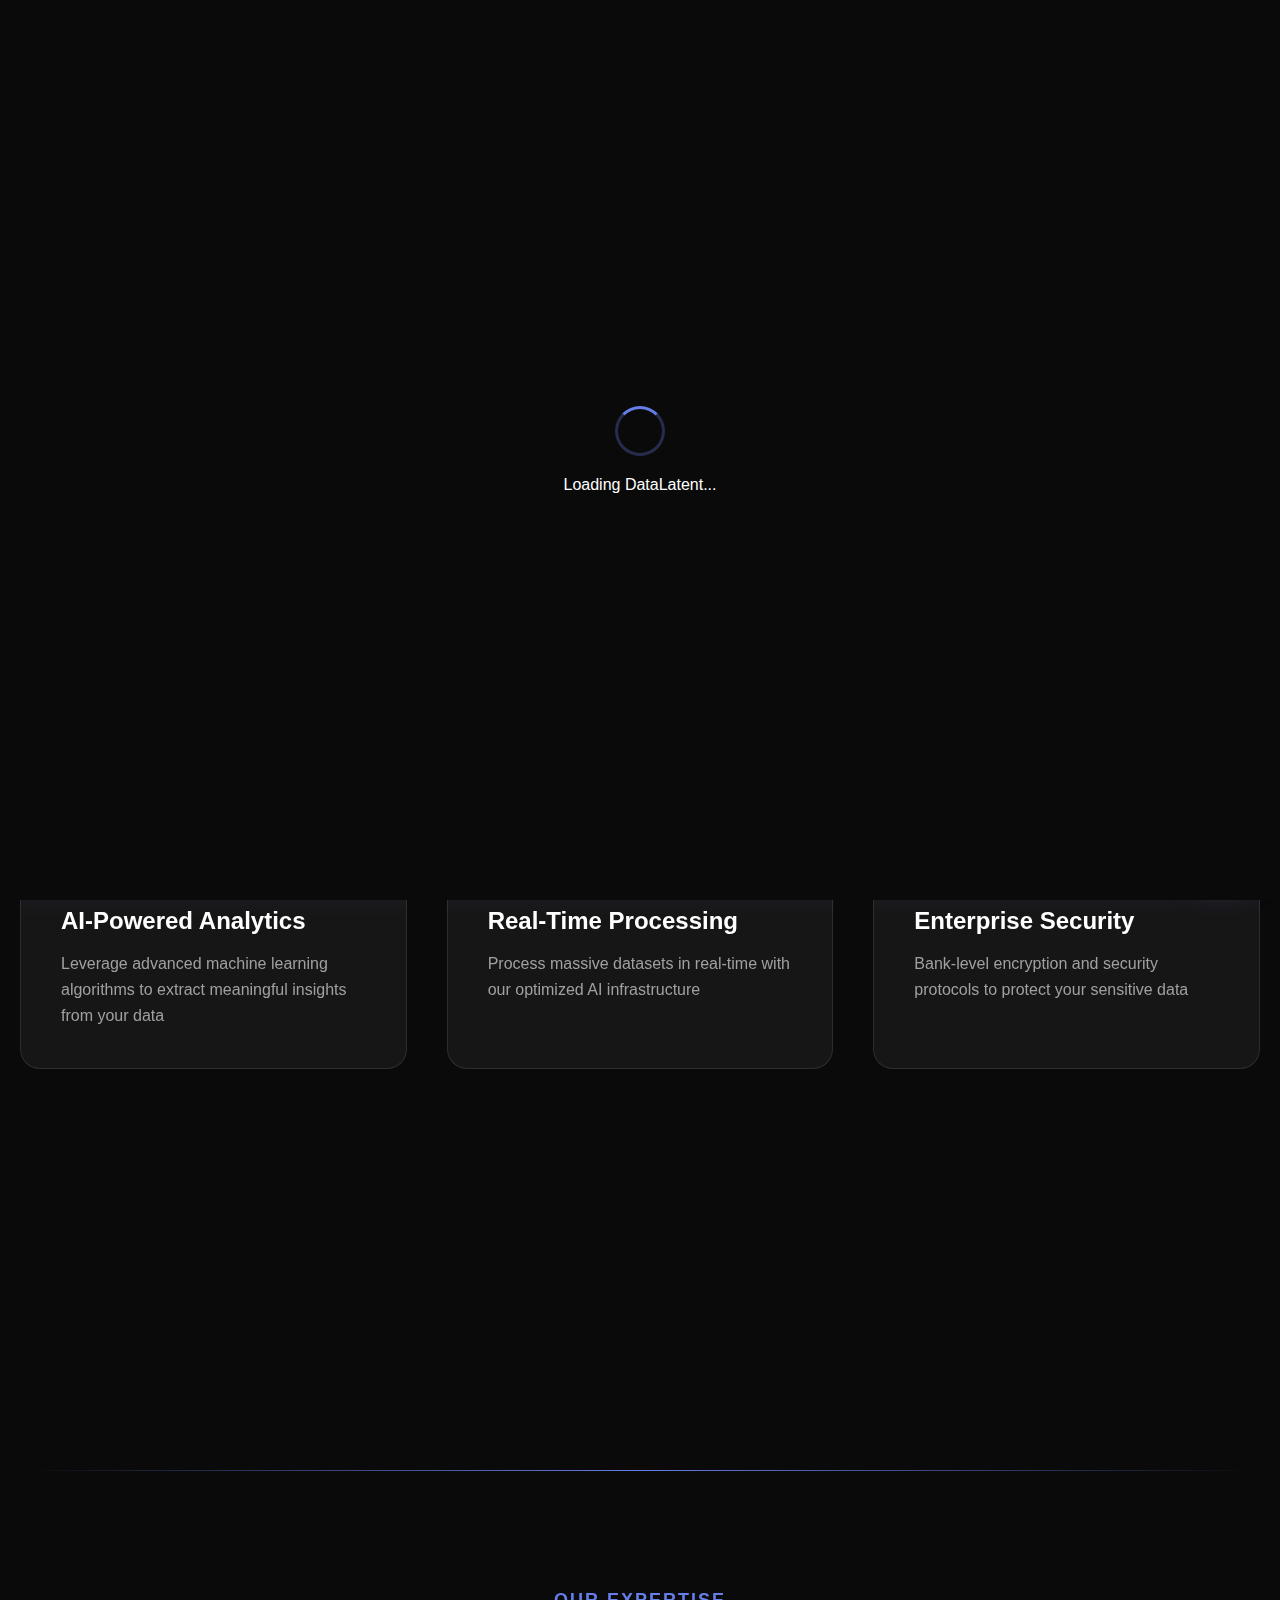
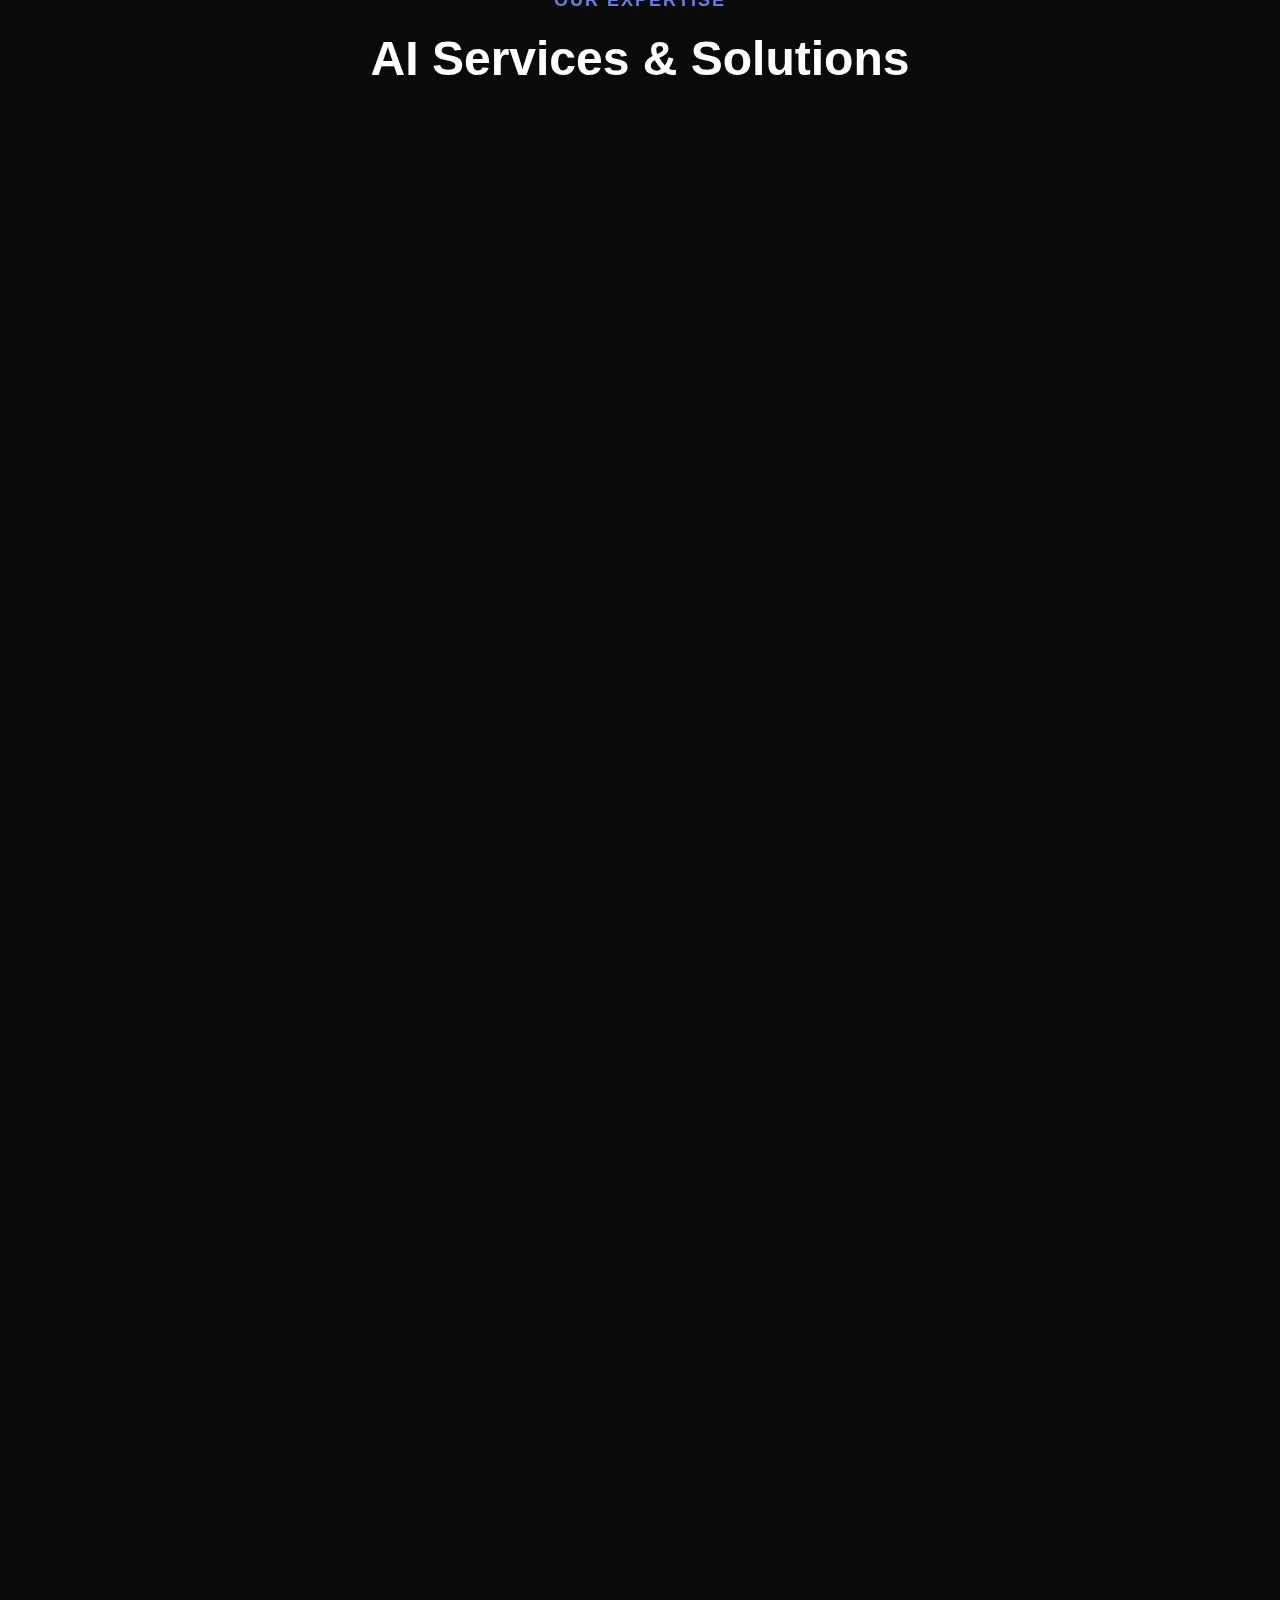
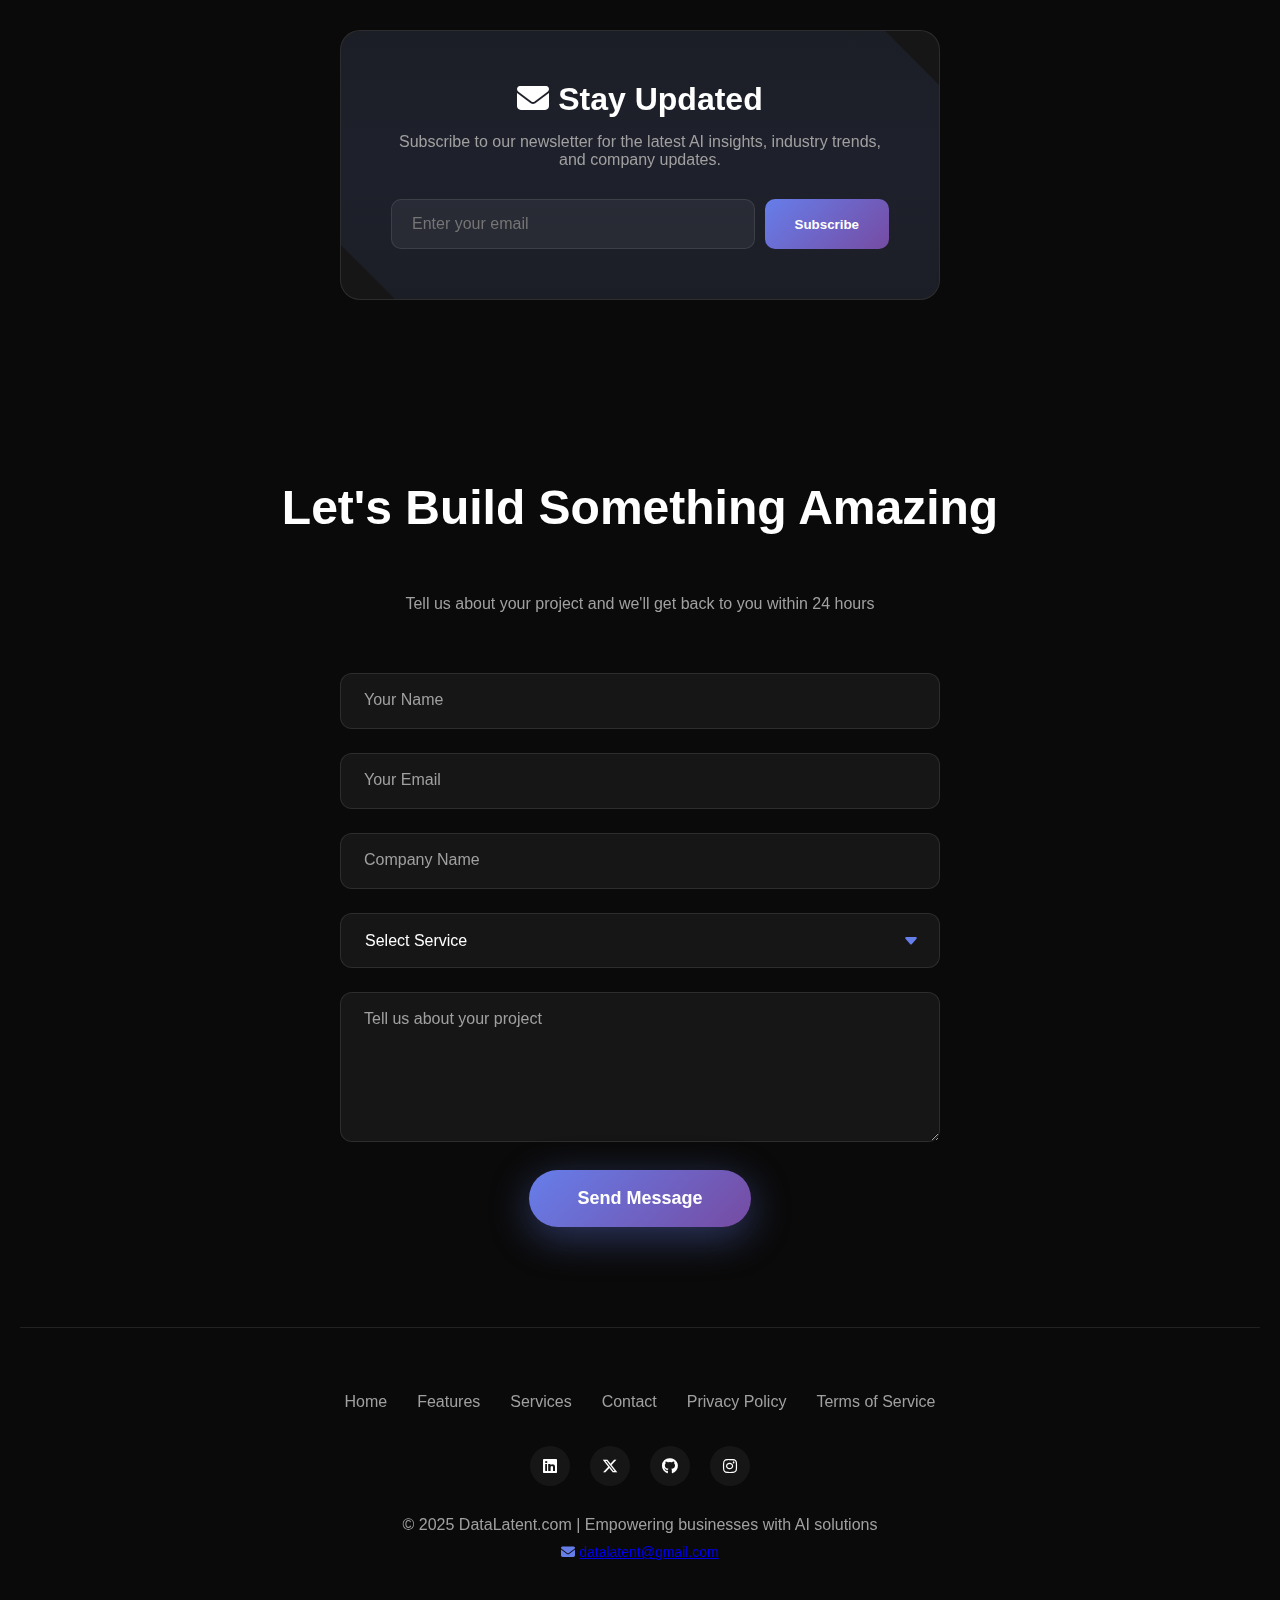
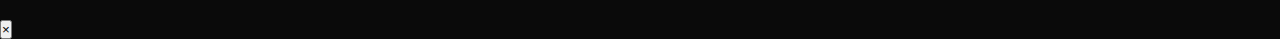
<file: index.html>
<!DOCTYPE html>
<html lang="en">

<script type="text/javascript">
    (function(c,l,a,r,i,t,y){
        c[a]=c[a]||function(){(c[a].q=c[a].q||[]).push(arguments)};
        t=l.createElement(r);t.async=1;t.src="https://www.clarity.ms/tag/"+i;
        y=l.getElementsByTagName(r)[0];y.parentNode.insertBefore(t,y);
    })(window, document, "clarity", "script", "uh8z9dyecg");
</script>


<head>
    <meta charset="UTF-8">
    <meta name="viewport" content="width=device-width, initial-scale=1.0">
    <meta name="description" content="DataLatent - AI Solutions & Services including Chatbots, Video Analytics, Virtual-to-Physical Mapping, and Custom AI Models">
    <meta name="keywords" content="AI, Machine Learning, Chatbot, Video Analytics, Object Detection, AI Consulting">
    <link rel="icon" href="logo.ico" type="image/x-icon">
    <link rel="shortcut icon" href="logo.ico" type="image/x-icon">

    <!-- Google tag (gtag.js) -->
    <script async src="https://www.googletagmanager.com/gtag/js?id=G-1BSR0M42PB"></script>
    <script>
    window.dataLayer = window.dataLayer || [];
    function gtag(){dataLayer.push(arguments);}
    gtag('js', new Date());

    gtag('config', 'G-1BSR0M42PB');
    </script>


    <title>DataLatent - AI Solutions & Services | Chatbots, Video Analytics, AI Models</title>
    <!-- Font Awesome for icons -->
  
    <link rel="stylesheet" href="https://cdnjs.cloudflare.com/ajax/libs/font-awesome/6.5.0/css/all.min.css">

    <style>
        * {
            margin: 0;
            padding: 0;
            box-sizing: border-box;
        }

        body {
            font-family: -apple-system, BlinkMacSystemFont, 'Segoe UI', Roboto, Oxygen, Ubuntu, Cantarell, sans-serif;
            background: #0a0a0a;
            color: #ffffff;
            overflow-x: hidden;
        }
    
        /* Loading Screen */
        .loading-screen {
            position: fixed;
            top: 0;
            left: 0;
            width: 100%;
            height: 100%;
            background: #0a0a0a;
            display: flex;
            flex-direction: column;
            justify-content: center;
            align-items: center;
            z-index: 9999;
            transition: opacity 0.5s ease, visibility 0.5s ease;
        }

        .loader {
            width: 50px;
            height: 50px;
            border: 3px solid rgba(102, 126, 234, 0.3);
            border-radius: 50%;
            border-top-color: #667eea;
            animation: spin 1s ease-in-out infinite;
            margin-bottom: 20px;
        }

        @keyframes spin {
            to { transform: rotate(360deg); }
        }

        /* Animated gradient background */
        .bg-gradient {
            position: fixed;
            top: 0;
            left: 0;
            width: 100%;
            height: 100%;
            background: linear-gradient(135deg, #667eea 0%, #764ba2 25%, #f093fb 50%, #4facfe 75%, #00f2fe 100%);
            background-size: 400% 400%;
            animation: gradientShift 15s ease infinite;
            opacity: 0.1;
            z-index: 0;
        }

        @keyframes gradientShift {
            0% { background-position: 0% 50%; }
            50% { background-position: 100% 50%; }
            100% { background-position: 0% 50%; }
        }

        /* Floating particles */
        .particle {
            position: fixed;
            width: 4px;
            height: 4px;
            background: rgba(102, 126, 234, 0.5);
            border-radius: 50%;
            animation: float 20s infinite;
            z-index: 1;
        }

        @keyframes float {
            0%, 100% { transform: translateY(0) translateX(0); opacity: 0; }
            10% { opacity: 1; }
            90% { opacity: 1; }
            100% { transform: translateY(-100vh) translateX(50px); opacity: 0; }
        }

        .container {
            position: relative;
            z-index: 10;
            max-width: 1400px;
            margin: 0 auto;
            padding: 0 20px;
        }

        /* Navigation */
        nav {
            display: flex;
            justify-content: space-between;
            align-items: center;
            padding: 30px 0;
            animation: slideDown 0.8s ease;
            position: fixed;
            top: 0;
            left: 0;
            width: 100%;
            background: rgba(10, 10, 10, 0.9);
            backdrop-filter: blur(10px);
            z-index: 1000;
            padding: 20px 5%;
        }

        @keyframes slideDown {
            from { opacity: 0; transform: translateY(-30px); }
            to { opacity: 1; transform: translateY(0); }
        }

        .logo {

            font-size: 28px;
            font-weight: 700;
            background: linear-gradient(135deg, #667eea 0%, #764ba2 100%);
            -webkit-background-clip: text;
            -webkit-text-fill-color: transparent;
            background-clip: text;
            cursor: pointer;
        }

        .nav-links {
            display: flex;
            gap: 40px;
            list-style: none;
            align-items: center;
        }

        .nav-links a {
            color: #ffffff;
            text-decoration: none;
            font-weight: 500;
            transition: all 0.3s ease;
            position: relative;
            padding: 10px 0;
        }

        .nav-links a:after {
            content: '';
            position: absolute;
            bottom: -5px;
            left: 0;
            width: 0;
            height: 2px;
            background: linear-gradient(135deg, #667eea 0%, #764ba2 100%);
            transition: width 0.3s ease;
        }

        .nav-links a:hover:after {
            width: 100%;
        }

        .nav-links a.active {
            color: #667eea;
        }

        .nav-links a.active:after {
            width: 100%;
        }
       
           
/* Logo Container - KEEP THIS ONE */
/* Logo Container */
.logo {
    display: flex;
    align-items: center;
    height: auto; /* Fixed height for logo container */
    cursor: pointer;
}

.logo-image {
    height: auto; /* Fixed logo height */
    width: auto;
    max-width: 40px;
    transition: all 0.3s ease;
    object-fit: contain;
    filter: brightness(0) invert(1);
}

.logo:hover .logo-image {
    transform: scale(1.05);
}

body.light-mode .logo-image {
    filter: brightness(0) invert(0);
}
/* Responsive adjustments */
@media (max-width: 768px) {
    .logo-container {
        height: auto;
    }
    .logo-image {
        height: 40px;
        max-width: 40px;
    }
}

@media (max-width: 480px) {
    .logo-container {
        height: 40px;
    }
    .logo-image {
        height: 40px;
        max-width: 140px;
    }
}


/* Responsive adjustments */
@media (max-width: 768px) {
    .logo-image {
        height: 35px;
        max-width: 150px;
    }
}

@media (max-width: 480px) {
    .logo-image {
        height: 30px;
        max-width: 120px;
    }
}

/* Accessibility class */
.visually-hidden {
    position: absolute;
    width: 1px;
    height: 1px;
    padding: 0;
    margin: -1px;
    overflow: hidden;
    clip: rect(0, 0, 0, 0);
    white-space: nowrap;
    border: 0;
}

        .theme-toggle {
            background: rgba(255, 255, 255, 0.1);
            border: none;
            color: white;
            padding: 10px 20px;
            border-radius: 25px;
            cursor: pointer;
            font-size: 18px;
            transition: all 0.3s ease;
        }

        .theme-toggle:hover {
            background: rgba(255, 255, 255, 0.2);
            transform: scale(1.1);
        }

        /* Mobile Menu */
        .mobile-menu-btn {
            display: none;
            background: none;
            border: none;
            color: white;
            font-size: 24px;
            cursor: pointer;
            z-index: 1001;
        }

        /* Hero Section */
        .hero {
            text-align: center;
            padding: 180px 0 120px;
            animation: fadeInUp 1s ease;
        }

        @keyframes fadeInUp {
            from { opacity: 0; transform: translateY(40px); }
            to { opacity: 1; transform: translateY(0); }
        }

        .hero h1 {
            font-size: 72px;
            font-weight: 800;
            margin-bottom: 24px;
            background: linear-gradient(135deg, #667eea 0%, #764ba2 50%, #f093fb 100%);
            -webkit-background-clip: text;
            -webkit-text-fill-color: transparent;
            background-clip: text;
            line-height: 1.2;
        }

        .hero p {
            font-size: 24px;
            color: #a0a0a0;
            margin-bottom: 40px;
            max-width: 700px;
            margin-left: auto;
            margin-right: auto;
        }

        .cta-button {
            display: inline-block;
            padding: 18px 48px;
            background: linear-gradient(135deg, #667eea 0%, #764ba2 100%);
            color: white;
            text-decoration: none;
            border-radius: 50px;
            font-weight: 600;
            font-size: 18px;
            transition: all 0.3s ease;
            box-shadow: 0 10px 40px rgba(102, 126, 234, 0.4);
            position: relative;
            overflow: hidden;
            border: none;
            cursor: pointer;
        }

        .cta-button:before {
            content: '';
            position: absolute;
            top: 0;
            left: -100%;
            width: 100%;
            height: 100%;
            background: rgba(255, 255, 255, 0.2);
            transition: left 0.5s ease;
        }

        .cta-button:hover:before {
            left: 100%;
        }

        .cta-button:hover {
            transform: translateY(-2px);
            box-shadow: 0 15px 50px rgba(102, 126, 234, 0.6);
        }

        /* Features Grid */
        .features {
            padding: 100px 0;
            animation: fadeInUp 1s ease 0.3s both;
        }

        .section-title {
            text-align: center;
            font-size: 48px;
            font-weight: 700;
            margin-bottom: 60px;
        }

        .features-grid {
            display: grid;
            grid-template-columns: repeat(auto-fit, minmax(300px, 1fr));
            gap: 40px;
        }

        .feature-card {
            background: rgba(255, 255, 255, 0.05);
            backdrop-filter: blur(10px);
            border: 1px solid rgba(255, 255, 255, 0.1);
            border-radius: 20px;
            padding: 40px;
            transition: all 0.3s ease;
            cursor: pointer;
            position: relative;
            overflow: hidden;
        }

        .feature-card:before {
            content: '';
            position: absolute;
            top: 0;
            left: -100%;
            width: 100%;
            height: 100%;
            background: linear-gradient(90deg, transparent, rgba(255, 255, 255, 0.1), transparent);
            transition: left 0.5s ease;
        }

        .feature-card:hover:before {
            left: 100%;
        }

        .feature-card:hover {
            transform: translateY(-10px);
            background: rgba(255, 255, 255, 0.08);
            box-shadow: 0 20px 60px rgba(102, 126, 234, 0.3);
        }

        .feature-icon {
            width: 60px;
            height: 60px;
            background: linear-gradient(135deg, #667eea 0%, #764ba2 100%);
            border-radius: 15px;
            display: flex;
            align-items: center;
            justify-content: center;
            margin-bottom: 24px;
            font-size: 30px;
        }

        .feature-card h3 {
            font-size: 24px;
            margin-bottom: 16px;
        }

        .feature-card p {
            color: #a0a0a0;
            line-height: 1.6;
        }

        /* New Services Section - Modern Design */
        .services {
            padding: 120px 0;
            position: relative;
            overflow: hidden;
        }

        .services::before {
            content: '';
            position: absolute;
            top: 0;
            left: 0;
            right: 0;
            height: 1px;
            background: linear-gradient(90deg, transparent, #667eea, transparent);
        }

        .services-subtitle {
            text-align: center;
            color: #667eea;
            font-size: 18px;
            font-weight: 600;
            letter-spacing: 2px;
            margin-bottom: 20px;
            text-transform: uppercase;
        }

        .services-grid {
            display: grid;
            grid-template-columns: repeat(auto-fit, minmax(350px, 1fr));
            gap: 40px;
            margin-top: 60px;
        }

        .service-card {
            background: rgba(255, 255, 255, 0.03);
            backdrop-filter: blur(10px);
            border: 1px solid rgba(255, 255, 255, 0.1);
            border-radius: 20px;
            padding: 50px 40px;
            position: relative;
            overflow: hidden;
            transition: all 0.4s cubic-bezier(0.4, 0, 0.2, 1);
        }

        .service-card::before {
            content: '';
            position: absolute;
            top: 0;
            left: 0;
            right: 0;
            height: 4px;
            background: linear-gradient(90deg, #667eea, #764ba2);
            transform: scaleX(0);
            transition: transform 0.4s ease;
            transform-origin: left;
        }

        .service-card:hover {
            transform: translateY(-15px) scale(1.02);
            border-color: #667eea;
            box-shadow: 0 30px 60px rgba(102, 126, 234, 0.3);
        }

        .service-card:hover::before {
            transform: scaleX(1);
        }

        .service-number {
            position: absolute;
            top: 30px;
            right: 30px;
            font-size: 64px;
            font-weight: 800;
            color: rgba(102, 126, 234, 0.1);
            line-height: 1;
        }

        .service-icon {
            width: 80px;
            height: 80px;
            background: linear-gradient(135deg, #667eea 0%, #764ba2 100%);
            border-radius: 20px;
            display: flex;
            align-items: center;
            justify-content: center;
            margin-bottom: 30px;
            font-size: 36px;
            position: relative;
            z-index: 1;
        }

        .service-icon::after {
            content: '';
            position: absolute;
            width: 100%;
            height: 100%;
            background: inherit;
            border-radius: inherit;
            filter: blur(15px);
            opacity: 0.3;
            z-index: -1;
        }

        .service-card h3 {
            font-size: 28px;
            margin-bottom: 20px;
            position: relative;
        }

        .service-card p {
            color: #a0a0a0;
            line-height: 1.8;
            margin-bottom: 30px;
        }

        .service-features {
            margin: 30px 0;
            padding-left: 20px;
        }

        .service-features li {
            color: #a0a0a0;
            margin-bottom: 12px;
            padding-left: 10px;
            position: relative;
        }

        .service-features li::before {
            content: '';
            color: #667eea;
            position: absolute;
            left: -15px;
        }

        .service-price {
            font-size: 32px;
            font-weight: 700;
            color: #667eea;
            margin: 30px 0 20px;
        }

        .service-price span {
            font-size: 16px;
            color: #a0a0a0;
            font-weight: 400;
        }

        .service-cta {
            display: inline-block;
            padding: 15px 35px;
            background: rgba(102, 126, 234, 0.1);
            color: #667eea;
            text-decoration: none;
            border-radius: 50px;
            font-weight: 600;
            transition: all 0.3s ease;
            border: 2px solid transparent;
        }

        .service-cta:hover {
            background: linear-gradient(135deg, #667eea 0%, #764ba2 100%);
            color: white;
            transform: translateY(-3px);
            border-color: #667eea;
        }

        /* Stats Section */
        .stats {
            padding: 100px 0;
            text-align: center;
            animation: fadeInUp 1s ease 0.6s both;
        }

        .stats-grid {
            display: grid;
            grid-template-columns: repeat(auto-fit, minmax(200px, 1fr));
            gap: 60px;
            margin-top: 60px;
        }

        .stat-item {
            position: relative;
            padding: 30px;
            background: rgba(255, 255, 255, 0.03);
            border-radius: 20px;
            transition: all 0.3s ease;
        }

        .stat-item:hover {
            background: rgba(255, 255, 255, 0.05);
            transform: translateY(-5px);
        }

        .stat-item h2 {
            font-size: 56px;
            font-weight: 800;
            background: linear-gradient(135deg, #667eea 0%, #764ba2 100%);
            -webkit-background-clip: text;
            -webkit-text-fill-color: transparent;
            background-clip: text;
            margin-bottom: 12px;
        }

        .stat-item p {
            color: #a0a0a0;
            font-size: 18px;
        }

        /* Portfolio Section */
        .portfolio {
            padding: 100px 0;
        }

        .portfolio-grid {
            display: grid;
            grid-template-columns: repeat(auto-fit, minmax(400px, 1fr));
            gap: 40px;
            margin-top: 60px;
        }

        .portfolio-card {
            background: rgba(255, 255, 255, 0.05);
            backdrop-filter: blur(10px);
            border: 1px solid rgba(255, 255, 255, 0.1);
            border-radius: 20px;
            overflow: hidden;
            transition: all 0.3s ease;
            cursor: pointer;
            position: relative;
        }

        .portfolio-card:before {
            content: '';
            position: absolute;
            top: 0;
            left: 0;
            width: 100%;
            height: 100%;
            background: linear-gradient(135deg, rgba(102, 126, 234, 0.1) 0%, rgba(118, 75, 162, 0.1) 100%);
            opacity: 0;
            transition: opacity 0.3s ease;
        }

        .portfolio-card:hover:before {
            opacity: 1;
        }

        .portfolio-card:hover {
            transform: translateY(-10px);
            box-shadow: 0 20px 60px rgba(102, 126, 234, 0.3);
        }

        .portfolio-image {
            width: 100%;
            height: 250px;
            background: linear-gradient(135deg, #667eea 0%, #764ba2 100%);
            display: flex;
            align-items: center;
            justify-content: center;
            font-size: 60px;
            position: relative;
            overflow: hidden;
        }

        .portfolio-overlay {
            position: absolute;
            top: 0;
            left: 0;
            width: 100%;
            height: 100%;
            background: rgba(0, 0, 0, 0.7);
            display: flex;
            justify-content: center;
            align-items: center;
            opacity: 0;
            transition: opacity 0.3s ease;
        }

        .portfolio-card:hover .portfolio-overlay {
            opacity: 1;
        }

        .view-project {
            padding: 12px 24px;
            background: linear-gradient(135deg, #667eea 0%, #764ba2 100%);
            color: white;
            border: none;
            border-radius: 25px;
            font-weight: 600;
            cursor: pointer;
        }

        .portfolio-content {
            padding: 30px;
            position: relative;
            z-index: 2;
        }

        .portfolio-content h3 {
            font-size: 24px;
            margin-bottom: 15px;
        }

        .portfolio-content p {
            color: #a0a0a0;
            line-height: 1.6;
            margin-bottom: 15px;
        }

        .portfolio-tags {
            display: flex;
            gap: 10px;
            flex-wrap: wrap;
        }

        .tag {
            background: rgba(102, 126, 234, 0.2);
            color: #667eea;
            padding: 5px 15px;
            border-radius: 20px;
            font-size: 14px;
        }

        /* Process Steps Section */
        .process {
            padding: 120px 0;
            background: rgba(255, 255, 255, 0.02);
            position: relative;
        }

        .process::before {
            content: '';
            position: absolute;
            top: 0;
            left: 0;
            right: 0;
            height: 1px;
            background: linear-gradient(90deg, transparent, #667eea, transparent);
        }

        .process-steps {
            display: grid;
            grid-template-columns: repeat(auto-fit, minmax(250px, 1fr));
            gap: 40px;
            margin-top: 60px;
            position: relative;
        }

        .process-step {
            text-align: center;
            padding: 40px 30px;
            position: relative;
            z-index: 1;
        }

        .step-number {
            width: 70px;
            height: 70px;
            background: linear-gradient(135deg, #667eea 0%, #764ba2 100%);
            border-radius: 50%;
            display: flex;
            align-items: center;
            justify-content: center;
            font-size: 28px;
            font-weight: 700;
            margin: 0 auto 30px;
            position: relative;
        }

        .step-number::after {
            content: '';
            position: absolute;
            width: 90px;
            height: 90px;
            border: 2px solid rgba(102, 126, 234, 0.3);
            border-radius: 50%;
            animation: pulse 2s infinite;
        }

        .process-step h3 {
            font-size: 22px;
            margin-bottom: 15px;
        }

        .process-step p {
            color: #a0a0a0;
            line-height: 1.6;
        }

        /* FAQ Section */
        .faq {
            padding: 100px 0;
        }

        .faq-container {
            max-width: 900px;
            margin: 60px auto 0;
        }

        .faq-item {
            background: rgba(255, 255, 255, 0.05);
            backdrop-filter: blur(10px);
            border: 1px solid rgba(255, 255, 255, 0.1);
            border-radius: 15px;
            margin-bottom: 20px;
            overflow: hidden;
            transition: all 0.3s ease;
        }

        .faq-item.active {
            border-color: #667eea;
        }

        .faq-question {
            padding: 25px 30px;
            cursor: pointer;
            display: flex;
            justify-content: space-between;
            align-items: center;
            transition: all 0.3s ease;
        }

        .faq-question:hover {
            background: rgba(255, 255, 255, 0.08);
        }

        .faq-question h3 {
            font-size: 20px;
            font-weight: 600;
        }

        .faq-icon {
            font-size: 24px;
            transition: transform 0.3s ease;
            color: #667eea;
        }

        .faq-item.active .faq-icon {
            transform: rotate(45deg);
        }

        .faq-answer {
            max-height: 0;
            overflow: hidden;
            transition: max-height 0.3s ease;
        }

        .faq-answer-content {
            padding: 0 30px 25px;
            color: #a0a0a0;
            line-height: 1.6;
        }

        /* Newsletter Section */
        .newsletter {
            padding: 80px 0;
            text-align: center;
        }

        .newsletter-box {
            max-width: 600px;
            margin: 0 auto;
            background: rgba(255, 255, 255, 0.05);
            backdrop-filter: blur(10px);
            border: 1px solid rgba(255, 255, 255, 0.1);
            border-radius: 20px;
            padding: 50px;
            position: relative;
            overflow: hidden;
        }

        .newsletter-box:before {
            content: '';
            position: absolute;
            top: -50%;
            left: -50%;
            width: 200%;
            height: 200%;
            background: linear-gradient(135deg, transparent, rgba(102, 126, 234, 0.1), transparent);
            transform: rotate(45deg);
            animation: newsletterGlow 3s ease-in-out infinite;
        }

        @keyframes newsletterGlow {
            0%, 100% { transform: rotate(45deg) translate(-10%, -10%); }
            50% { transform: rotate(45deg) translate(10%, 10%); }
        }

        .newsletter-box h3 {
            font-size: 32px;
            margin-bottom: 15px;
            position: relative;
            z-index: 2;
        }

        .newsletter-box p {
            color: #a0a0a0;
            margin-bottom: 30px;
            position: relative;
            z-index: 2;
        }

        .newsletter-form {
            display: flex;
            gap: 10px;
            position: relative;
            z-index: 2;
        }

        .newsletter-form input {
            flex: 1;
            padding: 15px 20px;
            background: rgba(255, 255, 255, 0.05);
            border: 1px solid rgba(255, 255, 255, 0.1);
            border-radius: 10px;
            color: white;
            font-size: 16px;
        }

        .newsletter-form button {
            padding: 15px 30px;
            background: linear-gradient(135deg, #667eea 0%, #764ba2 100%);
            border: none;
            border-radius: 10px;
            color: white;
            font-weight: 600;
            cursor: pointer;
            transition: all 0.3s ease;
        }

        .newsletter-form button:hover {
            transform: scale(1.05);
        }

        /* Contact Section */
        .contact {
            padding: 100px 0;
            text-align: center;
            animation: fadeInUp 1s ease 0.9s both;
        }

        .contact-form {
            max-width: 600px;
            margin: 60px auto 0;
        }

        .form-group {
            margin-bottom: 24px;
            position: relative;
        }

        input, textarea {
            width: 100%;
            padding: 18px 24px;
            background: rgba(255, 255, 255, 0.05);
            border: 1px solid rgba(255, 255, 255, 0.1);
            border-radius: 12px;
            color: white;
            font-size: 16px;
            transition: all 0.3s ease;
        }

        input:focus, textarea:focus {
            outline: none;
            border-color: #667eea;
            background: rgba(255, 255, 255, 0.08);
        }

        textarea {
            resize: vertical;
            min-height: 150px;
        }

        .form-label {
            position: absolute;
            top: 18px;
            left: 24px;
            color: #a0a0a0;
            transition: all 0.3s ease;
            pointer-events: none;
        }

        input:focus + .form-label,
        textarea:focus + .form-label,
        input:not(:placeholder-shown) + .form-label,
        textarea:not(:placeholder-shown) + .form-label {
            top: -10px;
            left: 10px;
            font-size: 12px;
            color: #667eea;
            background: #0a0a0a;
            padding: 0 10px;
        }

        /* Chatbot */
        .chatbot-button {
            position: fixed;
            bottom: 30px;
            right: 30px;
            width: 60px;
            height: 60px;
            background: linear-gradient(135deg, #667eea 0%, #764ba2 100%);
            border-radius: 50%;
            border: none;
            color: white;
            font-size: 28px;
            cursor: pointer;
            box-shadow: 0 10px 40px rgba(102, 126, 234, 0.4);
            transition: all 0.3s ease;
            z-index: 1000;
            animation: pulse 2s infinite;
        }

        @keyframes pulse {
            0%, 100% { transform: scale(1); }
            50% { transform: scale(1.1); }
        }

        .chatbot-button:hover {
            transform: scale(1.1);
            box-shadow: 0 15px 50px rgba(102, 126, 234, 0.6);
            animation: none;
        }

        .chatbot-window {
            position: fixed;
            bottom: 100px;
            right: 30px;
            width: 350px;
            height: 500px;
            background: rgba(10, 10, 10, 0.95);
            backdrop-filter: blur(20px);
            border: 1px solid rgba(255, 255, 255, 0.1);
            border-radius: 20px;
            display: none;
            flex-direction: column;
            z-index: 1000;
            overflow: hidden;
            box-shadow: 0 20px 60px rgba(0, 0, 0, 0.5);
        }

        .chatbot-window.active {
            display: flex;
            animation: fadeInUp 0.3s ease;
        }

        .chatbot-header {
            padding: 20px;
            background: linear-gradient(135deg, #667eea 0%, #764ba2 100%);
            display: flex;
            justify-content: space-between;
            align-items: center;
        }

        .chatbot-header h3 {
            font-size: 18px;
        }

        .chatbot-close {
            background: none;
            border: none;
            color: white;
            font-size: 24px;
            cursor: pointer;
            transition: transform 0.3s ease;
        }

        .chatbot-close:hover {
            transform: rotate(90deg);
        }

        .chatbot-messages {
            flex: 1;
            padding: 20px;
            overflow-y: auto;
            display: flex;
            flex-direction: column;
            gap: 15px;
        }

        .chat-message {
            padding: 12px 16px;
            border-radius: 12px;
            max-width: 80%;
            animation: fadeIn 0.3s ease;
            word-wrap: break-word;
        }

        .chat-message.bot {
            background: rgba(102, 126, 234, 0.2);
            align-self: flex-start;
            border-bottom-left-radius: 4px;
        }

        .chat-message.user {
            background: rgba(255, 255, 255, 0.1);
            align-self: flex-end;
            border-bottom-right-radius: 4px;
        }

        .chatbot-input {
            padding: 20px;
            border-top: 1px solid rgba(255, 255, 255, 0.1);
            display: flex;
            gap: 10px;
        }

        .chatbot-input input {
            flex: 1;
            padding: 12px;
            background: rgba(255, 255, 255, 0.05);
            border: 1px solid rgba(255, 255, 255, 0.1);
            border-radius: 10px;
            color: white;
        }

        .chatbot-input button {
            padding: 12px 20px;
            background: linear-gradient(135deg, #667eea 0%, #764ba2 100%);
            border: none;
            border-radius: 10px;
            color: white;
            cursor: pointer;
            transition: all 0.3s ease;
        }

        .chatbot-input button:hover {
            transform: scale(1.05);
        }

        /* Scroll to top button */
        .scroll-top {
            position: fixed;
            bottom: 100px;
            left: 30px;
            width: 50px;
            height: 50px;
            background: linear-gradient(135deg, #667eea 0%, #764ba2 100%);
            border-radius: 50%;
            border: none;
            color: white;
            font-size: 20px;
            cursor: pointer;
            box-shadow: 0 5px 20px rgba(102, 126, 234, 0.4);
            transition: all 0.3s ease;
            z-index: 999;
            opacity: 0;
            visibility: hidden;
        }

        .scroll-top.active {
            opacity: 1;
            visibility: visible;
        }

        .scroll-top:hover {
            transform: translateY(-5px);
            box-shadow: 0 10px 30px rgba(102, 126, 234, 0.6);
        }

        /* Footer */
        footer {
            padding: 60px 0;
            text-align: center;
            border-top: 1px solid rgba(255, 255, 255, 0.1);
            color: #a0a0a0;
        }

        .footer-links {
            display: flex;
            justify-content: center;
            gap: 30px;
            margin-bottom: 20px;
            flex-wrap: wrap;
        }

        .footer-links a {
            color: #a0a0a0;
            text-decoration: none;
            transition: color 0.3s ease;
            position: relative;
            padding: 5px 0;
        }

        .footer-links a:after {
            content: '';
            position: absolute;
            bottom: 0;
            left: 0;
            width: 0;
            height: 1px;
            background: #667eea;
            transition: width 0.3s ease;
        }

        .footer-links a:hover {
            color: #667eea;
        }

        .footer-links a:hover:after {
            width: 100%;
        }

        .social-icons {
            display: flex;
            justify-content: center;
            gap: 20px;
            margin: 30px 0;
        }

        .social-icon {
            width: 40px;
            height: 40px;
            background: rgba(255, 255, 255, 0.05);
            border-radius: 50%;
            display: flex;
            align-items: center;
            justify-content: center;
            color: white;
            text-decoration: none;
            transition: all 0.3s ease;
        }

        .social-icon:hover {
            background: linear-gradient(135deg, #667eea 0%, #764ba2 100%);
            transform: translateY(-3px);
        }

        /* Light Mode */
        body.light-mode {
            background: #ffffff;
            color: #000000;
        }

        body.light-mode .bg-gradient {
            opacity: 0.05;
        }

        body.light-mode nav {
            background: rgba(255, 255, 255, 0.9);
        }

        body.light-mode .nav-links a,
        body.light-mode .logo {
            color: #000000;
        }

        body.light-mode .hero p,
        body.light-mode .feature-card p,
        body.light-mode .stat-item p,
        body.light-mode .faq-answer-content {
            color: #666666;
        }

        body.light-mode .feature-card,
        body.light-mode .service-card,
        body.light-mode .portfolio-card,
        body.light-mode .faq-item,
        body.light-mode .newsletter-box,
        body.light-mode .modal-content {
            background: rgba(0, 0, 0, 0.03);
            border-color: rgba(0, 0, 0, 0.1);
        }

        body.light-mode input,
        body.light-mode textarea {
            background: rgba(0, 0, 0, 0.03);
            border-color: rgba(0, 0, 0, 0.1);
            color: #000000;
        }

        body.light-mode .form-label {
            color: #666666;
        }

        body.light-mode input:focus + .form-label,
        body.light-mode textarea:focus + .form-label,
        body.light-mode input:not(:placeholder-shown) + .form-label,
        body.light-mode textarea:not(:placeholder-shown) + .form-label {
            background: #ffffff;
        }

        body.light-mode .process {
            background: rgba(0, 0, 0, 0.02);
        }

        body.light-mode .service-features li {
            color: #666666;
        }


        /* Fix for select dropdown */
        .form-select {
            width: 100%;
            padding: 18px 24px;
            background: rgba(255, 255, 255, 0.05);
            border: 1px solid rgba(255, 255, 255, 0.1);
            border-radius: 12px;
            color: white;
            font-size: 16px;
            transition: all 0.3s ease;
            appearance: none;
            -webkit-appearance: none;
            -moz-appearance: none;
            cursor: pointer;
            background-image: url("data:image/svg+xml,%3Csvg xmlns='http://www.w3.org/2000/svg' width='16' height='16' fill='%23667eea' viewBox='0 0 16 16'%3E%3Cpath d='M7.247 11.14 2.451 5.658C1.885 5.013 2.345 4 3.204 4h9.592a1 1 0 0 1 .753 1.659l-4.796 5.48a1 1 0 0 1-1.506 0z'/%3E%3C/svg%3E");
            background-repeat: no-repeat;
            background-position: right 20px center;
            background-size: 16px;
        }

        .form-select:focus {
            outline: none;
            border-color: #667eea;
            background-color: rgba(255, 255, 255, 0.08);
        }

        /* Style for dropdown options */
        .form-select option {
            background: #0a0a0a;
            color: white;
            padding: 10px;
        }

        /* Light mode styles */
        body.light-mode .form-select {
            background: rgba(0, 0, 0, 0.03);
            border-color: rgba(0, 0, 0, 0.1);
            color: #000000;
        }

        body.light-mode .form-select option {
            background: #ffffff;
            color: #000000;
        }



        /* Responsive Design */
        @media (max-width: 1024px) {
            .nav-links {
                gap: 25px;
            }
            
            .hero h1 {
                font-size: 56px;
            }
            
            .section-title {
                font-size: 42px;
            }
        }

        @media (max-width: 768px) {
            .mobile-menu-btn {
                display: block;
            }

            .nav-links {
                position: fixed;
                top: 0;
                right: -100%;
                width: 80%;
                height: 100vh;
                background: rgba(10, 10, 10, 0.95);
                backdrop-filter: blur(20px);
                flex-direction: column;
                justify-content: center;
                gap: 30px;
                transition: right 0.5s ease;
                z-index: 1000;
            }

            .nav-links.active {
                right: 0;
            }

            .hero h1 {
                font-size: 48px;
            }

            .hero p {
                font-size: 18px;
            }

            .section-title {
                font-size: 36px;
            }

            .services-grid {
                grid-template-columns: 1fr;
            }

            .portfolio-grid {
                grid-template-columns: 1fr;
            }

            .newsletter-form {
                flex-direction: column;
            }

            .chatbot-window {
                width: calc(100% - 40px);
                right: 20px;
                bottom: 20px;
                height: 400px;
            }

            .chatbot-button {
                bottom: 20px;
                right: 20px;
            }

            .scroll-top {
                left: 20px;
                bottom: 80px;
            }

            .process-steps {
                grid-template-columns: 1fr;
            }
        }

        @media (max-width: 480px) {
            .hero h1 {
                font-size: 36px;
            }

            .hero p {
                font-size: 16px;
            }

            .cta-button {
                padding: 15px 30px;
                font-size: 16px;
            }

            .section-title {
                font-size: 32px;
            }

            .feature-card,
            .service-card,
            .portfolio-card {
                padding: 30px;
            }

            .modal-body {
                padding: 20px;
            }

            .service-icon {
                width: 60px;
                height: 60px;
                font-size: 28px;
            }

            .service-number {
                font-size: 48px;
            }
        }

        select option {
    background: #0a0a0a;
    color: white;
}

body.light-mode select option {
    background: white;
    color: black;
}
    </style>
</head>
<body>
    <!-- Loading Screen -->
    <div class="loading-screen" id="loadingScreen">
        <div class="loader"></div>
        <div>Loading DataLatent...</div>
    </div>

    <div class="bg-gradient"></div>

    <!-- Scroll to top button -->
    <button class="scroll-top" id="scrollTop" onclick="scrollToTop()">
        <i class="fas fa-arrow-up"></i>
    </button>

    <div class="container">
        <nav>
            <div class="logo" onclick="scrollToSection('home')">
    <img src="logo.png" alt="DataLatent Logo" class="logo-image">
</div>
            <button class="mobile-menu-btn" onclick="toggleMobileMenu()">
                <i class="fas fa-bars"></i>
            </button>
            <ul class="nav-links" id="navLinks">
                <li><a href="#home" class="active" onclick="setActiveLink(this)">Home</a></li>
                <li><a href="#features" onclick="setActiveLink(this)">Features</a></li>
                <li><a href="#services" onclick="setActiveLink(this)">Services</a></li>
          
           
                <li><a href="#contact" onclick="setActiveLink(this)">Contact</a></li>
                <li><button class="theme-toggle" onclick="toggleTheme()">
                    <i class="fas fa-moon"></i>
                </button></li>
            </ul>
        </nav>

        <section class="hero" id="home">
            <h1>Transform Your Business with AI</h1>
            <p>Expert AI solutions including chatbots, video analytics, and custom ML models that drive real business results</p>
            <a href="#contact" class="cta-button">Get Free Consultation</a>
        </section>

        <section class="features" id="features">
            <h2 class="section-title">Why Choose DataLatent</h2>
            <div class="features-grid">
                <div class="feature-card" onclick="showFeatureDetails(0)">
                    <div class="feature-icon"><i class="fas fa-brain"></i></div>
                    <h3>AI-Powered Analytics</h3>
                    <p>Leverage advanced machine learning algorithms to extract meaningful insights from your data</p>
                </div>
                <div class="feature-card" onclick="showFeatureDetails(1)">
                    <div class="feature-icon"><i class="fas fa-bolt"></i></div>
                    <h3>Real-Time Processing</h3>
                    <p>Process massive datasets in real-time with our optimized AI infrastructure</p>
                </div>
                <div class="feature-card" onclick="showFeatureDetails(2)">
                    <div class="feature-icon"><i class="fas fa-lock"></i></div>
                    <h3>Enterprise Security</h3>
                    <p>Bank-level encryption and security protocols to protect your sensitive data</p>
                </div>
                <div class="feature-card" onclick="showFeatureDetails(3)">
                    <div class="feature-icon"><i class="fas fa-rocket"></i></div>
                    <h3>Scalable Solutions</h3>
                    <p>Grow seamlessly from startup to enterprise with our flexible architecture</p>
                </div>
                <div class="feature-card" onclick="showFeatureDetails(4)">
                    <div class="feature-icon"><i class="fas fa-bullseye"></i></div>
                    <h3>Custom Models</h3>
                    <p>Tailored AI models designed specifically for your unique business needs</p>
                </div>
                <div class="feature-card" onclick="showFeatureDetails(5)">
                    <div class="feature-icon"><i class="fas fa-lightbulb"></i></div>
                    <h3>Expert Support</h3>
                    <p>24/7 technical support from our team of AI specialists and data scientists</p>
                </div>
            </div>
        </section>

        <!-- NEW SERVICES SECTION -->
        <section class="services" id="services">
            <p class="services-subtitle">Our Expertise</p>
            <h2 class="section-title">AI Services & Solutions</h2>
            
            <div class="services-grid">
                <!-- Service 1: Chatbot -->
                <div class="service-card">
                    <div class="service-number">01</div>
                    <div class="service-icon">
                        <i class="fas fa-robot"></i>
                    </div>
                    <h3>AI Chatbot Development</h3>
                    <p>Intelligent chatbots that understand natural language, handle complex queries, and provide 24/7 customer support. Reduce response times by 80% and increase customer satisfaction.</p>
                    
                    <ul class="service-features">
                        <li>Natural Language Processing (NLP)</li>
                        <li>Multi-language Support</li>
                        <li>Integration with existing systems</li>
                        <li>Sentiment Analysis</li>
                        <li>Voice-enabled options</li>
                    </ul>
                    
           
                </div>

                <!-- Service 2: Video Analytics -->
                <div class="service-card">
                    <div class="service-number">02</div>
                    <div class="service-icon">
                        <i class="fas fa-video"></i>
                    </div>
                    <h3>Video Object Detection & Tracking</h3>
                    <p>Advanced computer vision solutions for real-time object detection, tracking, and analysis. Perfect for security, retail analytics, manufacturing, and autonomous systems.</p>
                    
                    <ul class="service-features">
                        <li>Real-time object detection</li>
                        <li>Multi-object tracking</li>
                        <li>Anomaly detection</li>
                        <li>Behavior analysis</li>
                        <li>Custom model training</li>
                    </ul>
                    
                   
                </div>

                <!-- Service 3: Virtual-to-Physical Mapping -->
                <div class="service-card">
                    <div class="service-number">03</div>
                    <div class="service-icon">
                        <i class="fas fa-map-marked-alt"></i>
                    </div>
                    <h3>Virtual-to-Physical Mapping</h3>
                    <p>Bridge the gap between digital and physical worlds with accurate mapping solutions. Create digital twins, AR applications, and spatial analysis systems.</p>
                    
                    <ul class="service-features">
                        <li>3D spatial mapping</li>
                        <li>Digital twin creation</li>
                        <li>Augmented Reality integration</li>
                        <li>IoT sensor fusion</li>
                        <li>Real-time updates</li>
                    </ul>
                    
               
                </div>

                <!-- Service 4: Custom AI Models -->
                <div class="service-card">
                    <div class="service-number">04</div>
                    <div class="service-icon">
                        <i class="fas fa-cogs"></i>
                    </div>
                    <h3>Custom AI/ML Models</h3>
                    <p>Tailored machine learning models designed for your specific business challenges. From predictive analytics to recommendation systems, we build solutions that deliver results.</p>
                    
                    <ul class="service-features">
                        <li>Predictive analytics</li>
                        <li>Recommendation engines</li>
                        <li>Anomaly detection systems</li>
                        <li>Time-series forecasting</li>
                        <li>Continuous learning models</li>
                    </ul>
                    
               
                </div>
            </div>
        </section>

        
        
        <section class="newsletter">
            <div class="newsletter-box">
                <h3><i class="fas fa-envelope"></i> Stay Updated</h3>
                <p>Subscribe to our newsletter for the latest AI insights, industry trends, and company updates.</p>
                <form class="newsletter-form" onsubmit="handleNewsletter(event)">
                    <input type="email" placeholder="Enter your email" required>
                    <button type="submit">Subscribe</button>
                </form>
            </div>
        </section>

        <section class="contact" id="contact">
            <h2 class="section-title">Let's Build Something Amazing</h2>
            <p style="text-align: center; color: #a0a0a0; max-width: 600px; margin: 0 auto 40px;">
                Tell us about your project and we'll get back to you within 24 hours
            </p>
            <form class="contact-form" id="contactForm" action="https://formspree.io/f/mblnkkvj" method="POST">
                <div class="form-group">
                    <input type="text" name="name" id="name" placeholder=" " required>
                    <label for="name" class="form-label">Your Name</label>
                </div>
                <div class="form-group">
                    <input type="email" name="email" id="email" placeholder=" " required>
                    <label for="email" class="form-label">Your Email</label>
                </div>
                <div class="form-group">
                    <input type="text" name="company" id="company" placeholder=" ">
                    <label for="company" class="form-label">Company Name</label>
                </div>
                <div class="form-group">
            <select name="service" id="service" class="form-select">
                <option value="" disabled selected>Select Service</option>
                        <option value="chatbot">AI Chatbot Development</option>
                        <option value="video-analytics">Video Object Detection</option>
                        <option value="mapping">Virtual-to-Physical Mapping</option>
                        <option value="custom-models">Custom AI/ML Models</option>
                        <option value="consulting">AI Consulting</option>
                        <option value="other">Other</option>
                    </select>
                </div>
                <div class="form-group">
                    <textarea name="message" id="message" placeholder=" " required></textarea>
                    <label for="message" class="form-label">Tell us about your project</label>
                </div>
                <button type="submit" class="cta-button">Send Message</button>
            </form>
        </section>

        <footer>
            <div class="footer-links">
                <a href="#home">Home</a>
                <a href="#features">Features</a>
                <a href="#services">Services</a>
              
                <a href="#contact">Contact</a>
                <a href="#">Privacy Policy</a>
                <a href="#">Terms of Service</a>
            </div>
            <div class="social-icons">
                <a href="#" class="social-icon"><i class="fab fa-linkedin"></i></a>
                <a href="https://x.com/DataLatent_" class="social-icon"><i class="fa-brands fa-x-twitter"></i></a>
                <a href="#" class="social-icon"><i class="fab fa-github"></i></a>
                <a href="https://www.instagram.com/datalatent/#" class="social-icon"><i class="fab fa-instagram"></i></a>
            </div>
            <p>&copy; 2025 DataLatent.com | Empowering businesses with AI solutions</p>
            <p style="color: #667eea; margin-top: 10px; font-size: 14px;">
                <i class="fas fa-envelope"></i>
                 <a href="mailto:datalatent@gmail.com">
        datalatent@gmail.com
     </a>
            </p>
        </footer>
    </div>

    <!-- Project Modal -->
    <div class="modal" id="projectModal">
        <div class="modal-content">
            <button class="modal-close" onclick="closeModal()">×</button>
            <div class="modal-body" id="modalBody">
                <!-- Modal content will be loaded here -->
            </div>
        </div>
    </div>

    <!-- Chatbot -->
    <button class="chatbot-button" onclick="toggleChatbot()">
        <i class="fas fa-robot"></i>
    </button>
    <div class="chatbot-window" id="chatbot">
        <div class="chatbot-header">
            <h3><i class="fas fa-robot"></i> AI Assistant</h3>
            <button class="chatbot-close" onclick="toggleChatbot()">×</button>
        </div>
        <div class="chatbot-messages" id="chatMessages">
            <div class="chat-message bot">Hello! I'm your AI assistant. How can I help you today?</div>
        </div>
        <div class="chatbot-input">
            <input type="text" id="chatInput" placeholder="Type your message..." onkeypress="if(event.key==='Enter') sendMessage()">
            <button onclick="sendMessage()"><i class="fas fa-paper-plane"></i></button>
        </div>
    </div>

    <script>
        // Loading screen
        window.addEventListener('load', () => {
            setTimeout(() => {
                document.getElementById('loadingScreen').style.opacity = '0';
                document.getElementById('loadingScreen').style.visibility = 'hidden';
            }, 1000);
        });

        // Create floating particles
        function createParticles() {
            for (let i = 0; i < 20; i++) {
                const particle = document.createElement('div');
                particle.className = 'particle';
                particle.style.left = Math.random() * 100 + '%';
                particle.style.animationDelay = Math.random() * 20 + 's';
                particle.style.animationDuration = (Math.random() * 10 + 15) + 's';
                particle.style.backgroundColor = `rgba(102, 126, 234, ${Math.random() * 0.3 + 0.2})`;
                document.body.appendChild(particle);
            }
        }
        createParticles();

        // Smooth scrolling
        function scrollToSection(sectionId) {
            const target = document.getElementById(sectionId);
            if (target) {
                window.scrollTo({
                    top: target.offsetTop - 80,
                    behavior: 'smooth'
                });
            }
            // Close mobile menu if open
            document.getElementById('navLinks').classList.remove('active');
        }

        // Set active navigation link
        function setActiveLink(link) {
            document.querySelectorAll('.nav-links a').forEach(a => a.classList.remove('active'));
            link.classList.add('active');
            
            // Close mobile menu if open
            if (window.innerWidth <= 768) {
                document.getElementById('navLinks').classList.remove('active');
            }
        }

        // Toggle mobile menu
        function toggleMobileMenu() {
            document.getElementById('navLinks').classList.toggle('active');
        }

        // Scroll to top
        function scrollToTop() {
            window.scrollTo({ top: 0, behavior: 'smooth' });
        }

        // Show/hide scroll to top button
        window.addEventListener('scroll', () => {
            const scrollTopBtn = document.getElementById('scrollTop');
            if (window.scrollY > 300) {
                scrollTopBtn.classList.add('active');
            } else {
                scrollTopBtn.classList.remove('active');
            }
            
            // Update active nav link based on scroll position
            updateActiveNavLink();
        });

        // Update active nav link on scroll
        function updateActiveNavLink() {
            const sections = document.querySelectorAll('section[id]');
            const scrollPos = window.scrollY + 100;
            
            sections.forEach(section => {
                const sectionTop = section.offsetTop;
                const sectionHeight = section.clientHeight;
                const sectionId = section.getAttribute('id');
                const navLink = document.querySelector(`.nav-links a[href="#${sectionId}"]`);
                
                if (scrollPos >= sectionTop && scrollPos < sectionTop + sectionHeight) {
                    document.querySelectorAll('.nav-links a').forEach(a => a.classList.remove('active'));
                    if (navLink) navLink.classList.add('active');
                }
            });
        }

        // Animated counter
        function animateCounter() {
            const counters = document.querySelectorAll('.counter');
            const speed = 200;

            counters.forEach(counter => {
                const updateCount = () => {
                    const target = +counter.getAttribute('data-target');
                    const count = +counter.innerText.replace('%', '');
                    const inc = target / speed;

                    if (count < target) {
                        counter.innerText = Math.ceil(count + inc);
                        setTimeout(updateCount, 1);
                    } else {
                        counter.innerText = target + (counter.getAttribute('data-target') === '98' ? '%' : '');
                    }
                };
                updateCount();
            });
        }

        // Intersection Observer for counter animation
        const statsSection = document.querySelector('.stats');
        const observerOptions = {
            threshold: 0.5
        };

        const statsObserver = new IntersectionObserver((entries) => {
            entries.forEach(entry => {
                if (entry.isIntersecting) {
                    animateCounter();
                    statsObserver.unobserve(entry.target);
                }
            });
        }, observerOptions);

        if (statsSection) {
            statsObserver.observe(statsSection);
        }

        // Feature details
        const featureDetails = [
            {
                title: "AI-Powered Analytics",
                description: "Our AI analytics platform uses state-of-the-art machine learning algorithms to process and analyze your data. Get actionable insights that drive business decisions with unprecedented accuracy.",
                technologies: ["Deep Learning", "Predictive Analytics", "Data Visualization"],
                benefits: ["40% faster insights", "95% accuracy rate", "Real-time processing"]
            },
            {
                title: "Real-Time Processing",
                description: "Process petabytes of data in milliseconds with our optimized AI infrastructure. Perfect for applications requiring instant decision-making and real-time analytics.",
                technologies: ["Stream Processing", "Distributed Computing", "GPU Acceleration"],
                benefits: ["Millisecond latency", "99.9% uptime", "Auto-scaling"]
            }
        ];

        function showFeatureDetails(index) {
            const feature = featureDetails[index];
            const modalBody = document.getElementById('modalBody');
            
            modalBody.innerHTML = `
                <h2 style="font-size: 32px; margin-bottom: 20px;">${feature.title}</h2>
                <div class="modal-image"><i class="fas fa-${['brain', 'bolt', 'lock', 'rocket', 'bullseye', 'lightbulb'][index]}"></i></div>
                <p style="color: #a0a0a0; line-height: 1.6; margin-bottom: 30px;">${feature.description}</p>
                
                <div style="margin-bottom: 30px;">
                    <h3 style="margin-bottom: 15px; color: #667eea;">Technologies Used</h3>
                    <div style="display: flex; gap: 10px; flex-wrap: wrap;">
                        ${feature.technologies.map(tech => `<span class="tag">${tech}</span>`).join('')}
                    </div>
                </div>
                
                <div>
                    <h3 style="margin-bottom: 15px; color: #667eea;">Key Benefits</h3>
                    <ul style="list-style: none;">
                        ${feature.benefits.map(benefit => `<li style="padding: 10px 0; color: #a0a0a0; border-bottom: 1px solid rgba(255,255,255,0.1);"><i class="fas fa-check" style="color: #667eea; margin-right: 10px;"></i> ${benefit}</li>`).join('')}
                    </ul>
                </div>
            `;
            
            document.getElementById('projectModal').classList.add('active');
        }

        // Project details
        const projectDetails = [
            {
                title: "Healthcare AI Platform",
                description: "We developed a comprehensive AI-powered diagnostic system for a major hospital network. The platform uses computer vision and deep learning to analyze medical images, patient data, and electronic health records.",
                fullDescription: "The system was trained on over 2 million medical images and can detect 50+ conditions with 99.8% accuracy. It reduced diagnosis time from days to hours and improved accuracy by 40%. The platform also includes predictive analytics for patient outcomes and personalized treatment recommendations.",
                technologies: ["TensorFlow", "PyTorch", "OpenCV", "DICOM", "HL7"],
                results: ["40% faster diagnosis", "99.8% accuracy", "Reduced false positives by 60%", "50+ conditions detected"],
                client: "Major Hospital Network",
                duration: "6 months"
            },
            {
                title: "E-Commerce Chatbot",
                description: "An intelligent chatbot for a leading e-commerce platform that handles customer queries, processes orders, and provides personalized recommendations.",
                fullDescription: "The chatbot uses advanced NLP and machine learning to understand customer intent. It reduced customer support costs by 60% while handling 85% of queries automatically. The system also integrates with inventory and CRM systems for seamless operations.",
                technologies: ["Python", "TensorFlow", "NLP", "APIs", "Redis"],
                results: ["60% cost reduction", "85% query automation", "24/7 availability", "30% sales increase"],
                client: "E-commerce Platform",
                duration: "3 months"
            },
            {
                title: "Manufacturing Quality Control",
                description: "AI-powered video analytics system for real-time defect detection in manufacturing assembly lines.",
                fullDescription: "The system uses computer vision to inspect products on the production line at 120 FPS. It detects defects with 99.5% accuracy and integrates with PLC systems to automatically remove defective items. Reduced waste by 30% and improved overall equipment effectiveness by 25%.",
                technologies: ["YOLO", "OpenCV", "Python", "IoT", "MQTT"],
                results: ["99.5% accuracy", "30% waste reduction", "Real-time processing", "25% OEE improvement"],
                client: "Manufacturing Company",
                duration: "4 months"
            }
        ];

        function showProjectDetails(index) {
            const project = projectDetails[index];
            const modalBody = document.getElementById('modalBody');
            
            modalBody.innerHTML = `
                <h2 style="font-size: 32px; margin-bottom: 20px;">${project.title}</h2>
                <div class="modal-image">${['🏥', '🤖', '🏭'][index]}</div>
                
                <div style="display: grid; grid-template-columns: 1fr 1fr; gap: 30px; margin-bottom: 30px;">
                    <div>
                        <h3 style="color: #667eea; margin-bottom: 10px;">Client</h3>
                        <p style="color: #a0a0a0;">${project.client}</p>
                    </div>
                    <div>
                        <h3 style="color: #667eea; margin-bottom: 10px;">Duration</h3>
                        <p style="color: #a0a0a0;">${project.duration}</p>
                    </div>
                </div>
                
                <div style="margin-bottom: 30px;">
                    <h3 style="color: #667eea; margin-bottom: 15px;">Project Description</h3>
                    <p style="color: #a0a0a0; line-height: 1.6;">${project.fullDescription}</p>
                </div>
                
                <div style="margin-bottom: 30px;">
                    <h3 style="color: #667eea; margin-bottom: 15px;">Technologies Used</h3>
                    <div style="display: flex; gap: 10px; flex-wrap: wrap;">
                        ${project.technologies.map(tech => `<span class="tag">${tech}</span>`).join('')}
                    </div>
                </div>
                
                <div>
                    <h3 style="color: #667eea; margin-bottom: 15px;">Results Achieved</h3>
                    <ul style="list-style: none;">
                        ${project.results.map(result => `<li style="padding: 10px 0; color: #a0a0a0; border-bottom: 1px solid rgba(255,255,255,0.1);"><i class="fas fa-chart-line" style="color: #667eea; margin-right: 10px;"></i> ${result}</li>`).join('')}
                    </ul>
                </div>
            `;
            
            document.getElementById('projectModal').classList.add('active');
        }

        // Close modal
        function closeModal() {
            document.getElementById('projectModal').classList.remove('active');
        }

        // Close modal on outside click
        document.getElementById('projectModal').addEventListener('click', (e) => {
            if (e.target === document.getElementById('projectModal')) {
                closeModal();
            }
        });

   
        // Theme Toggle
        function toggleTheme() {
            document.body.classList.toggle('light-mode');
            const theme = document.body.classList.contains('light-mode') ? 'light' : 'dark';
            localStorage.setItem('theme', theme);
            
            // Update theme icon
            const themeIcon = document.querySelector('.theme-toggle i');
            themeIcon.className = theme === 'light' ? 'fas fa-sun' : 'fas fa-moon';
        }

        // Load saved theme
        const savedTheme = localStorage.getItem('theme');
        if (savedTheme === 'light') {
            document.body.classList.add('light-mode');
            document.querySelector('.theme-toggle i').className = 'fas fa-sun';
        }

        // Chatbot
        function toggleChatbot() {
            document.getElementById('chatbot').classList.toggle('active');
        }

        function sendMessage() {
            const input = document.getElementById('chatInput');
            const message = input.value.trim();
            
            if (message) {
                // Add user message
                const messagesDiv = document.getElementById('chatMessages');
                const userMsg = document.createElement('div');
                userMsg.className = 'chat-message user';
                userMsg.textContent = message;
                messagesDiv.appendChild(userMsg);
                
                input.value = '';
                
                // Show typing indicator
                const typingIndicator = document.createElement('div');
                typingIndicator.className = 'chat-message bot';
                typingIndicator.innerHTML = '<i class="fas fa-ellipsis-h"></i>';
                messagesDiv.appendChild(typingIndicator);
                
                // Simulate bot response after delay
                setTimeout(() => {
                    messagesDiv.removeChild(typingIndicator);
                    
                    const botMsg = document.createElement('div');
                    botMsg.className = 'chat-message bot';
                    
                    const responses = [
                        "Thank you for your message! Our AI experts will get back to you within 24 hours.",
                        "I'd be happy to help! Which of our services are you interested in? (Chatbots, Video Analytics, Mapping, or Custom AI Models)",
                        "Great question! Let me connect you with one of our AI specialists for a free consultation.",
                        "We have several solutions that might work for you. Would you like to schedule a demo?",
                        "I understand you're interested in our AI services. Let me tell you more about our 5-step process.",
                        "Perfect timing! We're currently offering a free AI assessment for new clients."
                    ];
                    
                    botMsg.textContent = responses[Math.floor(Math.random() * responses.length)];
                    messagesDiv.appendChild(botMsg);
                    messagesDiv.scrollTop = messagesDiv.scrollHeight;
                }, 1000 + Math.random() * 1000);
                
                messagesDiv.scrollTop = messagesDiv.scrollHeight;
            }
        }

        // Newsletter
        function handleNewsletter(e) {
            e.preventDefault();
            const email = e.target.querySelector('input').value;
            
            showNotification('✓ Thanks for subscribing! You\'ll receive our AI insights newsletter soon.');
            e.target.reset();
        }

        // Contact form submission
        document.getElementById('contactForm').addEventListener('submit', async function(e) {
            e.preventDefault();
            
            const form = e.target;
            const button = form.querySelector('button[type="submit"]');
            const originalText = button.textContent;
            
            button.textContent = 'Sending...';
            button.disabled = true;
            
            const data = new FormData(form);
            
            try {
                const response = await fetch(form.action, {
                    method: form.method,
                    body: data,
                    headers: { "Accept": "application/json" }
                });
                
                if (response.ok) {
                    showNotification('✓ Thank you! Your project details have been sent. We\'ll contact you within 24 hours.');
                    form.reset();
                } else {
                    showNotification('Oops! Something went wrong. Please try again later.', 'error');
                }
            } catch (error) {
                showNotification('Network error. Please check your connection and try again.', 'error');
            }
            
            button.textContent = originalText;
            button.disabled = false;
        });

        // Notification system
        function showNotification(message, type = 'success') {
            const notification = document.createElement('div');
            notification.style.cssText = `
                position: fixed;
                top: 50%;
                left: 50%;
                transform: translate(-50%, -50%);
                background: ${type === 'success' ? 'linear-gradient(135deg, #667eea 0%, #764ba2 100%)' : 'linear-gradient(135deg, #ff416c 0%, #ff4b2b 100%)'};
                color: white;
                padding: 30px 50px;
                border-radius: 15px;
                font-size: 18px;
                font-weight: 600;
                box-shadow: 0 20px 60px rgba(102, 126, 234, 0.6);
                z-index: 9999;
                animation: fadeInUp 0.5s ease;
                text-align: center;
                max-width: 80%;
            `;
            notification.textContent = message;
            document.body.appendChild(notification);
            
            setTimeout(() => {
                notification.style.animation = 'fadeOut 0.5s ease';
                setTimeout(() => notification.remove(), 500);
            }, 3000);
        }

        // Add fadeOut animation
        const style = document.createElement('style');
        style.textContent = `
            @keyframes fadeOut {
                from { opacity: 1; transform: translate(-50%, -50%); }
                to { opacity: 0; transform: translate(-50%, -60%); }
            }
        `;
        document.head.appendChild(style);

        // Initialize animations on load
        window.addEventListener('load', () => {
            // Animate elements on scroll
            const observer = new IntersectionObserver((entries) => {
                entries.forEach(entry => {
                    if (entry.isIntersecting) {
                        entry.target.style.opacity = '1';
                        entry.target.style.transform = 'translateY(0)';
                    }
                });
            }, { threshold: 0.1 });

            // Observe all feature cards, service cards, portfolio cards, etc.
            document.querySelectorAll('.feature-card, .service-card, .portfolio-card, .process-step').forEach(el => {
                el.style.opacity = '0';
                el.style.transform = 'translateY(20px)';
                el.style.transition = 'opacity 0.5s ease, transform 0.5s ease';
                observer.observe(el);
            });
        });

        // Add keyboard shortcuts
        document.addEventListener('keydown', (e) => {
            // Ctrl/Cmd + K to open chatbot
            if ((e.ctrlKey || e.metaKey) && e.key === 'k') {
                e.preventDefault();
                toggleChatbot();
                document.getElementById('chatInput').focus();
            }
            
            // Escape to close modals/chatbot
            if (e.key === 'Escape') {
                closeModal();
                document.getElementById('chatbot').classList.remove('active');
            }
        });

        // Auto-animate service cards on hover
        document.querySelectorAll('.service-card').forEach(card => {
            card.addEventListener('mouseenter', () => {
                const icon = card.querySelector('.service-icon i');
                icon.style.transform = 'scale(1.2)';
                icon.style.transition = 'transform 0.3s ease';
            });
            
            card.addEventListener('mouseleave', () => {
                const icon = card.querySelector('.service-icon i');
                icon.style.transform = 'scale(1)';
            });
        });
    </script>
</body>
</html>
</file>
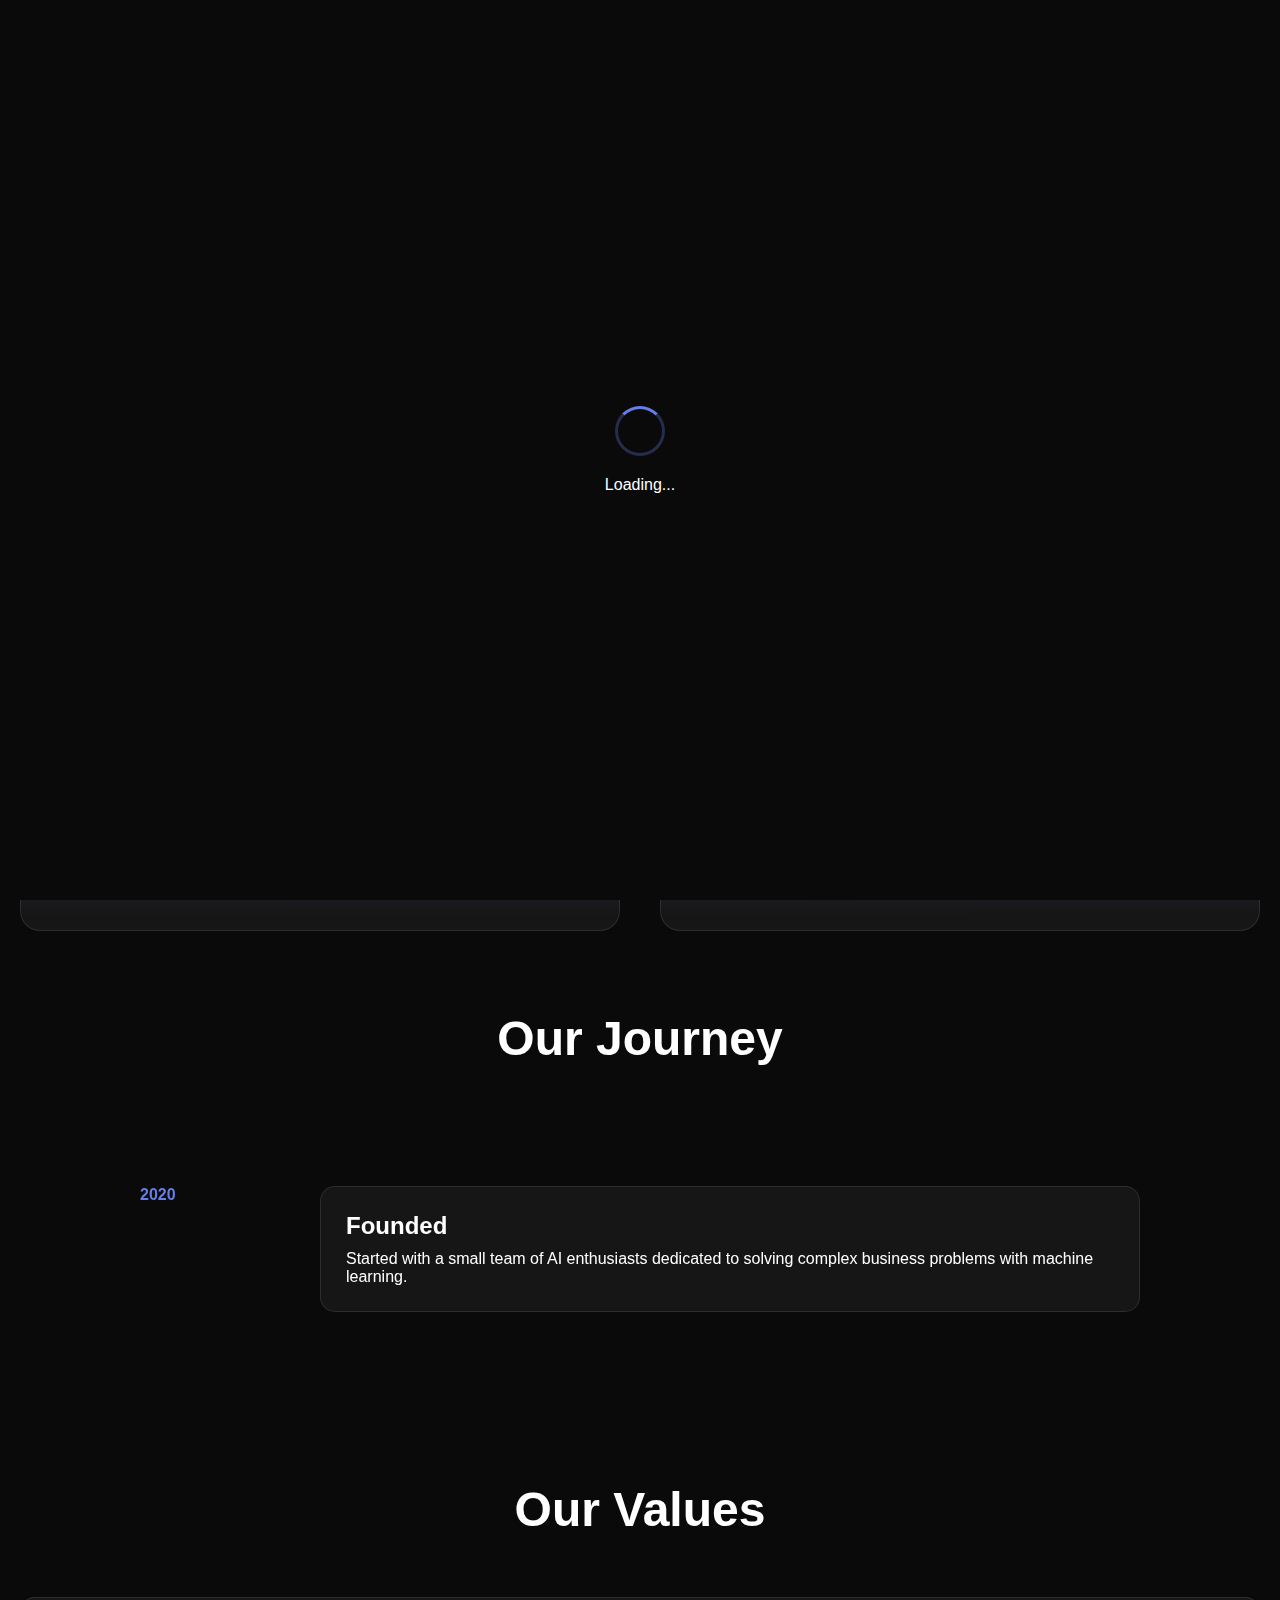
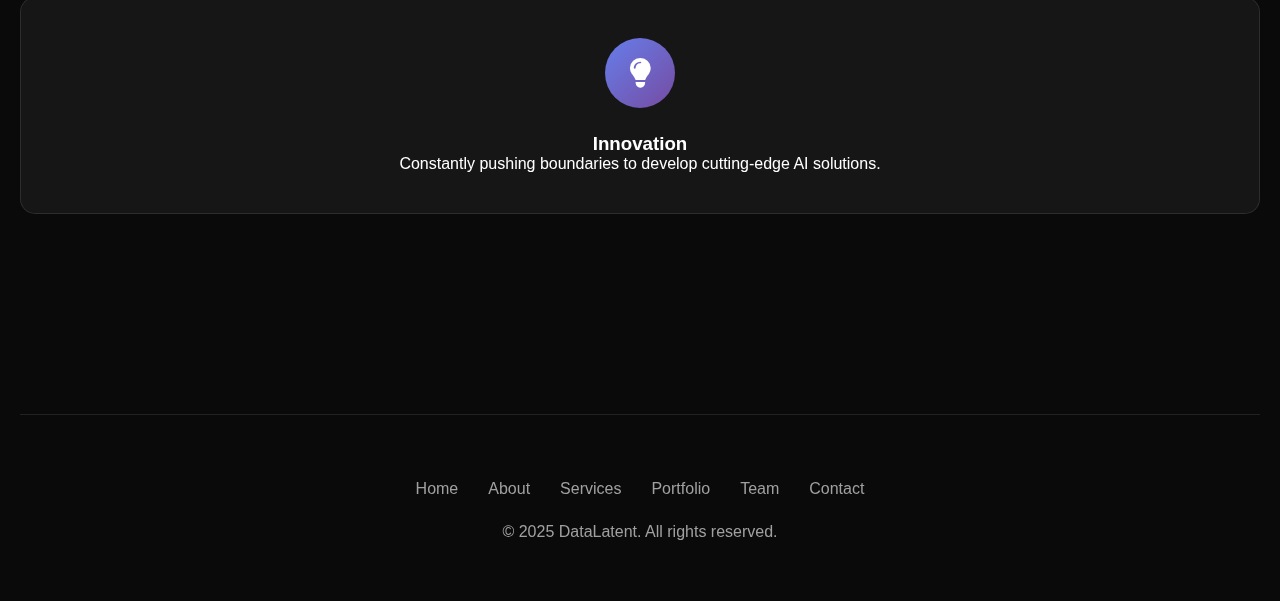
<file: about.html>
<!DOCTYPE html>
<html lang="en">
<head>
    <meta charset="UTF-8">
    <meta name="viewport" content="width=device-width, initial-scale=1.0">
    <title>About Us - DataLatent</title>
    <link rel="stylesheet" href="https://cdnjs.cloudflare.com/ajax/libs/font-awesome/6.4.0/css/all.min.css">
    <link rel="stylesheet" href="css/style.css">
    <style>
        /* About page specific styles */
        .page-header {
            text-align: center;
            padding: 180px 0 100px;
        }

        .page-header h1 {
            font-size: 72px;
            font-weight: 800;
            margin-bottom: 24px;
            background: linear-gradient(135deg, #667eea 0%, #764ba2 100%);
            -webkit-background-clip: text;
            -webkit-text-fill-color: transparent;
        }

        .page-header p {
            font-size: 24px;
            color: #a0a0a0;
            max-width: 700px;
            margin: 0 auto;
        }

        .about-content {
            padding: 100px 0;
        }

        .mission-vision {
            display: grid;
            grid-template-columns: repeat(auto-fit, minmax(300px, 1fr));
            gap: 40px;
            margin-bottom: 80px;
        }

        .mission-card, .vision-card {
            background: rgba(255, 255, 255, 0.05);
            backdrop-filter: blur(10px);
            border: 1px solid rgba(255, 255, 255, 0.1);
            border-radius: 20px;
            padding: 50px;
            text-align: center;
        }

        .mission-card h2, .vision-card h2 {
            font-size: 32px;
            margin-bottom: 20px;
            color: #667eea;
        }

        .timeline {
            position: relative;
            max-width: 1000px;
            margin: 80px auto;
            padding: 40px 0;
        }

        .timeline-item {
            display: flex;
            margin-bottom: 50px;
        }

        .timeline-date {
            flex: 0 0 150px;
            font-weight: 600;
            color: #667eea;
        }

        .timeline-content {
            flex: 1;
            padding: 25px;
            background: rgba(255, 255, 255, 0.05);
            backdrop-filter: blur(10px);
            border: 1px solid rgba(255, 255, 255, 0.1);
            border-radius: 15px;
            margin-left: 30px;
        }

        .timeline-content h3 {
            font-size: 24px;
            margin-bottom: 10px;
        }

        .values-grid {
            display: grid;
            grid-template-columns: repeat(auto-fit, minmax(250px, 1fr));
            gap: 30px;
            margin-top: 60px;
        }

        .value-card {
            text-align: center;
            padding: 40px 30px;
            background: rgba(255, 255, 255, 0.05);
            backdrop-filter: blur(10px);
            border: 1px solid rgba(255, 255, 255, 0.1);
            border-radius: 15px;
            transition: all 0.3s ease;
        }

        .value-card:hover {
            transform: translateY(-10px);
            border-color: #667eea;
        }

        .value-icon {
            width: 70px;
            height: 70px;
            background: linear-gradient(135deg, #667eea 0%, #764ba2 100%);
            border-radius: 50%;
            display: flex;
            align-items: center;
            justify-content: center;
            margin: 0 auto 25px;
            font-size: 30px;
        }

        @media (max-width: 768px) {
            .page-header h1 { font-size: 48px; }
            .page-header p { font-size: 18px; }
            .timeline-item { flex-direction: column; }
            .timeline-content { margin-left: 0; margin-top: 20px; }
        }
    </style>
</head>
<body>
    <div class="loading-screen" id="loadingScreen">
        <div class="loader"></div>
        <div>Loading...</div>
    </div>

    <div class="bg-gradient"></div>

    <div class="container">
        <nav>
            <a href="index.html" class="logo">DataLatent</a>
            <button class="mobile-menu-btn" onclick="toggleMobileMenu()">
                <i class="fas fa-bars"></i>
            </button>
            <ul class="nav-links" id="navLinks">
                <li><a href="index.html">Home</a></li>
                <li><a href="about.html" class="active">About</a></li>
                <li><a href="services.html">Services</a></li>
                <li><a href="portfolio.html">Portfolio</a></li>
                <li><a href="team.html">Team</a></li>
                <li><a href="contact.html">Contact</a></li>
                <li><button class="theme-toggle" onclick="toggleTheme()">
                    <i class="fas fa-moon"></i>
                </button></li>
            </ul>
        </nav>

        <section class="page-header">
            <h1>About DataLatent</h1>
            <p>Pioneering AI solutions since 2020, we're dedicated to transforming businesses with cutting-edge artificial intelligence</p>
        </section>

        <section class="about-content">
            <div class="mission-vision">
                <div class="mission-card">
                    <div class="value-icon"><i class="fas fa-bullseye"></i></div>
                    <h2>Our Mission</h2>
                    <p>To democratize AI technology and make it accessible to businesses of all sizes, enabling them to harness the power of data-driven decision making.</p>
                </div>
                <div class="vision-card">
                    <div class="value-icon"><i class="fas fa-eye"></i></div>
                    <h2>Our Vision</h2>
                    <p>To become the world's leading AI solutions provider, creating a future where AI enhances every aspect of business operations.</p>
                </div>
            </div>

            <h2 class="section-title">Our Journey</h2>
            <div class="timeline">
                <div class="timeline-item">
                    <div class="timeline-date">2020</div>
                    <div class="timeline-content">
                        <h3>Founded</h3>
                        <p>Started with a small team of AI enthusiasts dedicated to solving complex business problems with machine learning.</p>
                    </div>
                </div>
                <!-- Add more timeline items -->
            </div>

            <h2 class="section-title">Our Values</h2>
            <div class="values-grid">
                <div class="value-card">
                    <div class="value-icon"><i class="fas fa-lightbulb"></i></div>
                    <h3>Innovation</h3>
                    <p>Constantly pushing boundaries to develop cutting-edge AI solutions.</p>
                </div>
                <!-- Add more value cards -->
            </div>
        </section>

        <footer>
            <div class="footer-links">
                <a href="index.html">Home</a>
                <a href="about.html">About</a>
                <a href="services.html">Services</a>
                <a href="portfolio.html">Portfolio</a>
                <a href="team.html">Team</a>
                <a href="contact.html">Contact</a>
            </div>
            <p>&copy; 2025 DataLatent. All rights reserved.</p>
        </footer>
    </div>

    <script src="js/main.js"></script>
</body>
</html>
</file>
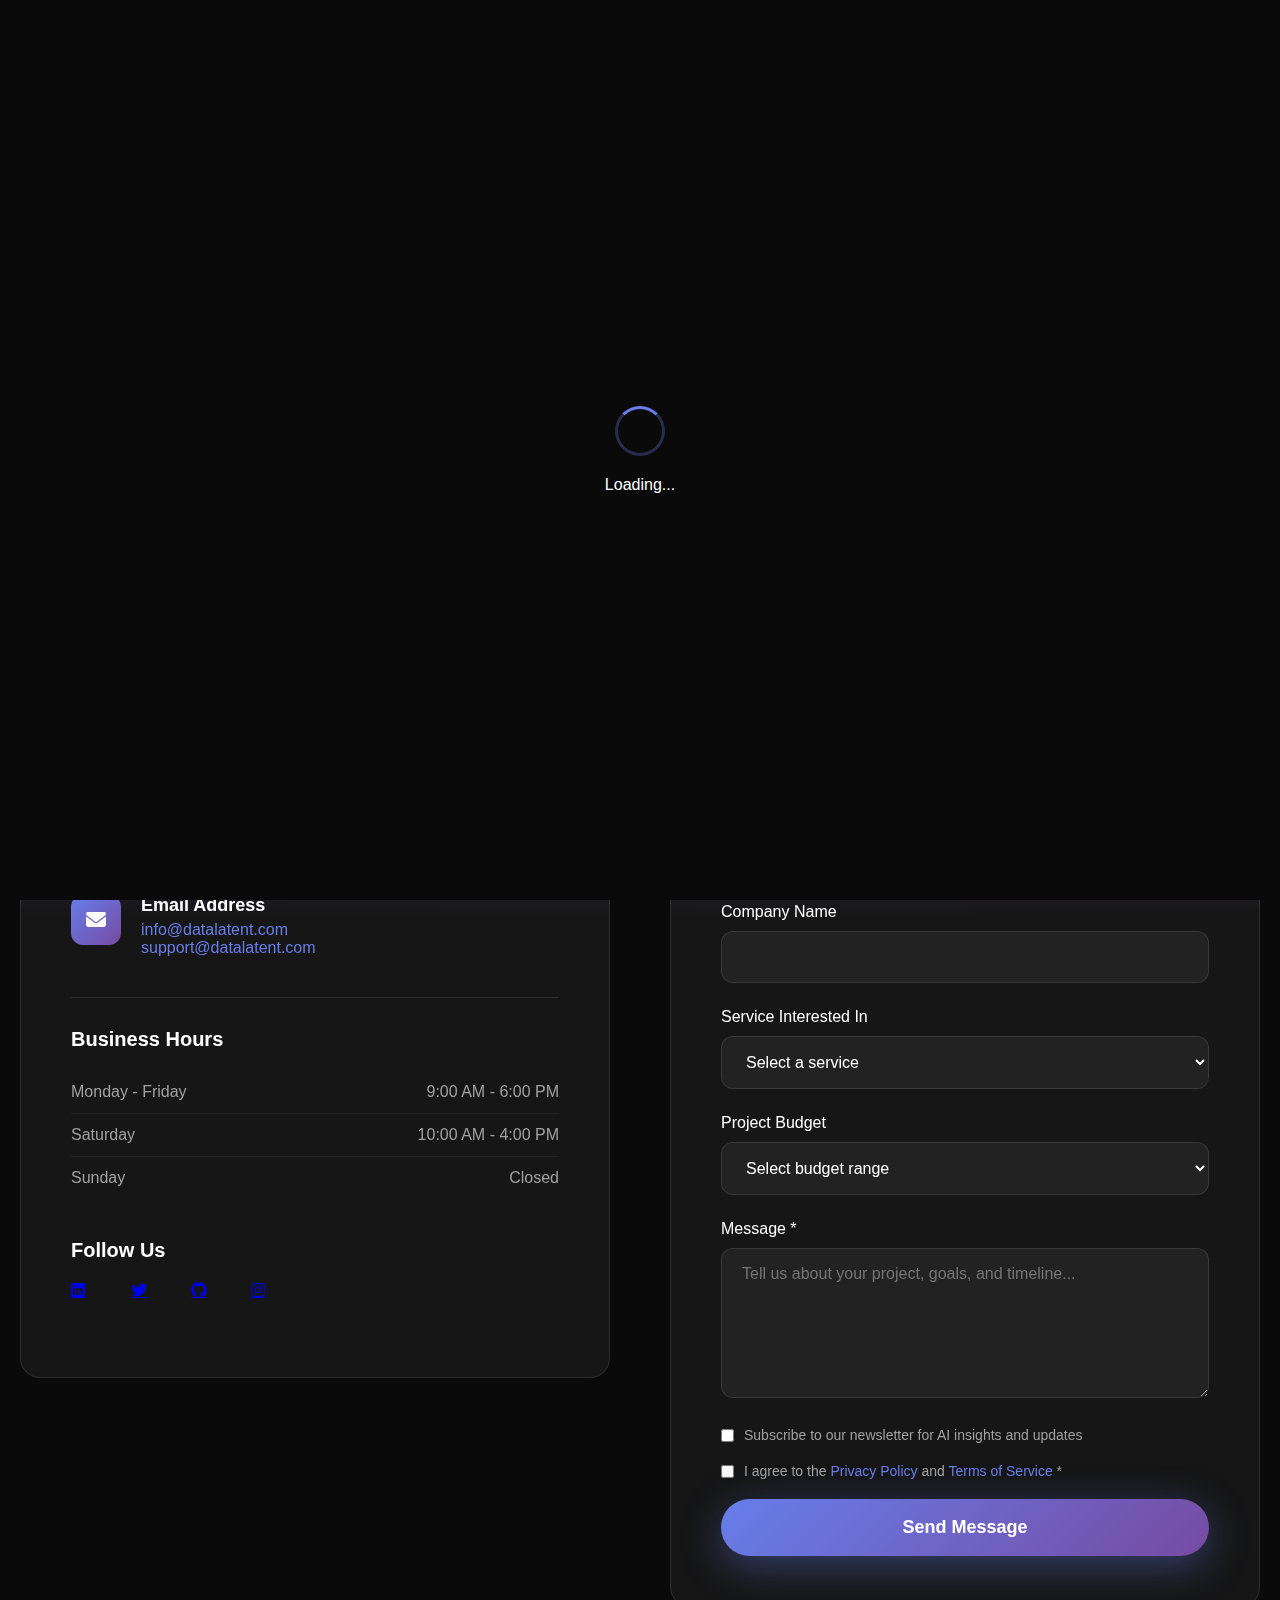
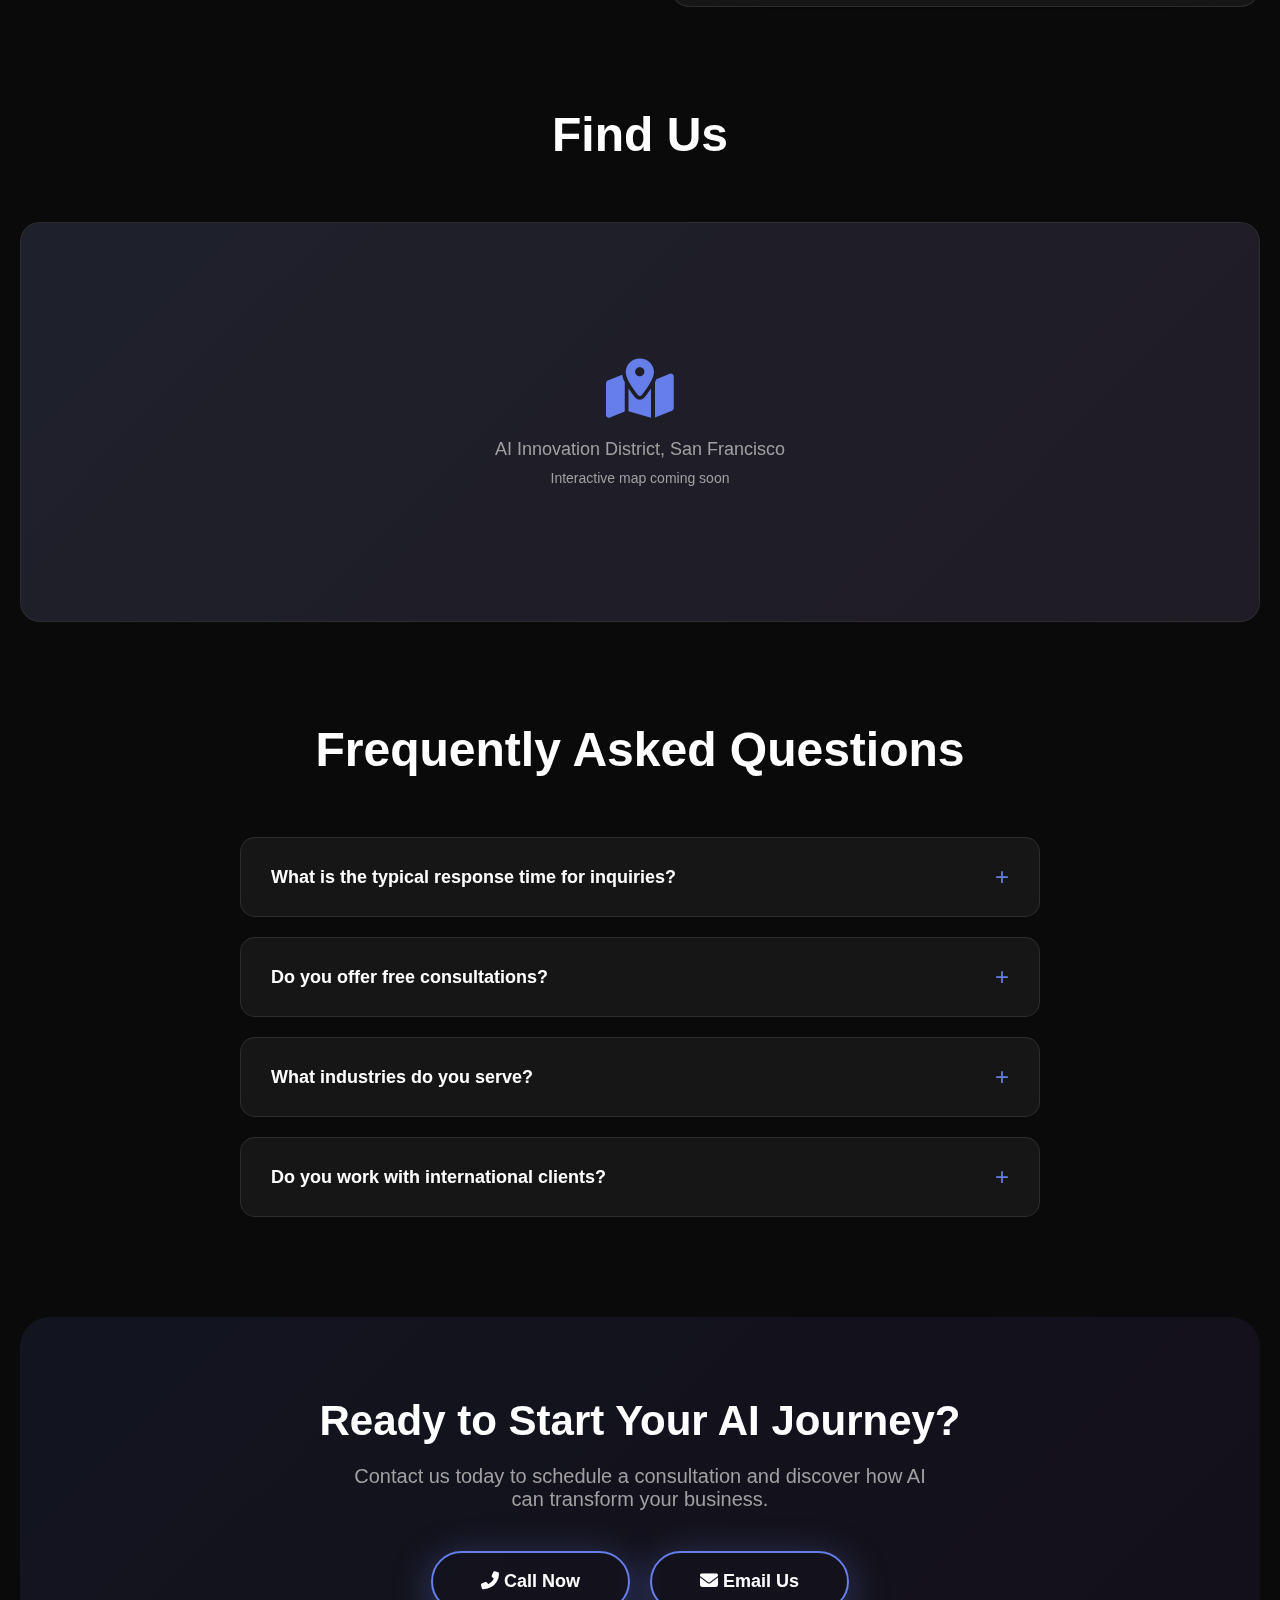
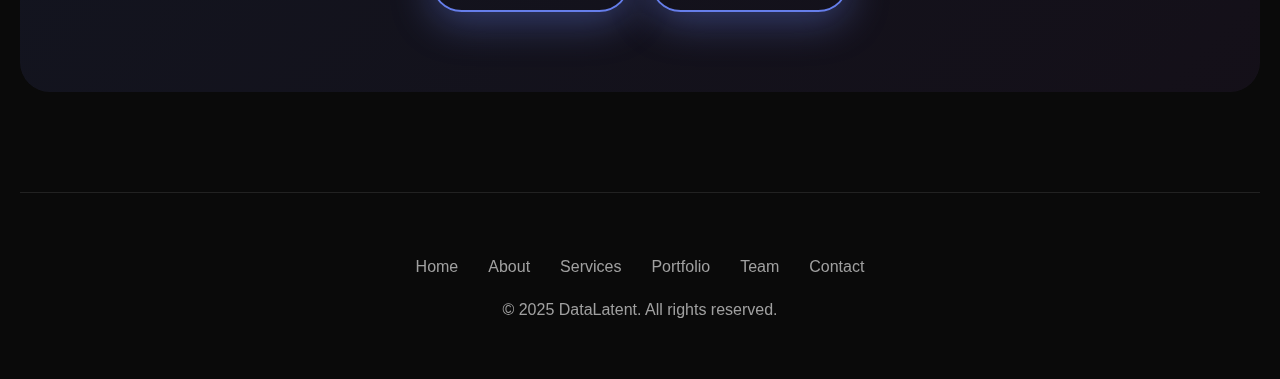
<file: contact.html>
<!DOCTYPE html>
<html lang="en">
<head>
    <meta charset="UTF-8">
    <meta name="viewport" content="width=device-width, initial-scale=1.0">
    <title>Contact Us - DataLatent</title>
    <link rel="stylesheet" href="https://cdnjs.cloudflare.com/ajax/libs/font-awesome/6.4.0/css/all.min.css">
    <link rel="stylesheet" href="css/style.css">
    <style>
        /* Contact page specific styles */
        .page-header {
            text-align: center;
            padding: 180px 0 100px;
        }

        .page-header h1 {
            font-size: 72px;
            font-weight: 800;
            margin-bottom: 24px;
            background: linear-gradient(135deg, #667eea 0%, #764ba2 100%);
            -webkit-background-clip: text;
            -webkit-text-fill-color: transparent;
        }

        .page-header p {
            font-size: 24px;
            color: #a0a0a0;
            max-width: 700px;
            margin: 0 auto;
        }

        .contact-container {
            display: grid;
            grid-template-columns: 1fr 1fr;
            gap: 60px;
            margin: 80px 0;
            align-items: start;
        }

        .contact-info {
            background: rgba(255, 255, 255, 0.05);
            backdrop-filter: blur(10px);
            border: 1px solid rgba(255, 255, 255, 0.1);
            border-radius: 20px;
            padding: 50px;
        }

        .contact-info h2 {
            font-size: 32px;
            margin-bottom: 30px;
            color: white;
        }

        .contact-details {
            margin-bottom: 40px;
        }

        .contact-item {
            display: flex;
            align-items: flex-start;
            margin-bottom: 30px;
        }

        .contact-icon {
            width: 50px;
            height: 50px;
            background: linear-gradient(135deg, #667eea 0%, #764ba2 100%);
            border-radius: 12px;
            display: flex;
            align-items: center;
            justify-content: center;
            margin-right: 20px;
            flex-shrink: 0;
            font-size: 20px;
        }

        .contact-text h4 {
            font-size: 18px;
            margin-bottom: 5px;
            color: white;
        }

        .contact-text p {
            color: #a0a0a0;
            font-size: 16px;
        }

        .contact-text a {
            color: #667eea;
            text-decoration: none;
            transition: color 0.3s ease;
        }

        .contact-text a:hover {
            color: #f093fb;
            text-decoration: underline;
        }

        .business-hours {
            margin-top: 40px;
            padding-top: 30px;
            border-top: 1px solid rgba(255, 255, 255, 0.1);
        }

        .hours-list {
            list-style: none;
        }

        .hours-list li {
            display: flex;
            justify-content: space-between;
            padding: 12px 0;
            border-bottom: 1px solid rgba(255, 255, 255, 0.05);
            color: #a0a0a0;
        }

        .hours-list li:last-child {
            border-bottom: none;
        }

        .contact-form-container {
            background: rgba(255, 255, 255, 0.05);
            backdrop-filter: blur(10px);
            border: 1px solid rgba(255, 255, 255, 0.1);
            border-radius: 20px;
            padding: 50px;
        }

        .contact-form-container h2 {
            font-size: 32px;
            margin-bottom: 30px;
            color: white;
        }

        .form-group {
            margin-bottom: 25px;
            position: relative;
        }

        .form-group label {
            display: block;
            margin-bottom: 10px;
            color: white;
            font-weight: 500;
        }

        .form-group input,
        .form-group select,
        .form-group textarea {
            width: 100%;
            padding: 16px 20px;
            background: rgba(255, 255, 255, 0.05);
            border: 1px solid rgba(255, 255, 255, 0.1);
            border-radius: 12px;
            color: white;
            font-size: 16px;
            transition: all 0.3s ease;
            font-family: inherit;
        }

        .form-group input:focus,
        .form-group select:focus,
        .form-group textarea:focus {
            outline: none;
            border-color: #667eea;
            background: rgba(102, 126, 234, 0.05);
        }

        .form-group textarea {
            min-height: 150px;
            resize: vertical;
        }

        .form-row {
            display: grid;
            grid-template-columns: 1fr 1fr;
            gap: 20px;
        }

        .form-checkbox {
            display: flex;
            align-items: center;
            gap: 10px;
            margin: 20px 0;
        }

        .form-checkbox input {
            width: auto;
        }

        .form-checkbox label {
            margin: 0;
            font-size: 14px;
            color: #a0a0a0;
        }

        .form-checkbox a {
            color: #667eea;
            text-decoration: none;
        }

        .form-checkbox a:hover {
            text-decoration: underline;
        }

        .map-section {
            margin: 100px 0;
        }

        .map-container {
            height: 400px;
            background: rgba(255, 255, 255, 0.05);
            backdrop-filter: blur(10px);
            border: 1px solid rgba(255, 255, 255, 0.1);
            border-radius: 20px;
            overflow: hidden;
            margin-top: 30px;
        }

        .map-placeholder {
            width: 100%;
            height: 100%;
            display: flex;
            flex-direction: column;
            align-items: center;
            justify-content: center;
            background: linear-gradient(135deg, rgba(102, 126, 234, 0.1) 0%, rgba(118, 75, 162, 0.1) 100%);
            color: #a0a0a0;
            font-size: 18px;
        }

        .map-placeholder i {
            font-size: 60px;
            margin-bottom: 20px;
            color: #667eea;
        }

        .faq-section {
            margin: 100px 0;
        }

        .faq-container {
            max-width: 800px;
            margin: 0 auto;
        }

        .faq-item {
            background: rgba(255, 255, 255, 0.05);
            backdrop-filter: blur(10px);
            border: 1px solid rgba(255, 255, 255, 0.1);
            border-radius: 15px;
            margin-bottom: 20px;
            overflow: hidden;
            transition: all 0.3s ease;
        }

        .faq-question {
            padding: 25px 30px;
            cursor: pointer;
            display: flex;
            justify-content: space-between;
            align-items: center;
            transition: all 0.3s ease;
        }

        .faq-question:hover {
            background: rgba(255, 255, 255, 0.08);
        }

        .faq-question h3 {
            font-size: 18px;
            font-weight: 600;
            color: white;
        }

        .faq-icon {
            font-size: 24px;
            transition: transform 0.3s ease;
            color: #667eea;
        }

        .faq-item.active .faq-icon {
            transform: rotate(45deg);
        }

        .faq-answer {
            max-height: 0;
            overflow: hidden;
            transition: max-height 0.3s ease;
        }

        .faq-answer-content {
            padding: 0 30px 25px;
            color: #a0a0a0;
            line-height: 1.6;
        }

        .cta-section {
            text-align: center;
            padding: 80px 40px;
            background: linear-gradient(135deg, rgba(102, 126, 234, 0.1) 0%, rgba(118, 75, 162, 0.1) 100%);
            border-radius: 30px;
            margin: 80px 0;
        }

        .cta-section h2 {
            font-size: 42px;
            margin-bottom: 20px;
        }

        .cta-section p {
            font-size: 20px;
            color: #a0a0a0;
            max-width: 600px;
            margin: 0 auto 40px;
        }

        @media (max-width: 1024px) {
            .contact-container {
                grid-template-columns: 1fr;
                gap: 40px;
            }
        }

        @media (max-width: 768px) {
            .page-header h1 { font-size: 48px; }
            .page-header p { font-size: 18px; }
            .contact-container,
            .form-row { grid-template-columns: 1fr; }
            .contact-info,
            .contact-form-container { padding: 30px; }
            .cta-section h2 { font-size: 32px; }
        }

        /* Form validation styles */
        .form-group.error input,
        .form-group.error select,
        .form-group.error textarea {
            border-color: #ff416c;
        }

        .error-message {
            color: #ff416c;
            font-size: 14px;
            margin-top: 5px;
            display: none;
        }

        .form-group.error .error-message {
            display: block;
        }

        .success-message {
            background: linear-gradient(135deg, #667eea 0%, #764ba2 100%);
            color: white;
            padding: 20px;
            border-radius: 12px;
            margin-top: 20px;
            display: none;
            text-align: center;
        }
    </style>
</head>
<body>
    <div class="loading-screen" id="loadingScreen">
        <div class="loader"></div>
        <div>Loading...</div>
    </div>

    <div class="bg-gradient"></div>

    <div class="container">
        <nav>
            <a href="index.html" class="logo">DataLatent</a>
            <button class="mobile-menu-btn" onclick="toggleMobileMenu()">
                <i class="fas fa-bars"></i>
            </button>
            <ul class="nav-links" id="navLinks">
                <li><a href="index.html">Home</a></li>
                <li><a href="about.html">About</a></li>
                <li><a href="services.html">Services</a></li>
                <li><a href="portfolio.html">Portfolio</a></li>
                <li><a href="team.html">Team</a></li>
                <li><a href="contact.html" class="active">Contact</a></li>
                <li><button class="theme-toggle" onclick="toggleTheme()">
                    <i class="fas fa-moon"></i>
                </button></li>
            </ul>
        </nav>

        <section class="page-header">
            <h1>Get In Touch</h1>
            <p>Let's discuss how AI can transform your business</p>
        </section>

        <div class="contact-container">
            <div class="contact-info">
                <h2>Contact Information</h2>
                
                <div class="contact-details">
                    <div class="contact-item">
                        <div class="contact-icon">
                            <i class="fas fa-map-marker-alt"></i>
                        </div>
                        <div class="contact-text">
                            <h4>Our Location</h4>
                            <p>123 AI Innovation Street<br>San Francisco, CA 94107<br>United States</p>
                        </div>
                    </div>

                    <div class="contact-item">
                        <div class="contact-icon">
                            <i class="fas fa-phone-alt"></i>
                        </div>
                        <div class="contact-text">
                            <h4>Phone Number</h4>
                            <p><a href="tel:+11234567890">+1 (123) 456-7890</a><br>
                               <a href="tel:+11234567891">+1 (123) 456-7891</a></p>
                        </div>
                    </div>

                    <div class="contact-item">
                        <div class="contact-icon">
                            <i class="fas fa-envelope"></i>
                        </div>
                        <div class="contact-text">
                            <h4>Email Address</h4>
                            <p><a href="mailto:info@datalatent.com">info@datalatent.com</a><br>
                               <a href="mailto:support@datalatent.com">support@datalatent.com</a></p>
                        </div>
                    </div>
                </div>

                <div class="business-hours">
                    <h3 style="font-size: 20px; margin-bottom: 20px; color: white;">Business Hours</h3>
                    <ul class="hours-list">
                        <li>
                            <span>Monday - Friday</span>
                            <span>9:00 AM - 6:00 PM</span>
                        </li>
                        <li>
                            <span>Saturday</span>
                            <span>10:00 AM - 4:00 PM</span>
                        </li>
                        <li>
                            <span>Sunday</span>
                            <span>Closed</span>
                        </li>
                    </ul>
                </div>

                <div class="social-links" style="margin-top: 40px;">
                    <h3 style="font-size: 20px; margin-bottom: 20px; color: white;">Follow Us</h3>
                    <div style="display: flex; gap: 15px;">
                        <a href="#" class="social-link" style="display: inline-flex; width: 45px; height: 45px;"><i class="fab fa-linkedin"></i></a>
                        <a href="#" class="social-link" style="display: inline-flex; width: 45px; height: 45px;"><i class="fab fa-twitter"></i></a>
                        <a href="#" class="social-link" style="display: inline-flex; width: 45px; height: 45px;"><i class="fab fa-github"></i></a>
                        <a href="#" class="social-link" style="display: inline-flex; width: 45px; height: 45px;"><i class="fab fa-instagram"></i></a>
                    </div>
                </div>
            </div>

            <div class="contact-form-container">
                <h2>Send Us a Message</h2>
                <form id="contactForm" novalidate>
                    <div class="form-row">
                        <div class="form-group">
                            <label for="firstName">First Name *</label>
                            <input type="text" id="firstName" name="firstName" required>
                            <div class="error-message">Please enter your first name</div>
                        </div>
                        <div class="form-group">
                            <label for="lastName">Last Name *</label>
                            <input type="text" id="lastName" name="lastName" required>
                            <div class="error-message">Please enter your last name</div>
                        </div>
                    </div>

                    <div class="form-group">
                        <label for="email">Email Address *</label>
                        <input type="email" id="email" name="email" required>
                        <div class="error-message">Please enter a valid email address</div>
                    </div>

                    <div class="form-group">
                        <label for="company">Company Name</label>
                        <input type="text" id="company" name="company">
                    </div>

                    <div class="form-group">
                        <label for="service">Service Interested In</label>
                        <select id="service" name="service">
                            <option value="">Select a service</option>
                            <option value="ai-consulting">AI Consulting</option>
                            <option value="custom-development">Custom AI Development</option>
                            <option value="data-analytics">Data Analytics</option>
                            <option value="ai-integration">AI Integration</option>
                            <option value="support">AI Support & Maintenance</option>
                            <option value="training">AI Training</option>
                            <option value="other">Other</option>
                        </select>
                    </div>

                    <div class="form-group">
                        <label for="budget">Project Budget</label>
                        <select id="budget" name="budget">
                            <option value="">Select budget range</option>
                            <option value="5k-10k">$5,000 - $10,000</option>
                            <option value="10k-50k">$10,000 - $50,000</option>
                            <option value="50k-100k">$50,000 - $100,000</option>
                            <option value="100k+">$100,000+</option>
                            <option value="custom">Custom Budget</option>
                        </select>
                    </div>

                    <div class="form-group">
                        <label for="message">Message *</label>
                        <textarea id="message" name="message" placeholder="Tell us about your project, goals, and timeline..." required></textarea>
                        <div class="error-message">Please enter your message</div>
                    </div>

                    <div class="form-checkbox">
                        <input type="checkbox" id="newsletter" name="newsletter">
                        <label for="newsletter">Subscribe to our newsletter for AI insights and updates</label>
                    </div>

                    <div class="form-checkbox">
                        <input type="checkbox" id="privacy" name="privacy" required>
                        <label for="privacy">I agree to the <a href="#">Privacy Policy</a> and <a href="#">Terms of Service</a> *</label>
                        <div class="error-message" style="margin-top: 5px;">You must agree to the terms</div>
                    </div>

                    <button type="submit" class="cta-button" style="width: 100%; padding: 18px; font-size: 18px;">
                        <span id="submitText">Send Message</span>
                        <span id="loadingText" style="display: none;">
                            <i class="fas fa-spinner fa-spin"></i> Sending...
                        </span>
                    </button>

                    <div class="success-message" id="successMessage">
                        <i class="fas fa-check-circle" style="font-size: 24px; margin-bottom: 10px;"></i>
                        <h3 style="margin-bottom: 10px;">Message Sent Successfully!</h3>
                        <p>Thank you for contacting us. We'll get back to you within 24 hours.</p>
                    </div>
                </form>
            </div>
        </div>

        <section class="map-section">
            <h2 class="section-title">Find Us</h2>
            <div class="map-container">
                <div class="map-placeholder">
                    <i class="fas fa-map-marked-alt"></i>
                    <p>AI Innovation District, San Francisco</p>
                    <p style="font-size: 14px; margin-top: 10px;">Interactive map coming soon</p>
                </div>
            </div>
        </section>

        <section class="faq-section">
            <h2 class="section-title">Frequently Asked Questions</h2>
            <div class="faq-container">
                <div class="faq-item">
                    <div class="faq-question" onclick="toggleFAQ(this)">
                        <h3>What is the typical response time for inquiries?</h3>
                        <span class="faq-icon">+</span>
                    </div>
                    <div class="faq-answer">
                        <div class="faq-answer-content">
                            <p>We respond to all inquiries within 24 hours during business days. For urgent matters, please call our support line for immediate assistance.</p>
                        </div>
                    </div>
                </div>

                <div class="faq-item">
                    <div class="faq-question" onclick="toggleFAQ(this)">
                        <h3>Do you offer free consultations?</h3>
                        <span class="faq-icon">+</span>
                    </div>
                    <div class="faq-answer">
                        <div class="faq-answer-content">
                            <p>Yes, we offer a free 30-minute initial consultation to discuss your project requirements and explore potential solutions.</p>
                        </div>
                    </div>
                </div>

                <div class="faq-item">
                    <div class="faq-question" onclick="toggleFAQ(this)">
                        <h3>What industries do you serve?</h3>
                        <span class="faq-icon">+</span>
                    </div>
                    <div class="faq-answer">
                        <div class="faq-answer-content">
                            <p>We serve a wide range of industries including healthcare, finance, retail, manufacturing, technology, and more.</p>
                        </div>
                    </div>
                </div>

                <div class="faq-item">
                    <div class="faq-question" onclick="toggleFAQ(this)">
                        <h3>Do you work with international clients?</h3>
                        <span class="faq-icon">+</span>
                    </div>
                    <div class="faq-answer">
                        <div class="faq-answer-content">
                            <p>Yes, we work with clients worldwide. We have experience in different time zones and can accommodate various communication preferences.</p>
                        </div>
                    </div>
                </div>
            </div>
        </section>

        <div class="cta-section">
            <h2>Ready to Start Your AI Journey?</h2>
            <p>Contact us today to schedule a consultation and discover how AI can transform your business.</p>
            <div style="display: flex; gap: 20px; justify-content: center; flex-wrap: wrap;">
                <a href="tel:+11234567890" class="cta-button" style="background: transparent; border: 2px solid #667eea;">
                    <i class="fas fa-phone-alt"></i> Call Now
                </a>
                <a href="mailto:info@datalatent.com" class="cta-button" style="background: transparent; border: 2px solid #667eea;">
                    <i class="fas fa-envelope"></i> Email Us
                </a>
            </div>
        </div>

        <footer>
            <div class="footer-links">
                <a href="index.html">Home</a>
                <a href="about.html">About</a>
                <a href="services.html">Services</a>
                <a href="portfolio.html">Portfolio</a>
                <a href="team.html">Team</a>
                <a href="contact.html">Contact</a>
            </div>
            <p>&copy; 2025 DataLatent. All rights reserved.</p>
        </footer>
    </div>

    <script src="js/main.js"></script>
    <script>
        // Contact page specific JavaScript
        document.addEventListener('DOMContentLoaded', function() {
            // Form validation and submission
            const contactForm = document.getElementById('contactForm');
            const submitText = document.getElementById('submitText');
            const loadingText = document.getElementById('loadingText');
            const successMessage = document.getElementById('successMessage');

            // Toggle FAQ function
            window.toggleFAQ = function(element) {
                const faqItem = element.parentElement;
                const answer = faqItem.querySelector('.faq-answer');
                const isActive = faqItem.classList.contains('active');

                // Close all FAQs
                document.querySelectorAll('.faq-item').forEach(item => {
                    item.classList.remove('active');
                    item.querySelector('.faq-answer').style.maxHeight = '0';
                });

                // Open clicked FAQ if it wasn't active
                if (!isActive) {
                    faqItem.classList.add('active');
                    answer.style.maxHeight = answer.scrollHeight + 'px';
                }
            };

            // Form validation
            function validateForm() {
                let isValid = true;
                
                // Clear previous errors
                document.querySelectorAll('.form-group').forEach(group => {
                    group.classList.remove('error');
                });

                // Validate required fields
                const requiredFields = contactForm.querySelectorAll('[required]');
                requiredFields.forEach(field => {
                    const formGroup = field.closest('.form-group');
                    
                    if (!field.value.trim()) {
                        formGroup.classList.add('error');
                        isValid = false;
                    } else if (field.type === 'email' && !isValidEmail(field.value)) {
                        formGroup.classList.add('error');
                        isValid = false;
                    }
                });

                return isValid;
            }

            function isValidEmail(email) {
                const re = /^[^\s@]+@[^\s@]+\.[^\s@]+$/;
                return re.test(email);
            }

            // Form submission
            contactForm.addEventListener('submit', async function(e) {
                e.preventDefault();

                if (!validateForm()) {
                    return;
                }

                // Show loading state
                submitText.style.display = 'none';
                loadingText.style.display = 'inline';

                const formData = new FormData(contactForm);
                const data = Object.fromEntries(formData);

                // Simulate API call (replace with actual API endpoint)
                setTimeout(() => {
                    // Hide loading state
                    submitText.style.display = 'inline';
                    loadingText.style.display = 'none';

                    // Show success message
                    successMessage.style.display = 'block';
                    contactForm.reset();

                    // Scroll to success message
                    successMessage.scrollIntoView({ behavior: 'smooth', block: 'center' });

                    // Hide success message after 10 seconds
                    setTimeout(() => {
                        successMessage.style.display = 'none';
                    }, 10000);
                }, 2000);
            });

            // Real-time validation
            contactForm.addEventListener('input', function(e) {
                const field = e.target;
                const formGroup = field.closest('.form-group');
                
                if (field.hasAttribute('required')) {
                    if (field.value.trim()) {
                        formGroup.classList.remove('error');
                    } else {
                        formGroup.classList.add('error');
                    }
                }

                if (field.type === 'email' && field.value.trim()) {
                    if (isValidEmail(field.value)) {
                        formGroup.classList.remove('error');
                    } else {
                        formGroup.classList.add('error');
                    }
                }
            });

            // Auto-expand textarea
            const textarea = document.getElementById('message');
            textarea.addEventListener('input', function() {
                this.style.height = 'auto';
                this.style.height = (this.scrollHeight) + 'px';
            });

            // Check URL parameters for careers page
            const urlParams = new URLSearchParams(window.location.search);
            if (urlParams.get('careers')) {
                // Scroll to careers section and highlight
                setTimeout(() => {
                    const ctaSection = document.querySelector('.cta-section');
                    if (ctaSection) {
                        ctaSection.scrollIntoView({ behavior: 'smooth' });
                        ctaSection.style.animation = 'pulse 2s';
                    }
                }, 1000);
            }

            // Add pulse animation to CSS
            const style = document.createElement('style');
            style.textContent = `
                @keyframes pulse {
                    0%, 100% { box-shadow: 0 0 0 0 rgba(102, 126, 234, 0.4); }
                    50% { box-shadow: 0 0 0 20px rgba(102, 126, 234, 0); }
                }
            `;
            document.head.appendChild(style);
        });
    </script>
</body>
</html>
</file>
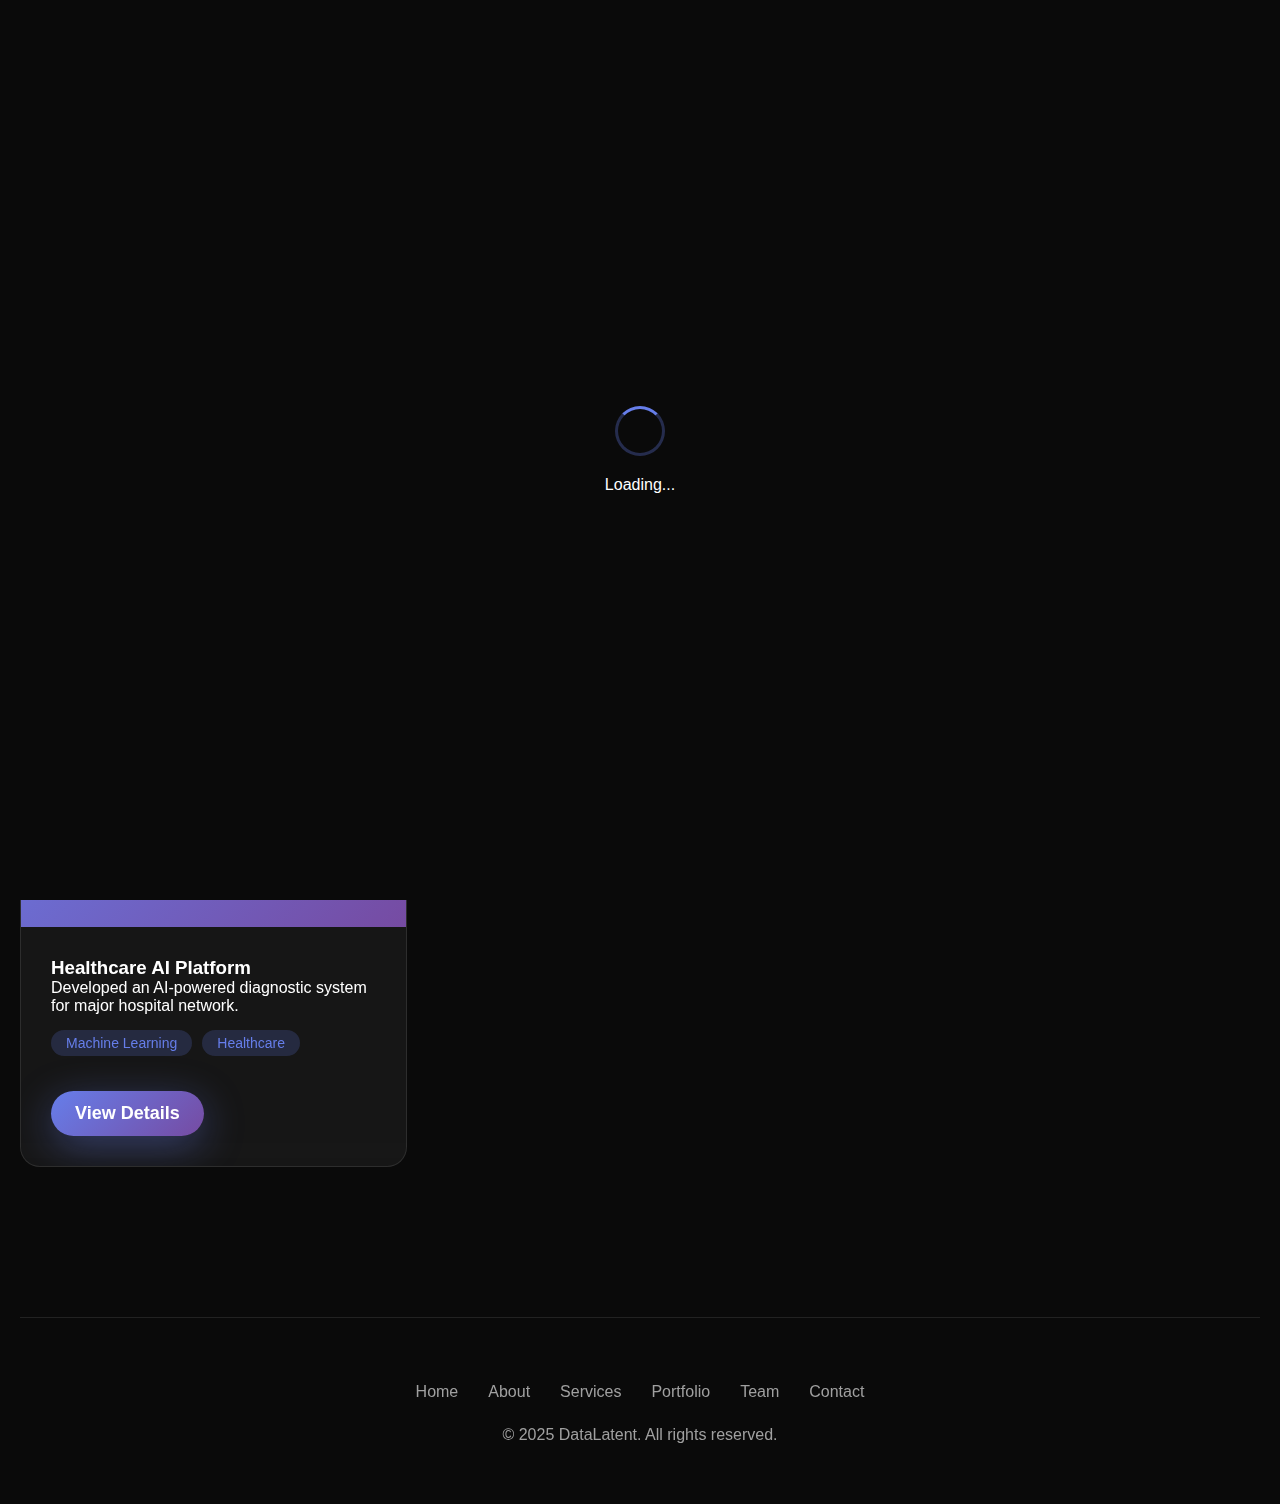
<file: portfolio.html>
<!DOCTYPE html>
<html lang="en">
<head>
    <meta charset="UTF-8">
    <meta name="viewport" content="width=device-width, initial-scale=1.0">
    <title>Our Work - DataLatent</title>
    <link rel="stylesheet" href="https://cdnjs.cloudflare.com/ajax/libs/font-awesome/6.4.0/css/all.min.css">
    <link rel="stylesheet" href="css/style.css">
    <style>
        .page-header {
            text-align: center;
            padding: 180px 0 100px;
        }

        .page-header h1 {
            font-size: 72px;
            font-weight: 800;
            margin-bottom: 24px;
            background: linear-gradient(135deg, #667eea 0%, #764ba2 100%);
            -webkit-background-clip: text;
            -webkit-text-fill-color: transparent;
        }

        .portfolio-filter {
            display: flex;
            justify-content: center;
            gap: 15px;
            margin: 40px 0 60px;
            flex-wrap: wrap;
        }

        .filter-btn {
            padding: 12px 30px;
            background: rgba(255, 255, 255, 0.05);
            border: 1px solid rgba(255, 255, 255, 0.1);
            color: white;
            border-radius: 25px;
            cursor: pointer;
            transition: all 0.3s ease;
        }

        .filter-btn.active {
            background: linear-gradient(135deg, #667eea 0%, #764ba2 100%);
            border-color: transparent;
        }

        .filter-btn:hover {
            background: rgba(102, 126, 234, 0.2);
        }

        .portfolio-grid {
            display: grid;
            grid-template-columns: repeat(auto-fill, minmax(350px, 1fr));
            gap: 40px;
            padding: 50px 0;
        }

        .portfolio-item {
            background: rgba(255, 255, 255, 0.05);
            backdrop-filter: blur(10px);
            border: 1px solid rgba(255, 255, 255, 0.1);
            border-radius: 20px;
            overflow: hidden;
            transition: all 0.3s ease;
            cursor: pointer;
        }

        .portfolio-item:hover {
            transform: translateY(-10px);
            box-shadow: 0 20px 60px rgba(102, 126, 234, 0.3);
        }

        .portfolio-image {
            width: 100%;
            height: 250px;
            background: linear-gradient(135deg, #667eea 0%, #764ba2 100%);
            display: flex;
            align-items: center;
            justify-content: center;
            font-size: 60px;
        }

        .portfolio-content {
            padding: 30px;
        }

        .portfolio-tags {
            display: flex;
            gap: 10px;
            margin: 15px 0;
            flex-wrap: wrap;
        }

        .tag {
            background: rgba(102, 126, 234, 0.2);
            color: #667eea;
            padding: 5px 15px;
            border-radius: 20px;
            font-size: 14px;
        }

        /* Portfolio Modal */
        .portfolio-modal {
            display: none;
            position: fixed;
            top: 0;
            left: 0;
            width: 100%;
            height: 100%;
            background: rgba(0, 0, 0, 0.9);
            z-index: 2000;
            padding: 20px;
            overflow-y: auto;
        }

        .modal-content {
            max-width: 1000px;
            margin: 50px auto;
            background: rgba(20, 20, 20, 0.95);
            backdrop-filter: blur(20px);
            border-radius: 20px;
            overflow: hidden;
            position: relative;
        }

        .modal-close {
            position: absolute;
            top: 20px;
            right: 20px;
            background: rgba(255, 255, 255, 0.1);
            border: none;
            color: white;
            width: 40px;
            height: 40px;
            border-radius: 50%;
            cursor: pointer;
            font-size: 20px;
            z-index: 10;
        }

        @media (max-width: 768px) {
            .page-header h1 { font-size: 48px; }
            .portfolio-grid { grid-template-columns: 1fr; }
        }
    </style>
</head>
<body>
    <div class="loading-screen" id="loadingScreen">
        <div class="loader"></div>
        <div>Loading...</div>
    </div>

    <div class="bg-gradient"></div>

    <div class="container">
        <nav>
            <a href="index.html" class="logo">DataLatent</a>
            <button class="mobile-menu-btn" onclick="toggleMobileMenu()">
                <i class="fas fa-bars"></i>
            </button>
            <ul class="nav-links" id="navLinks">
                <li><a href="index.html">Home</a></li>
                <li><a href="about.html">About</a></li>
                <li><a href="services.html">Services</a></li>
                <li><a href="portfolio.html" class="active">Portfolio</a></li>
                <li><a href="team.html">Team</a></li>
                <li><a href="contact.html">Contact</a></li>
                <li><button class="theme-toggle" onclick="toggleTheme()">
                    <i class="fas fa-moon"></i>
                </button></li>
            </ul>
        </nav>

        <section class="page-header">
            <h1>Our Portfolio</h1>
            <p>Discover how we've helped businesses transform with AI solutions</p>
        </section>

        <div class="portfolio-filter">
            <button class="filter-btn active" data-filter="all">All Projects</button>
            <button class="filter-btn" data-filter="healthcare">Healthcare</button>
            <button class="filter-btn" data-filter="finance">Finance</button>
            <button class="filter-btn" data-filter="ecommerce">E-Commerce</button>
            <button class="filter-btn" data-filter="manufacturing">Manufacturing</button>
        </div>

        <div class="portfolio-grid" id="portfolioGrid">
            <div class="portfolio-item" data-category="healthcare">
                <div class="portfolio-image">🏥</div>
                <div class="portfolio-content">
                    <h3>Healthcare AI Platform</h3>
                    <p>Developed an AI-powered diagnostic system for major hospital network.</p>
                    <div class="portfolio-tags">
                        <span class="tag">Machine Learning</span>
                        <span class="tag">Healthcare</span>
                    </div>
                    <button class="cta-button" style="margin-top: 20px; padding: 12px 24px;" 
                            onclick="viewProject('healthcare-project')">View Details</button>
                </div>
            </div>
            <!-- Add more portfolio items -->
        </div>

        <footer>
            <div class="footer-links">
                <a href="index.html">Home</a>
                <a href="about.html">About</a>
                <a href="services.html">Services</a>
                <a href="portfolio.html">Portfolio</a>
                <a href="team.html">Team</a>
                <a href="contact.html">Contact</a>
            </div>
            <p>&copy; 2025 DataLatent. All rights reserved.</p>
        </footer>
    </div>

    <!-- Portfolio Modal -->
    <div class="portfolio-modal" id="portfolioModal">
        <div class="modal-content" id="modalContent">
            <!-- Content loaded dynamically -->
        </div>
    </div>

    <script src="js/main.js"></script>
    <script>
        // Portfolio page specific JavaScript
        document.addEventListener('DOMContentLoaded', function() {
            // Filter portfolio items
            const filterButtons = document.querySelectorAll('.filter-btn');
            const portfolioItems = document.querySelectorAll('.portfolio-item');

            filterButtons.forEach(button => {
                button.addEventListener('click', () => {
                    // Update active button
                    filterButtons.forEach(btn => btn.classList.remove('active'));
                    button.classList.add('active');

                    const filterValue = button.getAttribute('data-filter');

                    // Filter items
                    portfolioItems.forEach(item => {
                        if (filterValue === 'all' || item.getAttribute('data-category') === filterValue) {
                            item.style.display = 'block';
                            setTimeout(() => {
                                item.style.opacity = '1';
                                item.style.transform = 'translateY(0)';
                            }, 100);
                        } else {
                            item.style.opacity = '0';
                            item.style.transform = 'translateY(20px)';
                            setTimeout(() => {
                                item.style.display = 'none';
                            }, 300);
                        }
                    });
                });
            });

            // View project details
            window.viewProject = function(projectId) {
                const modal = document.getElementById('portfolioModal');
                const modalContent = document.getElementById('modalContent');
                
                // Sample project data - in real app, this would come from an API
                const projects = {
                    'healthcare-project': {
                        title: 'Healthcare AI Platform',
                        description: 'Complete AI diagnostic system for hospitals',
                        fullDescription: 'Detailed description here...',
                        image: '🏥',
                        tags: ['Machine Learning', 'Healthcare', 'Computer Vision']
                    }
                    // Add more projects
                };

                const project = projects[projectId];
                if (project) {
                    modalContent.innerHTML = `
                        <button class="modal-close" onclick="closeModal()">×</button>
                        <div style="padding: 40px;">
                            <h2 style="font-size: 36px; margin-bottom: 20px;">${project.title}</h2>
                            <div style="width: 100%; height: 400px; background: linear-gradient(135deg, #667eea 0%, #764ba2 100%); 
                                 border-radius: 15px; display: flex; align-items: center; justify-content: center; font-size: 80px; margin-bottom: 30px;">
                                ${project.image}
                            </div>
                            <p style="color: #a0a0a0; line-height: 1.6; margin-bottom: 30px;">${project.fullDescription}</p>
                            <div class="portfolio-tags" style="margin-bottom: 30px;">
                                ${project.tags.map(tag => `<span class="tag">${tag}</span>`).join('')}
                            </div>
                        </div>
                    `;
                    modal.style.display = 'block';
                    document.body.style.overflow = 'hidden';
                }
            };

            // Close modal
            window.closeModal = function() {
                document.getElementById('portfolioModal').style.display = 'none';
                document.body.style.overflow = 'auto';
            };

            // Close modal on outside click
            document.getElementById('portfolioModal').addEventListener('click', function(e) {
                if (e.target === this) {
                    closeModal();
                }
            });

            // Animate items on scroll
            const observer = new IntersectionObserver((entries) => {
                entries.forEach(entry => {
                    if (entry.isIntersecting) {
                        entry.target.style.opacity = '1';
                        entry.target.style.transform = 'translateY(0)';
                    }
                });
            }, { threshold: 0.1 });

            portfolioItems.forEach(item => {
                item.style.opacity = '0';
                item.style.transform = 'translateY(20px)';
                item.style.transition = 'opacity 0.5s ease, transform 0.5s ease';
                observer.observe(item);
            });
        });
    </script>
</body>
</html>
</file>
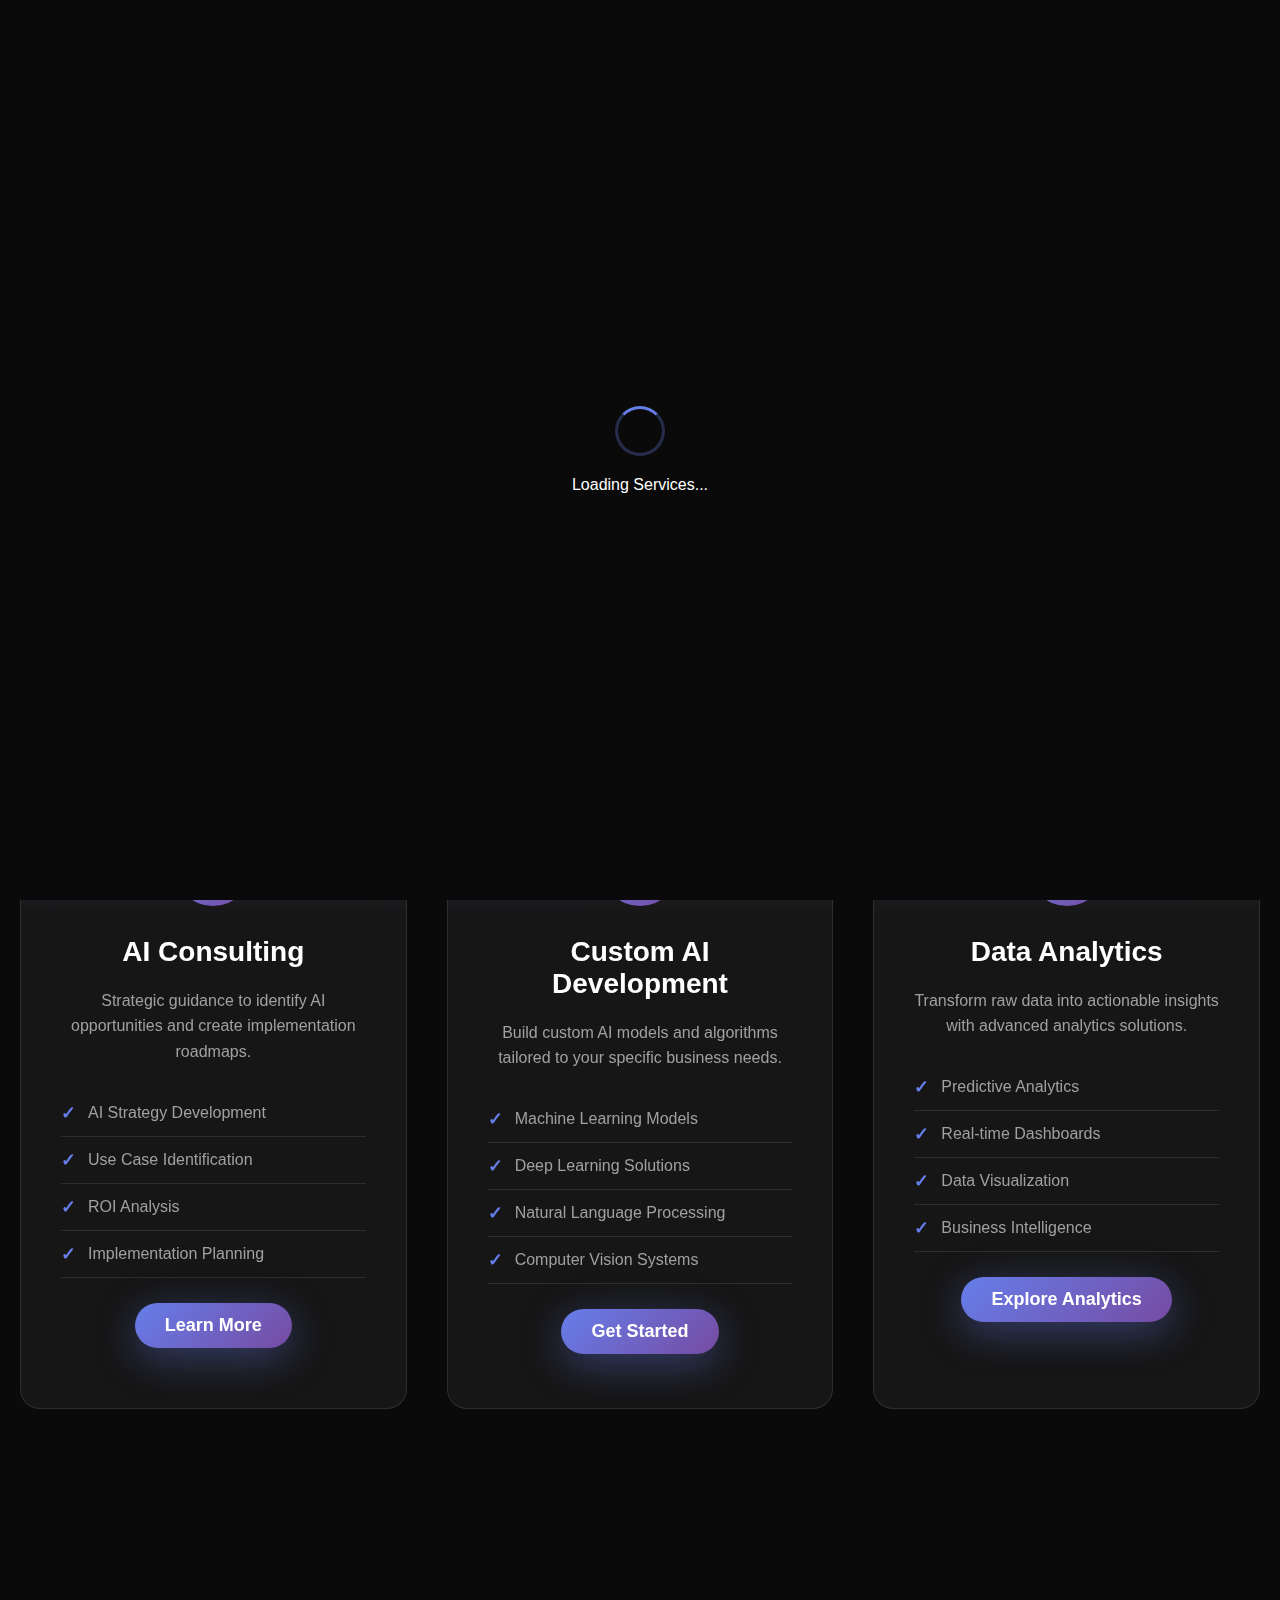
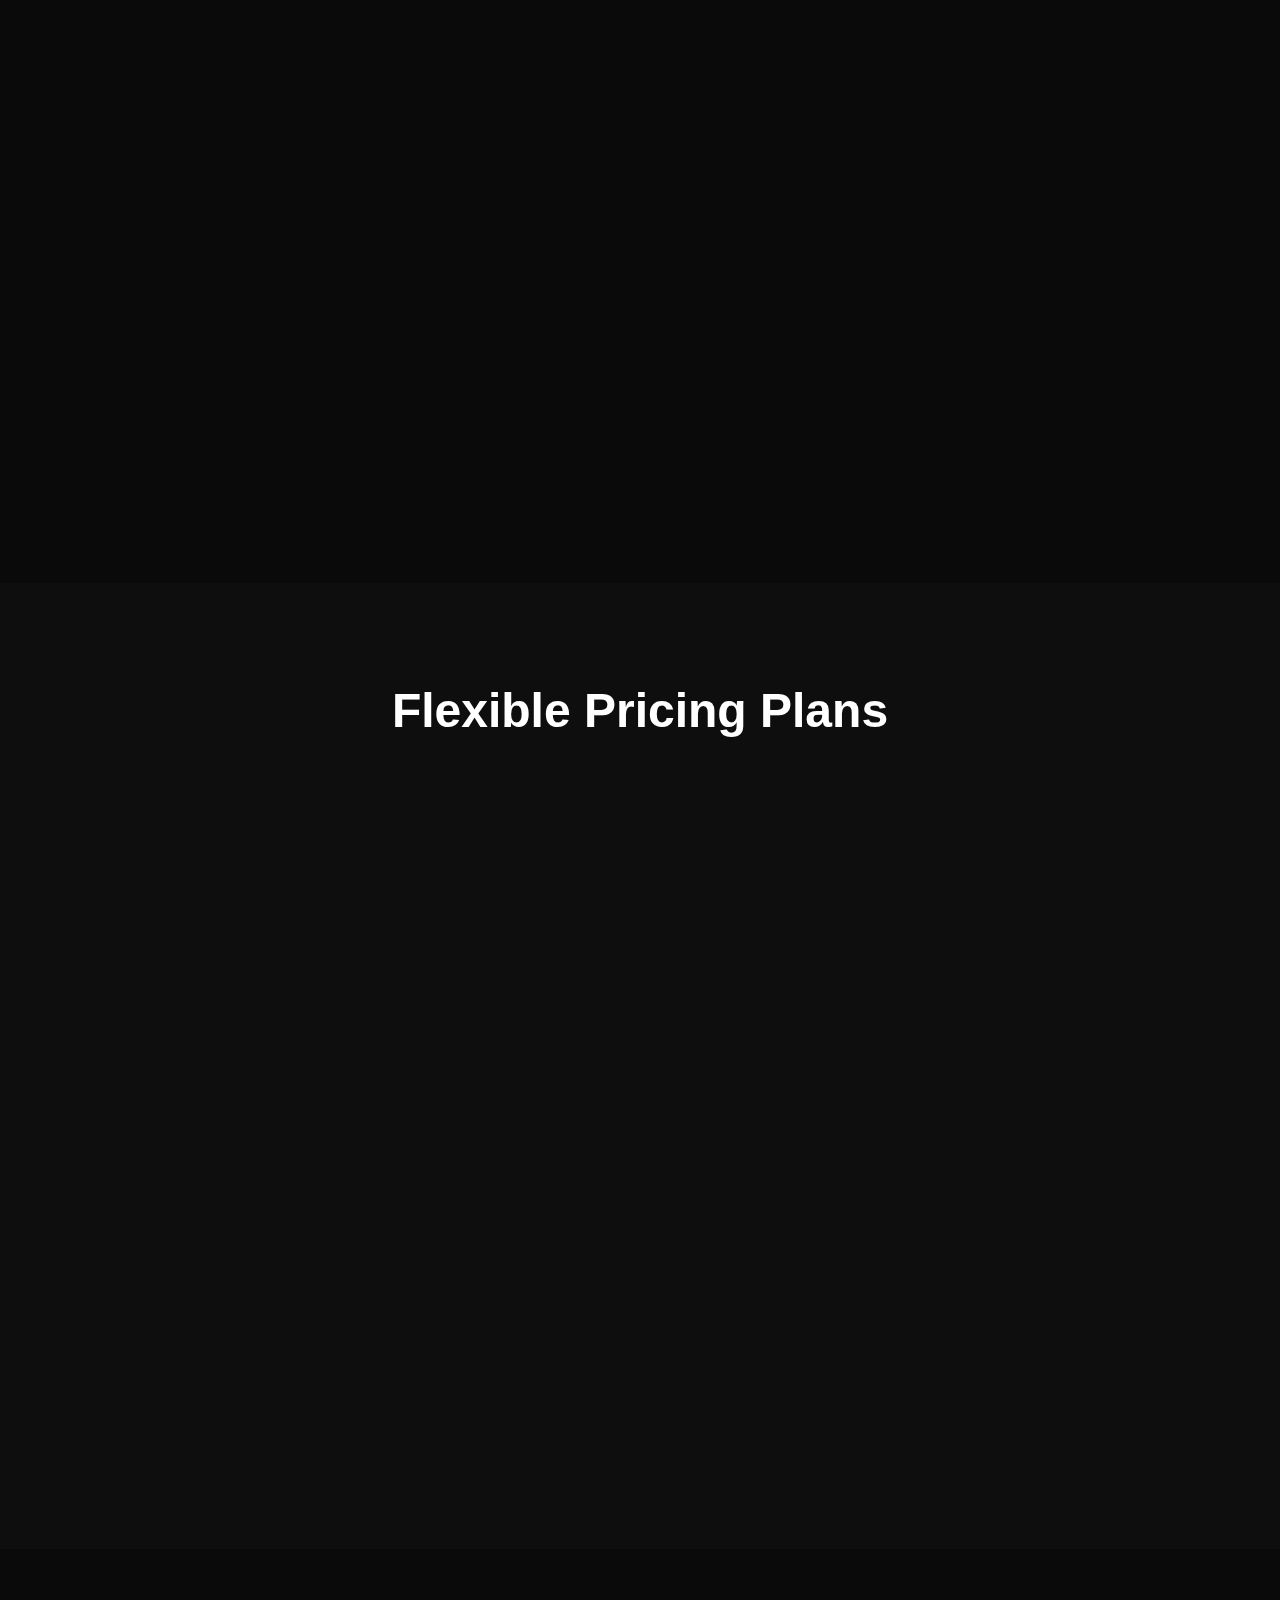
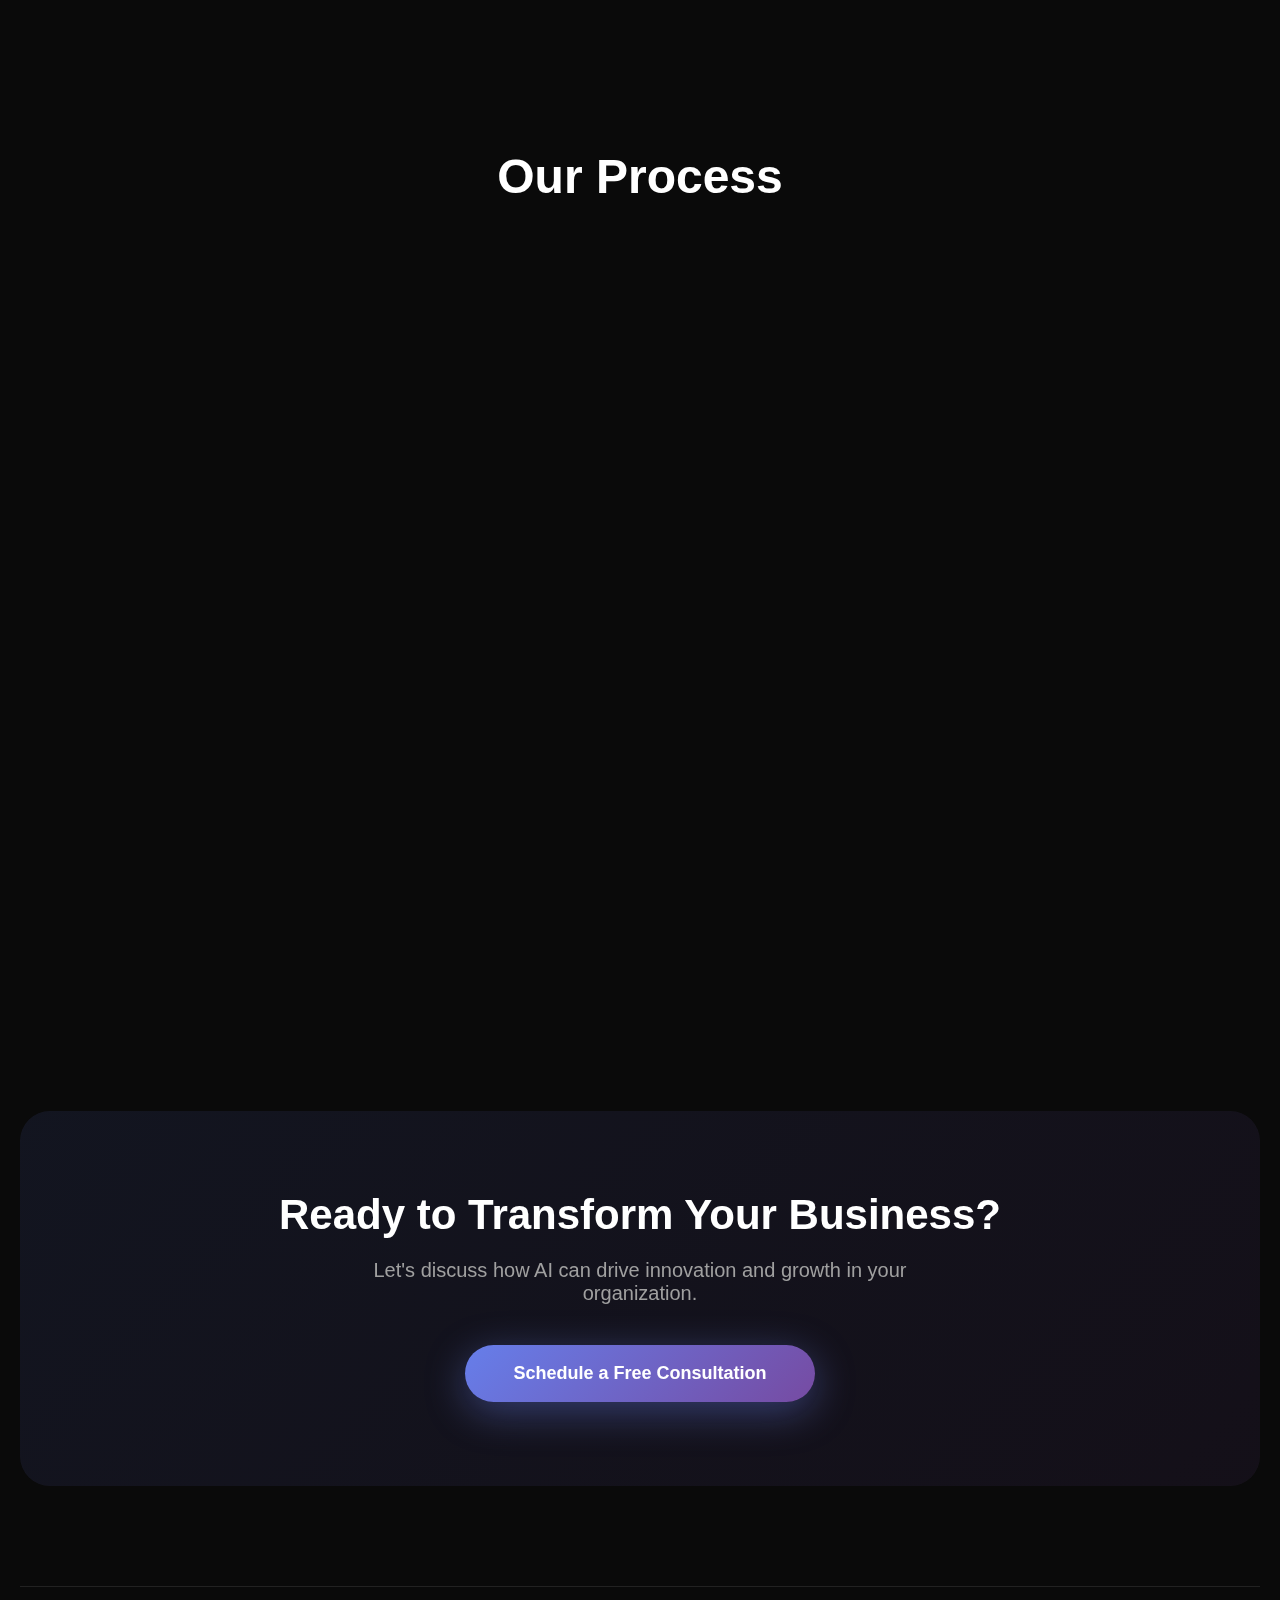
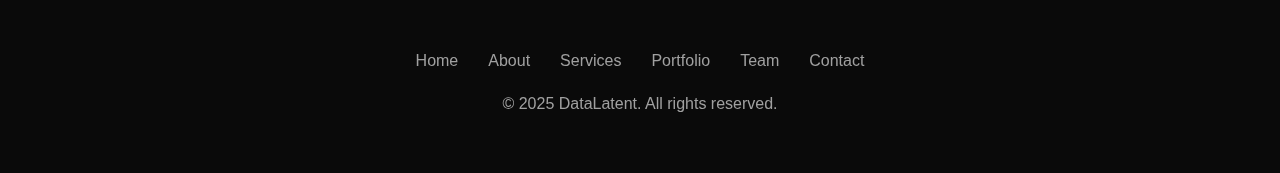
<file: services.html>
<!DOCTYPE html>
<html lang="en">
<head>
    <meta charset="UTF-8">
    <meta name="viewport" content="width=device-width, initial-scale=1.0">
    <title>Our Services - DataLatent</title>
    <link rel="stylesheet" href="https://cdnjs.cloudflare.com/ajax/libs/font-awesome/6.4.0/css/all.min.css">
    <link rel="stylesheet" href="css/style.css">
    <style>
        /* Services page specific styles */
        .page-header {
            text-align: center;
            padding: 180px 0 100px;
        }

        .page-header h1 {
            font-size: 72px;
            font-weight: 800;
            margin-bottom: 24px;
            background: linear-gradient(135deg, #667eea 0%, #764ba2 100%);
            -webkit-background-clip: text;
            -webkit-text-fill-color: transparent;
        }

        .page-header p {
            font-size: 24px;
            color: #a0a0a0;
            max-width: 700px;
            margin: 0 auto;
        }

        .services-intro {
            text-align: center;
            max-width: 800px;
            margin: 0 auto 80px;
            font-size: 18px;
            line-height: 1.8;
            color: #a0a0a0;
        }

        .services-grid {
            display: grid;
            grid-template-columns: repeat(auto-fit, minmax(350px, 1fr));
            gap: 40px;
            margin: 80px 0;
        }

        .service-card {
            background: rgba(255, 255, 255, 0.05);
            backdrop-filter: blur(10px);
            border: 1px solid rgba(255, 255, 255, 0.1);
            border-radius: 20px;
            padding: 50px 40px;
            text-align: center;
            transition: all 0.3s ease;
            position: relative;
            overflow: hidden;
        }

        .service-card:hover {
            transform: translateY(-10px);
            border-color: #667eea;
            box-shadow: 0 20px 60px rgba(102, 126, 234, 0.2);
        }

        .service-icon {
            width: 80px;
            height: 80px;
            background: linear-gradient(135deg, #667eea 0%, #764ba2 100%);
            border-radius: 50%;
            display: flex;
            align-items: center;
            justify-content: center;
            margin: 0 auto 30px;
            font-size: 35px;
        }

        .service-card h3 {
            font-size: 28px;
            margin-bottom: 20px;
            color: white;
        }

        .service-card p {
            color: #a0a0a0;
            line-height: 1.6;
            margin-bottom: 25px;
        }

        .service-features {
            list-style: none;
            text-align: left;
            margin: 25px 0;
        }

        .service-features li {
            padding: 12px 0;
            color: #a0a0a0;
            border-bottom: 1px solid rgba(255, 255, 255, 0.1);
            display: flex;
            align-items: center;
        }

        .service-features li:before {
            content: '✓';
            color: #667eea;
            margin-right: 12px;
            font-weight: bold;
            font-size: 18px;
        }

        .pricing-section {
            padding: 100px 0;
            background: rgba(255, 255, 255, 0.02);
            margin: 100px -20px;
            padding: 100px 20px;
        }

        .pricing-grid {
            display: grid;
            grid-template-columns: repeat(auto-fit, minmax(300px, 1fr));
            gap: 30px;
            max-width: 1200px;
            margin: 60px auto 0;
        }

        .pricing-card {
            background: rgba(255, 255, 255, 0.05);
            backdrop-filter: blur(10px);
            border: 1px solid rgba(255, 255, 255, 0.1);
            border-radius: 20px;
            padding: 50px 40px;
            text-align: center;
            transition: all 0.3s ease;
            position: relative;
        }

        .pricing-card.featured {
            border: 2px solid #667eea;
            transform: scale(1.05);
        }

        .pricing-card.featured:before {
            content: 'Most Popular';
            position: absolute;
            top: -15px;
            left: 50%;
            transform: translateX(-50%);
            background: linear-gradient(135deg, #667eea 0%, #764ba2 100%);
            color: white;
            padding: 8px 20px;
            border-radius: 20px;
            font-size: 14px;
            font-weight: 600;
        }

        .pricing-card h3 {
            font-size: 24px;
            margin-bottom: 20px;
        }

        .price {
            font-size: 48px;
            font-weight: 800;
            background: linear-gradient(135deg, #667eea 0%, #764ba2 100%);
            -webkit-background-clip: text;
            -webkit-text-fill-color: transparent;
            margin: 20px 0;
        }

        .price-period {
            color: #a0a0a0;
            font-size: 16px;
            margin-bottom: 30px;
        }

        .process-section {
            padding: 100px 0;
        }

        .process-steps {
            display: grid;
            grid-template-columns: repeat(auto-fit, minmax(250px, 1fr));
            gap: 40px;
            margin-top: 60px;
            position: relative;
        }

        .process-step {
            background: rgba(255, 255, 255, 0.05);
            backdrop-filter: blur(10px);
            border: 1px solid rgba(255, 255, 255, 0.1);
            border-radius: 20px;
            padding: 40px;
            text-align: center;
            position: relative;
            z-index: 2;
        }

        .step-number {
            width: 50px;
            height: 50px;
            background: linear-gradient(135deg, #667eea 0%, #764ba2 100%);
            border-radius: 50%;
            display: flex;
            align-items: center;
            justify-content: center;
            margin: 0 auto 25px;
            font-weight: 600;
            font-size: 20px;
        }

        .process-step h4 {
            font-size: 22px;
            margin-bottom: 15px;
        }

        .process-step p {
            color: #a0a0a0;
            line-height: 1.6;
        }

        .cta-section {
            text-align: center;
            padding: 80px 40px;
            background: linear-gradient(135deg, rgba(102, 126, 234, 0.1) 0%, rgba(118, 75, 162, 0.1) 100%);
            border-radius: 30px;
            margin: 80px 0;
        }

        .cta-section h2 {
            font-size: 42px;
            margin-bottom: 20px;
        }

        .cta-section p {
            font-size: 20px;
            color: #a0a0a0;
            max-width: 600px;
            margin: 0 auto 40px;
        }

        @media (max-width: 768px) {
            .page-header h1 { font-size: 48px; }
            .page-header p { font-size: 18px; }
            .pricing-card.featured { transform: none; }
            .services-grid, .pricing-grid { grid-template-columns: 1fr; }
            .process-steps { gap: 20px; }
            .cta-section h2 { font-size: 32px; }
        }
    </style>
</head>
<body>
    <div class="loading-screen" id="loadingScreen">
        <div class="loader"></div>
        <div>Loading Services...</div>
    </div>

    <div class="bg-gradient"></div>

    <div class="container">
        <nav>
            <a href="index.html" class="logo">DataLatent</a>
            <button class="mobile-menu-btn" onclick="toggleMobileMenu()">
                <i class="fas fa-bars"></i>
            </button>
            <ul class="nav-links" id="navLinks">
                <li><a href="index.html">Home</a></li>
                <li><a href="about.html">About</a></li>
                <li><a href="services.html" class="active">Services</a></li>
                <li><a href="portfolio.html">Portfolio</a></li>
                <li><a href="team.html">Team</a></li>
                <li><a href="contact.html">Contact</a></li>
                <li><button class="theme-toggle" onclick="toggleTheme()">
                    <i class="fas fa-moon"></i>
                </button></li>
            </ul>
        </nav>

        <section class="page-header">
            <h1>Our AI Services</h1>
            <p>Transform your business with our comprehensive AI solutions</p>
        </section>

        <div class="services-intro">
            <p>We offer end-to-end AI solutions tailored to your business needs. From consulting and strategy to implementation and support, we're your partner in digital transformation.</p>
        </div>

        <section>
            <h2 class="section-title">Core Services</h2>
            <div class="services-grid">
                <div class="service-card">
                    <div class="service-icon"><i class="fas fa-brain"></i></div>
                    <h3>AI Consulting</h3>
                    <p>Strategic guidance to identify AI opportunities and create implementation roadmaps.</p>
                    <ul class="service-features">
                        <li>AI Strategy Development</li>
                        <li>Use Case Identification</li>
                        <li>ROI Analysis</li>
                        <li>Implementation Planning</li>
                    </ul>
                    <a href="contact.html" class="cta-button" style="padding: 12px 30px;">Learn More</a>
                </div>

                <div class="service-card">
                    <div class="service-icon"><i class="fas fa-robot"></i></div>
                    <h3>Custom AI Development</h3>
                    <p>Build custom AI models and algorithms tailored to your specific business needs.</p>
                    <ul class="service-features">
                        <li>Machine Learning Models</li>
                        <li>Deep Learning Solutions</li>
                        <li>Natural Language Processing</li>
                        <li>Computer Vision Systems</li>
                    </ul>
                    <a href="contact.html" class="cta-button" style="padding: 12px 30px;">Get Started</a>
                </div>

                <div class="service-card">
                    <div class="service-icon"><i class="fas fa-chart-line"></i></div>
                    <h3>Data Analytics</h3>
                    <p>Transform raw data into actionable insights with advanced analytics solutions.</p>
                    <ul class="service-features">
                        <li>Predictive Analytics</li>
                        <li>Real-time Dashboards</li>
                        <li>Data Visualization</li>
                        <li>Business Intelligence</li>
                    </ul>
                    <a href="contact.html" class="cta-button" style="padding: 12px 30px;">Explore Analytics</a>
                </div>

                <div class="service-card">
                    <div class="service-icon"><i class="fas fa-cloud-upload-alt"></i></div>
                    <h3>AI Integration</h3>
                    <p>Seamlessly integrate AI capabilities into your existing systems and workflows.</p>
                    <ul class="service-features">
                        <li>API Development</li>
                        <li>System Integration</li>
                        <li>Legacy Modernization</li>
                        <li>Cloud Migration</li>
                    </ul>
                    <a href="contact.html" class="cta-button" style="padding: 12px 30px;">Integrate AI</a>
                </div>

                <div class="service-card">
                    <div class="service-icon"><i class="fas fa-headset"></i></div>
                    <h3>AI Support & Maintenance</h3>
                    <p>Ongoing support and optimization for your AI systems and infrastructure.</p>
                    <ul class="service-features">
                        <li>24/7 Monitoring</li>
                        <li>Performance Optimization</li>
                        <li>Model Retraining</li>
                        <li>Security Updates</li>
                    </ul>
                    <a href="contact.html" class="cta-button" style="padding: 12px 30px;">Get Support</a>
                </div>

                <div class="service-card">
                    <div class="service-icon"><i class="fas fa-graduation-cap"></i></div>
                    <h3>AI Training</h3>
                    <p>Empower your team with AI knowledge through comprehensive training programs.</p>
                    <ul class="service-features">
                        <li>Employee Training</li>
                        <li>Workshops</li>
                        <li>Certification Programs</li>
                        <li>Knowledge Transfer</li>
                    </ul>
                    <a href="contact.html" class="cta-button" style="padding: 12px 30px;">Schedule Training</a>
                </div>
            </div>
        </section>

        <section class="pricing-section">
            <h2 class="section-title">Flexible Pricing Plans</h2>
            <div class="pricing-grid">
                <div class="pricing-card">
                    <h3>Starter</h3>
                    <div class="price">$5,000</div>
                    <div class="price-period">per month</div>
                    <ul class="service-features">
                        <li>Basic AI Consulting</li>
                        <li>Pre-built AI Models</li>
                        <li>Standard Analytics</li>
                        <li>Email Support</li>
                        <li>Monthly Reports</li>
                    </ul>
                    <a href="contact.html" class="cta-button" style="padding: 12px 30px; margin-top: 20px;">Start Free Trial</a>
                </div>

                <div class="pricing-card featured">
                    <h3>Professional</h3>
                    <div class="price">$15,000</div>
                    <div class="price-period">per month</div>
                    <ul class="service-features">
                        <li>Custom AI Development</li>
                        <li>Advanced Analytics</li>
                        <li>Priority Support</li>
                        <li>Weekly Reports</li>
                        <li>Training Sessions</li>
                        <li>API Access</li>
                    </ul>
                    <a href="contact.html" class="cta-button" style="padding: 12px 30px; margin-top: 20px;">Get Started</a>
                </div>

                <div class="pricing-card">
                    <h3>Enterprise</h3>
                    <div class="price">Custom</div>
                    <div class="price-period">tailored pricing</div>
                    <ul class="service-features">
                        <li>Full AI Suite</li>
                        <li>Dedicated Team</li>
                        <li>24/7 Premium Support</li>
                        <li>Real-time Dashboards</li>
                        <li>Unlimited Training</li>
                        <li>White-label Solutions</li>
                    </ul>
                    <a href="contact.html" class="cta-button" style="padding: 12px 30px; margin-top: 20px;">Contact Sales</a>
                </div>
            </div>
        </section>

        <section class="process-section">
            <h2 class="section-title">Our Process</h2>
            <div class="process-steps">
                <div class="process-step">
                    <div class="step-number">1</div>
                    <h4>Discovery & Analysis</h4>
                    <p>We analyze your business needs, data infrastructure, and identify AI opportunities.</p>
                </div>
                <div class="process-step">
                    <div class="step-number">2</div>
                    <h4>Strategy & Planning</h4>
                    <p>Develop a comprehensive AI strategy with clear objectives and timelines.</p>
                </div>
                <div class="process-step">
                    <div class="step-number">3</div>
                    <h4>Development & Testing</h4>
                    <p>Build, train, and test AI models using industry best practices.</p>
                </div>
                <div class="process-step">
                    <div class="step-number">4</div>
                    <h4>Deployment & Integration</h4>
                    <p>Deploy solutions and integrate with your existing systems seamlessly.</p>
                </div>
                <div class="process-step">
                    <div class="step-number">5</div>
                    <h4>Support & Optimization</h4>
                    <p>Provide ongoing support and continuously optimize AI performance.</p>
                </div>
            </div>
        </section>

        <div class="cta-section">
            <h2>Ready to Transform Your Business?</h2>
            <p>Let's discuss how AI can drive innovation and growth in your organization.</p>
            <a href="contact.html" class="cta-button">Schedule a Free Consultation</a>
        </div>

        <footer>
            <div class="footer-links">
                <a href="index.html">Home</a>
                <a href="about.html">About</a>
                <a href="services.html">Services</a>
                <a href="portfolio.html">Portfolio</a>
                <a href="team.html">Team</a>
                <a href="contact.html">Contact</a>
            </div>
            <p>&copy; 2025 DataLatent. All rights reserved.</p>
        </footer>
    </div>

    <script src="js/main.js"></script>
    <script>
        // Services page specific JavaScript
        document.addEventListener('DOMContentLoaded', function() {
            // Animate service cards on scroll
            const serviceCards = document.querySelectorAll('.service-card, .pricing-card, .process-step');
            const observer = new IntersectionObserver((entries) => {
                entries.forEach((entry, index) => {
                    if (entry.isIntersecting) {
                        setTimeout(() => {
                            entry.target.style.opacity = '1';
                            entry.target.style.transform = 'translateY(0)';
                        }, index * 100);
                    }
                });
            }, { threshold: 0.1 });

            serviceCards.forEach(card => {
                card.style.opacity = '0';
                card.style.transform = 'translateY(30px)';
                card.style.transition = 'opacity 0.5s ease, transform 0.5s ease';
                observer.observe(card);
            });

            // Pricing card interaction
            const pricingCards = document.querySelectorAll('.pricing-card');
            pricingCards.forEach(card => {
                card.addEventListener('mouseenter', () => {
                    if (!card.classList.contains('featured')) {
                        card.style.transform = 'translateY(-10px)';
                    }
                });
                
                card.addEventListener('mouseleave', () => {
                    if (!card.classList.contains('featured')) {
                        card.style.transform = 'translateY(0)';
                    }
                });
            });
        });
    </script>
</body>
</html>
</file>
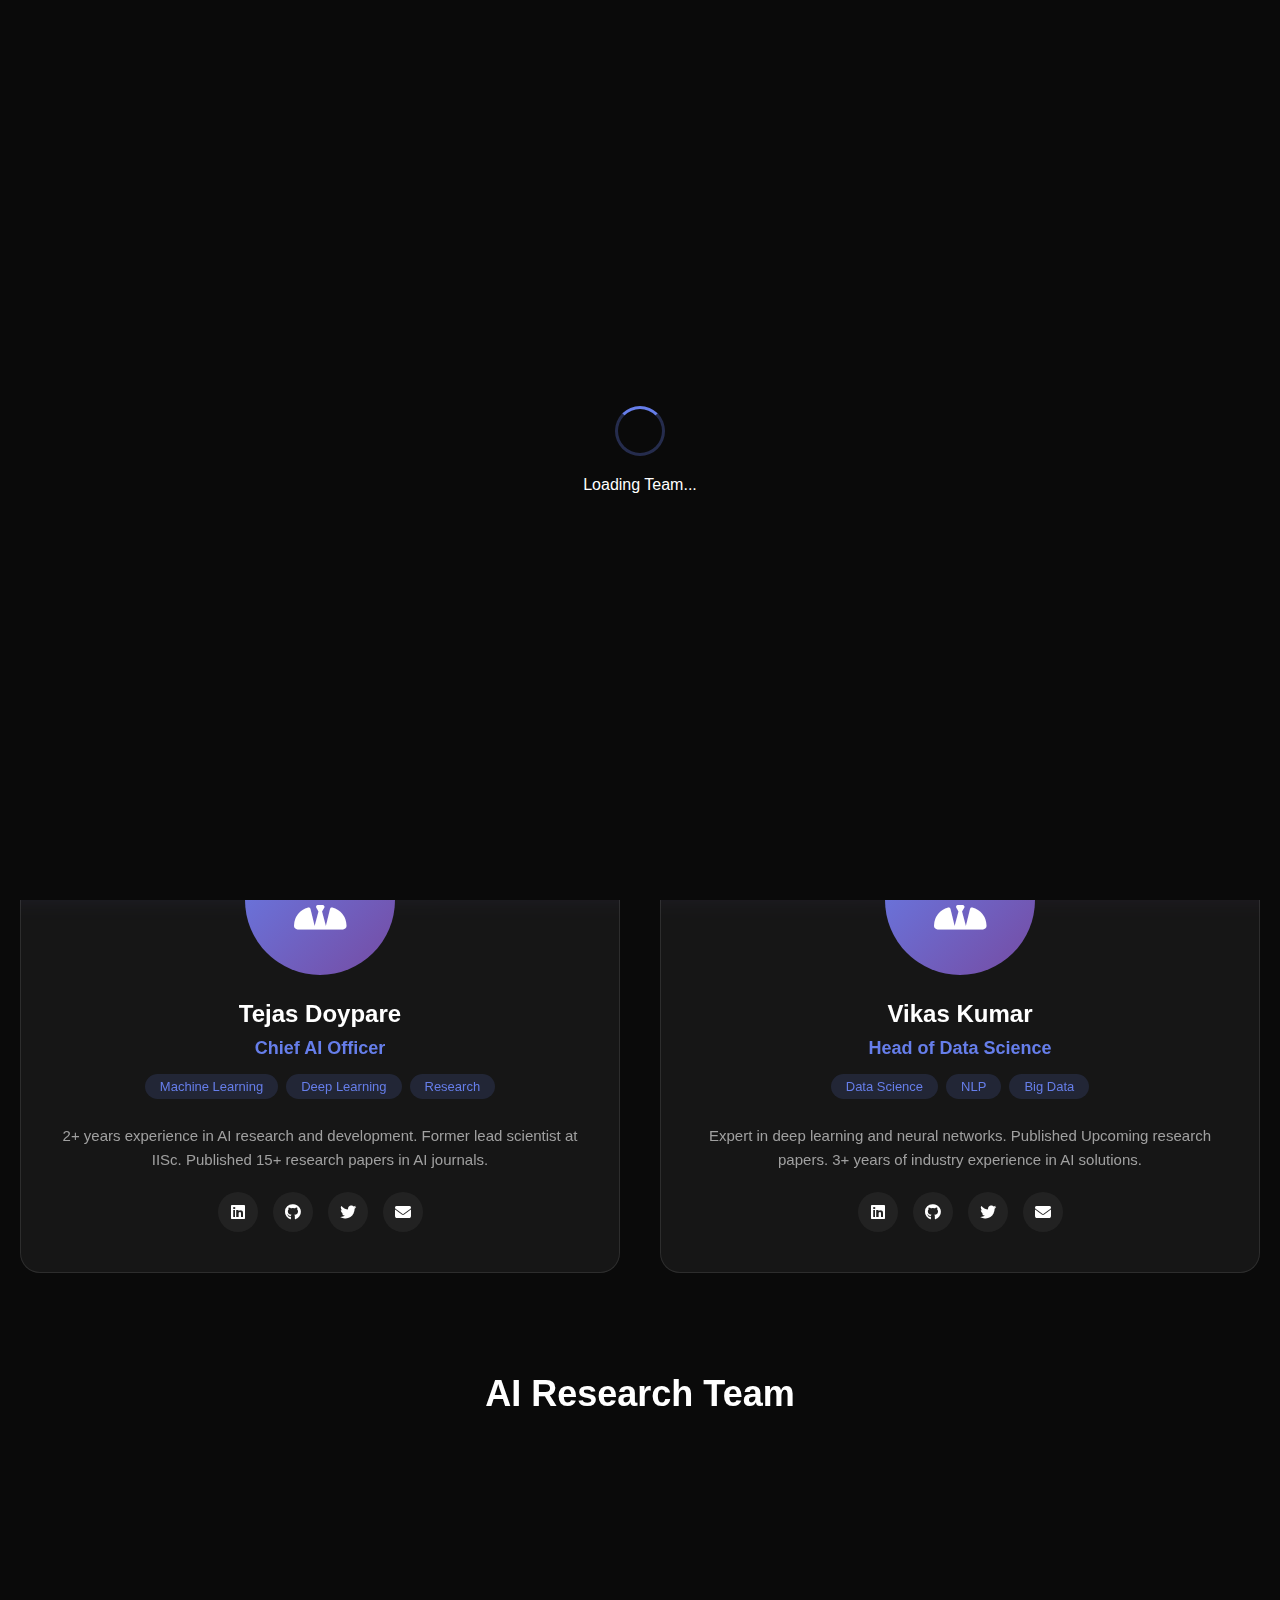
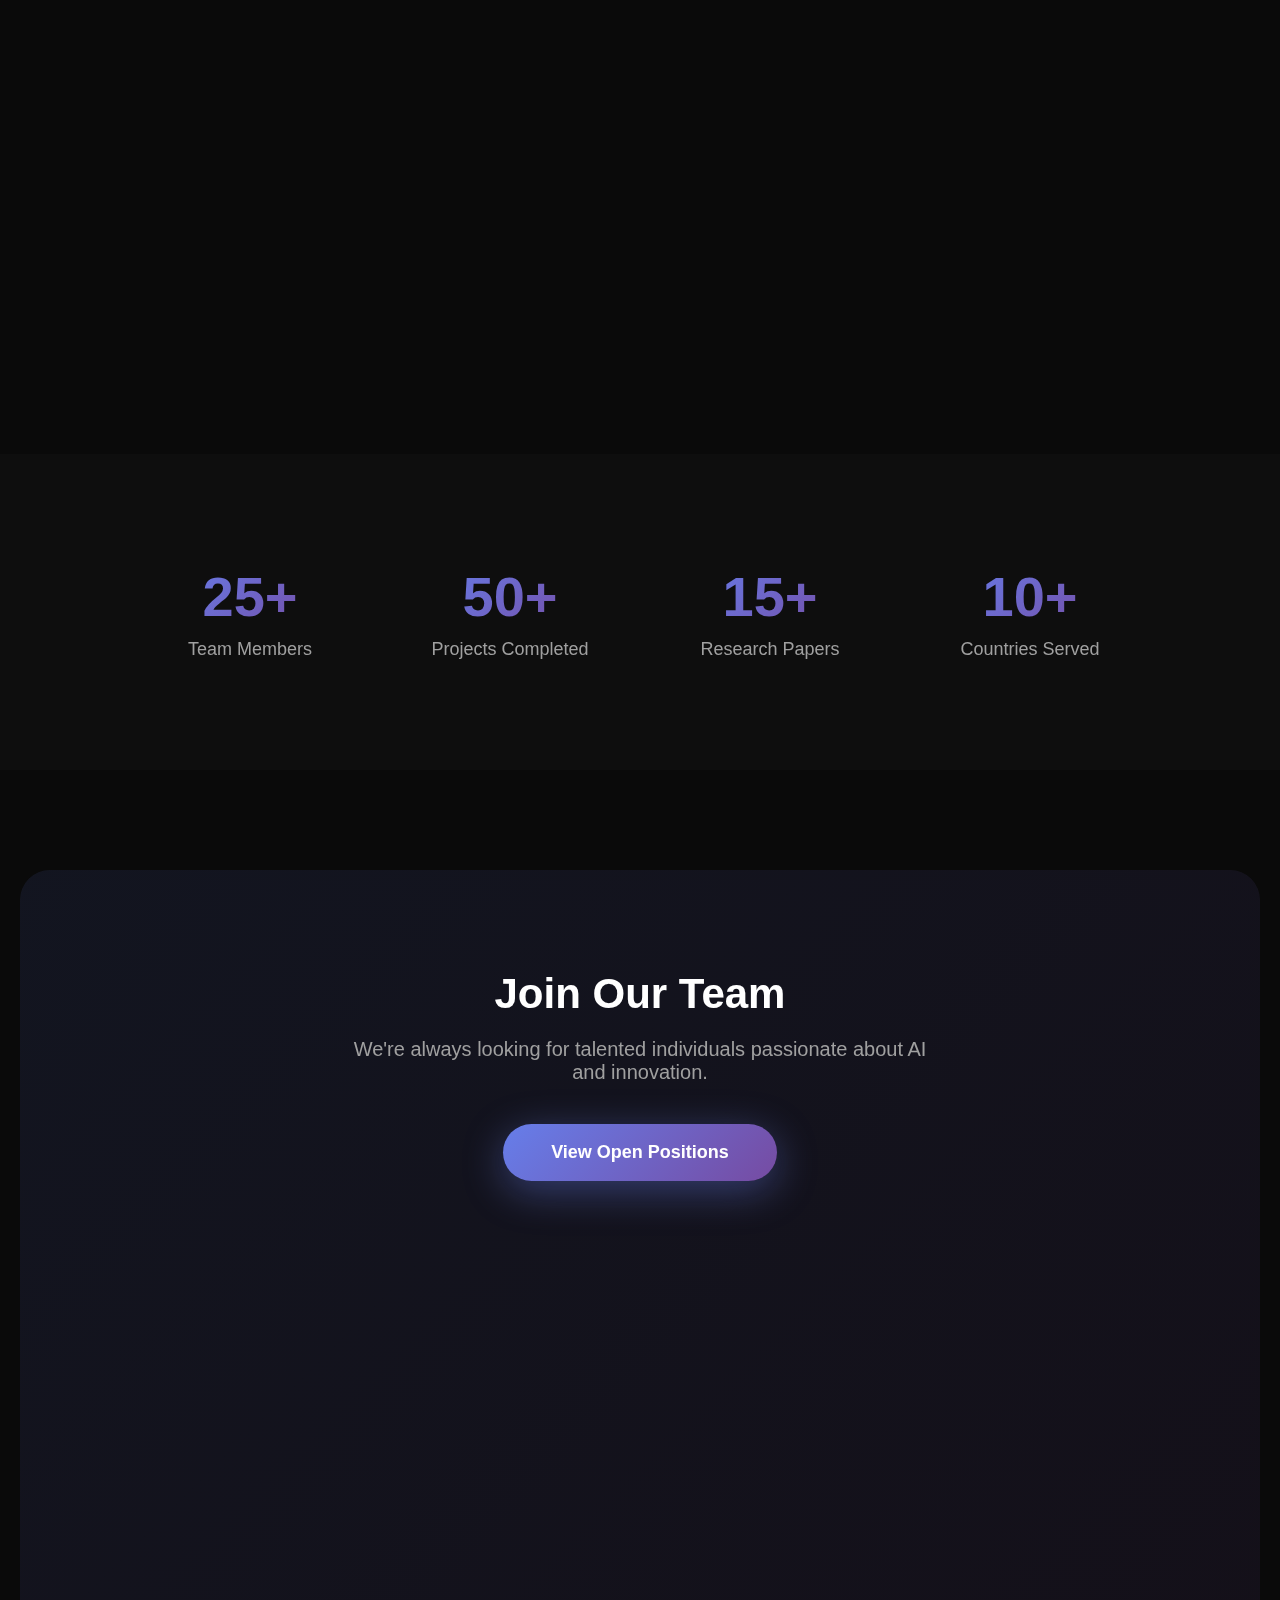
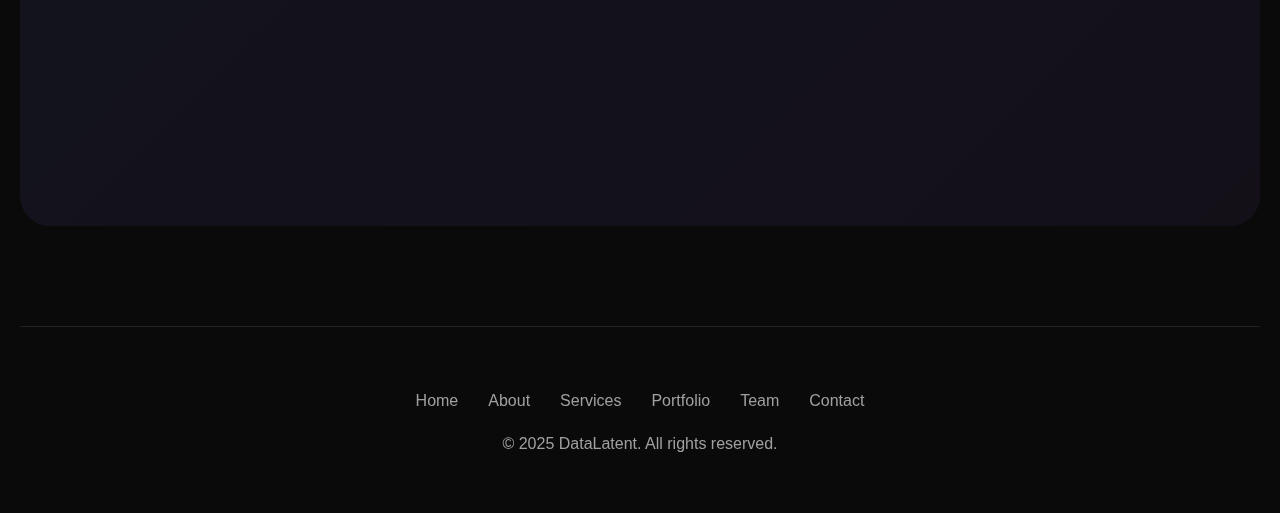
<file: team.html>
<!DOCTYPE html>
<html lang="en">
<head>
    <meta charset="UTF-8">
    <meta name="viewport" content="width=device-width, initial-scale=1.0">
    <title>Our Team - DataLatent</title>
    <link rel="stylesheet" href="https://cdnjs.cloudflare.com/ajax/libs/font-awesome/6.4.0/css/all.min.css">
    <link rel="stylesheet" href="css/style.css">
    <style>
        /* Team page specific styles */
        .page-header {
            text-align: center;
            padding: 180px 0 100px;
        }

        .page-header h1 {
            font-size: 72px;
            font-weight: 800;
            margin-bottom: 24px;
            background: linear-gradient(135deg, #667eea 0%, #764ba2 100%);
            -webkit-background-clip: text;
            -webkit-text-fill-color: transparent;
        }

        .page-header p {
            font-size: 24px;
            color: #a0a0a0;
            max-width: 700px;
            margin: 0 auto;
        }

        .team-intro {
            text-align: center;
            max-width: 800px;
            margin: 0 auto 80px;
            font-size: 18px;
            line-height: 1.8;
            color: #a0a0a0;
        }

        .team-section {
            margin: 100px 0;
        }

        .team-section h2 {
            font-size: 36px;
            margin-bottom: 50px;
            text-align: center;
            color: white;
        }

        .team-grid {
            display: grid;
            grid-template-columns: repeat(auto-fit, minmax(300px, 1fr));
            gap: 40px;
            margin-bottom: 80px;
        }

        .team-card {
            background: rgba(255, 255, 255, 0.05);
            backdrop-filter: blur(10px);
            border: 1px solid rgba(255, 255, 255, 0.1);
            border-radius: 20px;
            padding: 40px;
            text-align: center;
            transition: all 0.3s ease;
            position: relative;
            overflow: hidden;
        }

        .team-card:hover {
            transform: translateY(-10px);
            box-shadow: 0 20px 60px rgba(102, 126, 234, 0.3);
            border-color: #667eea;
        }

        .team-avatar {
            width: 150px;
            height: 150px;
            background: linear-gradient(135deg, #667eea 0%, #764ba2 100%);
            border-radius: 50%;
            margin: 0 auto 25px;
            display: flex;
            align-items: center;
            justify-content: center;
            font-size: 60px;
            position: relative;
            overflow: hidden;
            transition: transform 0.3s ease;
        }

        .team-card:hover .team-avatar {
            transform: scale(1.1);
        }

        .team-avatar img {
            width: 100%;
            height: 100%;
            object-fit: cover;
        }

        .team-card h3 {
            font-size: 24px;
            margin-bottom: 10px;
            color: white;
        }

        .team-role {
            color: #667eea;
            font-size: 18px;
            font-weight: 600;
            margin-bottom: 15px;
        }

        .team-bio {
            color: #a0a0a0;
            line-height: 1.6;
            margin-bottom: 20px;
            font-size: 15px;
        }

        .team-expertise {
            display: flex;
            flex-wrap: wrap;
            gap: 8px;
            justify-content: center;
            margin-bottom: 25px;
        }

        .expertise-tag {
            background: rgba(102, 126, 234, 0.15);
            color: #667eea;
            padding: 5px 15px;
            border-radius: 15px;
            font-size: 13px;
            font-weight: 500;
        }

        .team-social {
            display: flex;
            justify-content: center;
            gap: 15px;
            margin-top: 20px;
        }

        .social-link {
            width: 40px;
            height: 40px;
            background: rgba(255, 255, 255, 0.05);
            border-radius: 50%;
            display: flex;
            align-items: center;
            justify-content: center;
            color: white;
            text-decoration: none;
            transition: all 0.3s ease;
        }

        .social-link:hover {
            background: linear-gradient(135deg, #667eea 0%, #764ba2 100%);
            transform: translateY(-3px);
        }

        .team-stats {
            background: rgba(255, 255, 255, 0.02);
            padding: 80px 0;
            margin: 100px -20px;
            padding: 80px 20px;
        }

        .stats-grid {
            display: grid;
            grid-template-columns: repeat(auto-fit, minmax(200px, 1fr));
            gap: 40px;
            max-width: 1000px;
            margin: 0 auto;
        }

        .stat-item {
            text-align: center;
            padding: 30px;
        }

        .stat-number {
            font-size: 56px;
            font-weight: 800;
            background: linear-gradient(135deg, #667eea 0%, #764ba2 100%);
            -webkit-background-clip: text;
            -webkit-text-fill-color: transparent;
            margin-bottom: 10px;
        }

        .stat-label {
            color: #a0a0a0;
            font-size: 18px;
        }

        .join-team {
            text-align: center;
            padding: 100px 40px;
            background: linear-gradient(135deg, rgba(102, 126, 234, 0.1) 0%, rgba(118, 75, 162, 0.1) 100%);
            border-radius: 30px;
            margin: 100px 0;
        }

        .join-team h2 {
            font-size: 42px;
            margin-bottom: 20px;
        }

        .join-team p {
            font-size: 20px;
            color: #a0a0a0;
            max-width: 600px;
            margin: 0 auto 40px;
        }

        .career-benefits {
            display: grid;
            grid-template-columns: repeat(auto-fit, minmax(250px, 1fr));
            gap: 30px;
            max-width: 1000px;
            margin: 60px auto 0;
        }

        .benefit-card {
            text-align: center;
            padding: 30px;
            background: rgba(255, 255, 255, 0.05);
            backdrop-filter: blur(10px);
            border-radius: 15px;
        }

        .benefit-icon {
            width: 60px;
            height: 60px;
            background: linear-gradient(135deg, #667eea 0%, #764ba2 100%);
            border-radius: 50%;
            display: flex;
            align-items: center;
            justify-content: center;
            margin: 0 auto 20px;
            font-size: 24px;
        }

        .benefit-card h4 {
            font-size: 20px;
            margin-bottom: 15px;
        }

        .benefit-card p {
            color: #a0a0a0;
            font-size: 16px;
            margin: 0;
        }

        /* Team Modal */
        .team-modal {
            display: none;
            position: fixed;
            top: 0;
            left: 0;
            width: 100%;
            height: 100%;
            background: rgba(0, 0, 0, 0.9);
            z-index: 2000;
            padding: 20px;
            overflow-y: auto;
        }

        .team-modal-content {
            max-width: 900px;
            margin: 50px auto;
            background: rgba(20, 20, 20, 0.95);
            backdrop-filter: blur(20px);
            border-radius: 20px;
            overflow: hidden;
            position: relative;
        }

        .team-modal-close {
            position: absolute;
            top: 20px;
            right: 20px;
            background: rgba(255, 255, 255, 0.1);
            border: none;
            color: white;
            width: 40px;
            height: 40px;
            border-radius: 50%;
            cursor: pointer;
            font-size: 20px;
            z-index: 10;
        }

        @media (max-width: 768px) {
            .page-header h1 { font-size: 48px; }
            .page-header p { font-size: 18px; }
            .team-grid { grid-template-columns: 1fr; }
            .join-team h2 { font-size: 32px; }
            .stats-grid { grid-template-columns: repeat(2, 1fr); }
        }
    </style>
</head>
<body>
    <div class="loading-screen" id="loadingScreen">
        <div class="loader"></div>
        <div>Loading Team...</div>
    </div>

    <div class="bg-gradient"></div>

    <div class="container">
        <nav>
            <a href="index.html" class="logo">DataLatent</a>
            <button class="mobile-menu-btn" onclick="toggleMobileMenu()">
                <i class="fas fa-bars"></i>
            </button>
            <ul class="nav-links" id="navLinks">
                <li><a href="index.html">Home</a></li>
                <li><a href="about.html">About</a></li>
                <li><a href="services.html">Services</a></li>
                <li><a href="portfolio.html">Portfolio</a></li>
                <li><a href="team.html" class="active">Team</a></li>
                <li><a href="contact.html">Contact</a></li>
                <li><button class="theme-toggle" onclick="toggleTheme()">
                    <i class="fas fa-moon"></i>
                </button></li>
            </ul>
        </nav>

        <section class="page-header">
            <h1>Meet Our Team</h1>
            <p>The brilliant minds behind our AI innovations</p>
        </section>

        <div class="team-intro">
            <p>Our team consists of world-class AI researchers, data scientists, and engineers who are passionate about pushing the boundaries of artificial intelligence. With expertise across various domains, we work together to create cutting-edge solutions.</p>
        </div>

        <section class="team-section">
            <h2>Leadership Team</h2>
            <div class="team-grid">
                <div class="team-card" onclick="viewTeamMember('tejas')">
                    <div class="team-avatar">
                        <i class="fas fa-user-tie"></i>
                    </div>
                    <h3>Tejas Doypare</h3>
                    <div class="team-role">Chief AI Officer</div>
                    <div class="team-expertise">
                        <span class="expertise-tag">Machine Learning</span>
                        <span class="expertise-tag">Deep Learning</span>
                        <span class="expertise-tag">Research</span>
                    </div>
                    <p class="team-bio">2+ years experience in AI research and development. Former lead scientist at IISc. Published 15+ research papers in AI journals.</p>
                    <div class="team-social">
                        <a href="#" class="social-link"><i class="fab fa-linkedin"></i></a>
                        <a href="#" class="social-link"><i class="fab fa-github"></i></a>
                        <a href="#" class="social-link"><i class="fab fa-twitter"></i></a>
                        <a href="#" class="social-link"><i class="fas fa-envelope"></i></a>
                    </div>
                </div>

                <div class="team-card" onclick="viewTeamMember('vikas')">
                    <div class="team-avatar">
                        <i class="fas fa-user-tie"></i>
                    </div>
                    <h3>Vikas Kumar</h3>
                    <div class="team-role">Head of Data Science</div>
                    <div class="team-expertise">
                        <span class="expertise-tag">Data Science</span>
                        <span class="expertise-tag">NLP</span>
                        <span class="expertise-tag">Big Data</span>
                    </div>
                    <p class="team-bio">Expert in deep learning and neural networks. Published Upcoming research papers. 3+ years of industry experience in AI solutions.</p>
                    <div class="team-social">
                        <a href="#" class="social-link"><i class="fab fa-linkedin"></i></a>
                        <a href="#" class="social-link"><i class="fab fa-github"></i></a>
                        <a href="#" class="social-link"><i class="fab fa-twitter"></i></a>
                        <a href="#" class="social-link"><i class="fas fa-envelope"></i></a>
                    </div>
                </div>
            </div>
        </section>

        <section class="team-section">
            <h2>AI Research Team</h2>
            <div class="team-grid">
                <div class="team-card">
                    <div class="team-avatar">
                        <i class="fas fa-user-graduate"></i>
                    </div>
                    <h3>Dr. Sarah Chen</h3>
                    <div class="team-role">Lead AI Researcher</div>
                    <div class="team-expertise">
                        <span class="expertise-tag">Computer Vision</span>
                        <span class="expertise-tag">PhD in AI</span>
                        <span class="expertise-tag">CVPR Author</span>
                    </div>
                    <p class="team-bio">PhD in Computer Science from Stanford. Specialized in computer vision and pattern recognition with 5+ years research experience.</p>
                    <div class="team-social">
                        <a href="#" class="social-link"><i class="fab fa-linkedin"></i></a>
                        <a href="#" class="social-link"><i class="fab fa-github"></i></a>
                        <a href="#" class="social-link"><i class="fas fa-envelope"></i></a>
                    </div>
                </div>

                <div class="team-card">
                    <div class="team-avatar">
                        <i class="fas fa-user-graduate"></i>
                    </div>
                    <h3>Michael Rodriguez</h3>
                    <div class="team-role">Senior ML Engineer</div>
                    <div class="team-expertise">
                        <span class="expertise-tag">TensorFlow</span>
                        <span class="expertise-tag">PyTorch</span>
                        <span class="expertise-tag">MLOps</span>
                    </div>
                    <p class="team-bio">Expert in scalable machine learning systems and MLOps. Previously worked at Google AI with 4+ years experience.</p>
                    <div class="team-social">
                        <a href="#" class="social-link"><i class="fab fa-linkedin"></i></a>
                        <a href="#" class="social-link"><i class="fab fa-github"></i></a>
                        <a href="#" class="social-link"><i class="fas fa-envelope"></i></a>
                    </div>
                </div>
            </div>
        </section>

        <section class="team-stats">
            <div class="stats-grid">
                <div class="stat-item">
                    <div class="stat-number">25+</div>
                    <div class="stat-label">Team Members</div>
                </div>
                <div class="stat-item">
                    <div class="stat-number">50+</div>
                    <div class="stat-label">Projects Completed</div>
                </div>
                <div class="stat-item">
                    <div class="stat-number">15+</div>
                    <div class="stat-label">Research Papers</div>
                </div>
                <div class="stat-item">
                    <div class="stat-number">10+</div>
                    <div class="stat-label">Countries Served</div>
                </div>
            </div>
        </section>

        <section class="join-team">
            <h2>Join Our Team</h2>
            <p>We're always looking for talented individuals passionate about AI and innovation.</p>
            <a href="contact.html?careers" class="cta-button">View Open Positions</a>
            
            <div class="career-benefits">
                <div class="benefit-card">
                    <div class="benefit-icon"><i class="fas fa-brain"></i></div>
                    <h4>Cutting-edge Projects</h4>
                    <p>Work on challenging AI problems with real-world impact</p>
                </div>
                <div class="benefit-card">
                    <div class="benefit-icon"><i class="fas fa-graduation-cap"></i></div>
                    <h4>Learning Culture</h4>
                    <p>Continuous learning opportunities and conference sponsorships</p>
                </div>
                <div class="benefit-card">
                    <div class="benefit-icon"><i class="fas fa-heart"></i></div>
                    <h4>Great Benefits</h4>
                    <p>Competitive salary, health insurance, and flexible hours</p>
                </div>
                <div class="benefit-card">
                    <div class="benefit-icon"><i class="fas fa-users"></i></div>
                    <h4>Collaborative Environment</h4>
                    <p>Work with brilliant minds in a supportive team</p>
                </div>
            </div>
        </section>

        <footer>
            <div class="footer-links">
                <a href="index.html">Home</a>
                <a href="about.html">About</a>
                <a href="services.html">Services</a>
                <a href="portfolio.html">Portfolio</a>
                <a href="team.html">Team</a>
                <a href="contact.html">Contact</a>
            </div>
            <p>&copy; 2025 DataLatent. All rights reserved.</p>
        </footer>
    </div>

    <!-- Team Member Modal -->
    <div class="team-modal" id="teamModal">
        <div class="team-modal-content" id="teamModalContent">
            <!-- Content loaded dynamically -->
        </div>
    </div>

    <script src="js/main.js"></script>
    <script>
        // Team page specific JavaScript
        document.addEventListener('DOMContentLoaded', function() {
            // Animate team cards on scroll
            const teamCards = document.querySelectorAll('.team-card, .benefit-card');
            const observer = new IntersectionObserver((entries) => {
                entries.forEach((entry, index) => {
                    if (entry.isIntersecting) {
                        setTimeout(() => {
                            entry.target.style.opacity = '1';
                            entry.target.style.transform = 'translateY(0)';
                        }, index * 100);
                    }
                });
            }, { threshold: 0.1 });

            teamCards.forEach(card => {
                card.style.opacity = '0';
                card.style.transform = 'translateY(30px)';
                card.style.transition = 'opacity 0.5s ease, transform 0.5s ease';
                observer.observe(card);
            });

            // Team member data
            const teamMembers = {
                'tejas': {
                    name: 'Tejas Doypare',
                    role: 'Chief AI Officer',
                    bio: '2+ years experience in AI research and development. Former lead scientist at Indian Institute of Science (IISc). Published 15+ research papers in prestigious AI journals and conferences including NeurIPS, ICML, and CVPR.',
                    fullBio: 'Tejas leads our AI research initiatives and drives innovation across all projects. With a strong background in machine learning and deep learning, he has contributed significantly to the field of computer vision. Before founding DataLatent, he was a lead scientist at IISc where he worked on government-funded AI projects.',
                    education: [
                        'PhD in Computer Science - Indian Institute of Science',
                        'M.Tech in Artificial Intelligence - IIT Delhi',
                        'B.Tech in Computer Science - NIT Surat'
                    ],
                    expertise: ['Machine Learning', 'Deep Learning', 'Computer Vision', 'Research', 'Leadership'],
                    experience: '5+ years in AI research and development',
                    email: 'tejas@datalatent.com',
                    linkedin: 'https://linkedin.com/in/tejasdoypare',
                    github: 'https://github.com/tejasd'
                },
                'vikas': {
                    name: 'Vikas Kumar',
                    role: 'Head of Data Science',
                    bio: 'Expert in deep learning and neural networks. Published Upcoming research papers. 3+ years of industry experience in building scalable AI solutions for enterprise clients.',
                    fullBio: 'Vikas oversees all data science initiatives and ensures the technical excellence of our AI solutions. He specializes in natural language processing and big data analytics. His work has been instrumental in developing our flagship recommendation engine and fraud detection systems.',
                    education: [
                        'M.S. in Data Science - University of California, Berkeley',
                        'B.Tech in Computer Science - IIT Bombay'
                    ],
                    expertise: ['Data Science', 'Natural Language Processing', 'Big Data', 'Deep Learning', 'MLOps'],
                    experience: '4+ years in data science and AI engineering',
                    email: 'vikas@datalatent.com',
                    linkedin: 'https://linkedin.com/in/vikaskumar',
                    github: 'https://github.com/vikask'
                }
            };

            // View team member details
            window.viewTeamMember = function(memberId) {
                const modal = document.getElementById('teamModal');
                const modalContent = document.getElementById('teamModalContent');
                const member = teamMembers[memberId];

                if (member) {
                    modalContent.innerHTML = `
                        <button class="team-modal-close" onclick="closeTeamModal()">×</button>
                        <div style="padding: 50px;">
                            <div style="display: grid; grid-template-columns: 300px 1fr; gap: 50px; align-items: start;">
                                <div>
                                    <div style="width: 250px; height: 250px; background: linear-gradient(135deg, #667eea 0%, #764ba2 100%); border-radius: 50%; display: flex; align-items: center; justify-content: center; font-size: 80px; margin: 0 auto 30px;">
                                        <i class="fas fa-user-tie"></i>
                                    </div>
                                    <h2 style="font-size: 32px; text-align: center; margin-bottom: 10px;">${member.name}</h2>
                                    <div style="color: #667eea; font-size: 20px; text-align: center; font-weight: 600; margin-bottom: 30px;">${member.role}</div>
                                    
                                    <div style="display: flex; justify-content: center; gap: 15px; margin-bottom: 30px;">
                                        <a href="${member.linkedin}" target="_blank" class="social-link" style="display: inline-flex;"><i class="fab fa-linkedin"></i></a>
                                        <a href="${member.github}" target="_blank" class="social-link" style="display: inline-flex;"><i class="fab fa-github"></i></a>
                                        <a href="mailto:${member.email}" class="social-link" style="display: inline-flex;"><i class="fas fa-envelope"></i></a>
                                    </div>
                                </div>
                                
                                <div>
                                    <h3 style="font-size: 24px; margin-bottom: 20px; color: white;">About</h3>
                                    <p style="color: #a0a0a0; line-height: 1.8; margin-bottom: 30px;">${member.fullBio}</p>
                                    
                                    <h3 style="font-size: 24px; margin-bottom: 20px; color: white;">Education</h3>
                                    <ul style="color: #a0a0a0; margin-bottom: 30px; padding-left: 20px;">
                                        ${member.education.map(edu => `<li style="margin-bottom: 10px;">${edu}</li>`).join('')}
                                    </ul>
                                    
                                    <h3 style="font-size: 24px; margin-bottom: 20px; color: white;">Expertise</h3>
                                    <div style="display: flex; gap: 10px; flex-wrap: wrap; margin-bottom: 30px;">
                                        ${member.expertise.map(exp => `<span style="background: rgba(102, 126, 234, 0.2); color: #667eea; padding: 8px 16px; border-radius: 20px; font-size: 14px;">${exp}</span>`).join('')}
                                    </div>
                                    
                                    <div style="background: rgba(102, 126, 234, 0.1); padding: 25px; border-radius: 15px; margin-top: 30px;">
                                        <div style="color: #667eea; font-weight: 600; margin-bottom: 10px;">Experience</div>
                                        <div style="color: white; font-size: 18px;">${member.experience}</div>
                                    </div>
                                </div>
                            </div>
                        </div>
                    `;
                    modal.style.display = 'block';
                    document.body.style.overflow = 'hidden';
                }
            };

            // Close team modal
            window.closeTeamModal = function() {
                document.getElementById('teamModal').style.display = 'none';
                document.body.style.overflow = 'auto';
            };

            // Close modal on outside click
            document.getElementById('teamModal').addEventListener('click', function(e) {
                if (e.target === this) {
                    closeTeamModal();
                }
            });
        });
    </script>
</body>
</html>
</file>
<file: css/style.css>
/* style.css - Common styles for all pages */
* {
    margin: 0;
    padding: 0;
    box-sizing: border-box;
}

body {
    font-family: -apple-system, BlinkMacSystemFont, 'Segoe UI', Roboto, Oxygen, Ubuntu, Cantarell, sans-serif;
    background: #0a0a0a;
    color: #ffffff;
    overflow-x: hidden;
}

/* Common Animations */
@keyframes gradientShift {
    0% { background-position: 0% 50%; }
    50% { background-position: 100% 50%; }
    100% { background-position: 0% 50%; }
}

@keyframes fadeInUp {
    from { opacity: 0; transform: translateY(40px); }
    to { opacity: 1; transform: translateY(0); }
}

@keyframes slideDown {
    from { opacity: 0; transform: translateY(-30px); }
    to { opacity: 1; transform: translateY(0); }
}

/* Loading Screen */
.loading-screen {
    position: fixed;
    top: 0;
    left: 0;
    width: 100%;
    height: 100%;
    background: #0a0a0a;
    display: flex;
    flex-direction: column;
    justify-content: center;
    align-items: center;
    z-index: 9999;
    transition: opacity 0.5s ease, visibility 0.5s ease;
}

.loader {
    width: 50px;
    height: 50px;
    border: 3px solid rgba(102, 126, 234, 0.3);
    border-radius: 50%;
    border-top-color: #667eea;
    animation: spin 1s ease-in-out infinite;
    margin-bottom: 20px;
}

@keyframes spin {
    to { transform: rotate(360deg); }
}

/* Background Gradient */
.bg-gradient {
    position: fixed;
    top: 0;
    left: 0;
    width: 100%;
    height: 100%;
    background: linear-gradient(135deg, #667eea 0%, #764ba2 25%, #f093fb 50%, #4facfe 75%, #00f2fe 100%);
    background-size: 400% 400%;
    animation: gradientShift 15s ease infinite;
    opacity: 0.1;
    z-index: 0;
}

/* Navigation */
nav {
    display: flex;
    justify-content: space-between;
    align-items: center;
    padding: 30px 0;
    animation: slideDown 0.8s ease;
    position: sticky;
    top: 0;
    background: rgba(10, 10, 10, 0.9);
    backdrop-filter: blur(10px);
    z-index: 1000;
    padding: 20px 5%;
}

.logo {
    font-size: 28px;
    font-weight: 700;
    background: linear-gradient(135deg, #667eea 0%, #764ba2 100%);
    -webkit-background-clip: text;
    -webkit-text-fill-color: transparent;
    background-clip: text;
    cursor: pointer;
    text-decoration: none;
}

.nav-links {
    display: flex;
    gap: 40px;
    list-style: none;
    align-items: center;
}

.nav-links a {
    color: #ffffff;
    text-decoration: none;
    font-weight: 500;
    transition: all 0.3s ease;
    position: relative;
    padding: 10px 0;
}

.nav-links a:after {
    content: '';
    position: absolute;
    bottom: -5px;
    left: 0;
    width: 0;
    height: 2px;
    background: linear-gradient(135deg, #667eea 0%, #764ba2 100%);
    transition: width 0.3s ease;
}

.nav-links a:hover:after {
    width: 100%;
}

.nav-links a.active {
    color: #667eea;
}

.nav-links a.active:after {
    width: 100%;
}

.theme-toggle {
    background: rgba(255, 255, 255, 0.1);
    border: none;
    color: white;
    padding: 10px 20px;
    border-radius: 25px;
    cursor: pointer;
    font-size: 18px;
    transition: all 0.3s ease;
}

.theme-toggle:hover {
    background: rgba(255, 255, 255, 0.2);
    transform: scale(1.1);
}

/* Mobile Menu */
.mobile-menu-btn {
    display: none;
    background: none;
    border: none;
    color: white;
    font-size: 24px;
    cursor: pointer;
    z-index: 1001;
}

/* Container */
.container {
    position: relative;
    z-index: 10;
    max-width: 1400px;
    margin: 0 auto;
    padding: 0 20px;
}

/* Footer */
footer {
    padding: 60px 0;
    text-align: center;
    border-top: 1px solid rgba(255, 255, 255, 0.1);
    color: #a0a0a0;
    margin-top: 100px;
}

.footer-links {
    display: flex;
    justify-content: center;
    gap: 30px;
    margin-bottom: 20px;
    flex-wrap: wrap;
}

.footer-links a {
    color: #a0a0a0;
    text-decoration: none;
    transition: color 0.3s ease;
    position: relative;
    padding: 5px 0;
}

.footer-links a:after {
    content: '';
    position: absolute;
    bottom: 0;
    left: 0;
    width: 0;
    height: 1px;
    background: #667eea;
    transition: width 0.3s ease;
}

.footer-links a:hover {
    color: #667eea;
}

.footer-links a:hover:after {
    width: 100%;
}

/* Common Components */
.cta-button {
    display: inline-block;
    padding: 18px 48px;
    background: linear-gradient(135deg, #667eea 0%, #764ba2 100%);
    color: white;
    text-decoration: none;
    border-radius: 50px;
    font-weight: 600;
    font-size: 18px;
    transition: all 0.3s ease;
    box-shadow: 0 10px 40px rgba(102, 126, 234, 0.4);
    position: relative;
    overflow: hidden;
    border: none;
    cursor: pointer;
}

.cta-button:before {
    content: '';
    position: absolute;
    top: 0;
    left: -100%;
    width: 100%;
    height: 100%;
    background: rgba(255, 255, 255, 0.2);
    transition: left 0.5s ease;
}

.cta-button:hover:before {
    left: 100%;
}

.cta-button:hover {
    transform: translateY(-2px);
    box-shadow: 0 15px 50px rgba(102, 126, 234, 0.6);
}

.section-title {
    text-align: center;
    font-size: 48px;
    font-weight: 700;
    margin-bottom: 60px;
}

/* Responsive */
@media (max-width: 768px) {
    .mobile-menu-btn {
        display: block;
    }

    .nav-links {
        position: fixed;
        top: 0;
        right: -100%;
        width: 80%;
        height: 100vh;
        background: rgba(10, 10, 10, 0.95);
        backdrop-filter: blur(20px);
        flex-direction: column;
        justify-content: center;
        gap: 30px;
        transition: right 0.5s ease;
        z-index: 1000;
    }

    .nav-links.active {
        right: 0;
    }

    .section-title {
        font-size: 36px;
    }
}

/* Light Mode */
body.light-mode {
    background: #ffffff;
    color: #000000;
}

body.light-mode .bg-gradient {
    opacity: 0.05;
}

body.light-mode nav {
    background: rgba(255, 255, 255, 0.9);
}

body.light-mode .nav-links a,
body.light-mode .logo {
    color: #000000;
}
</file>
